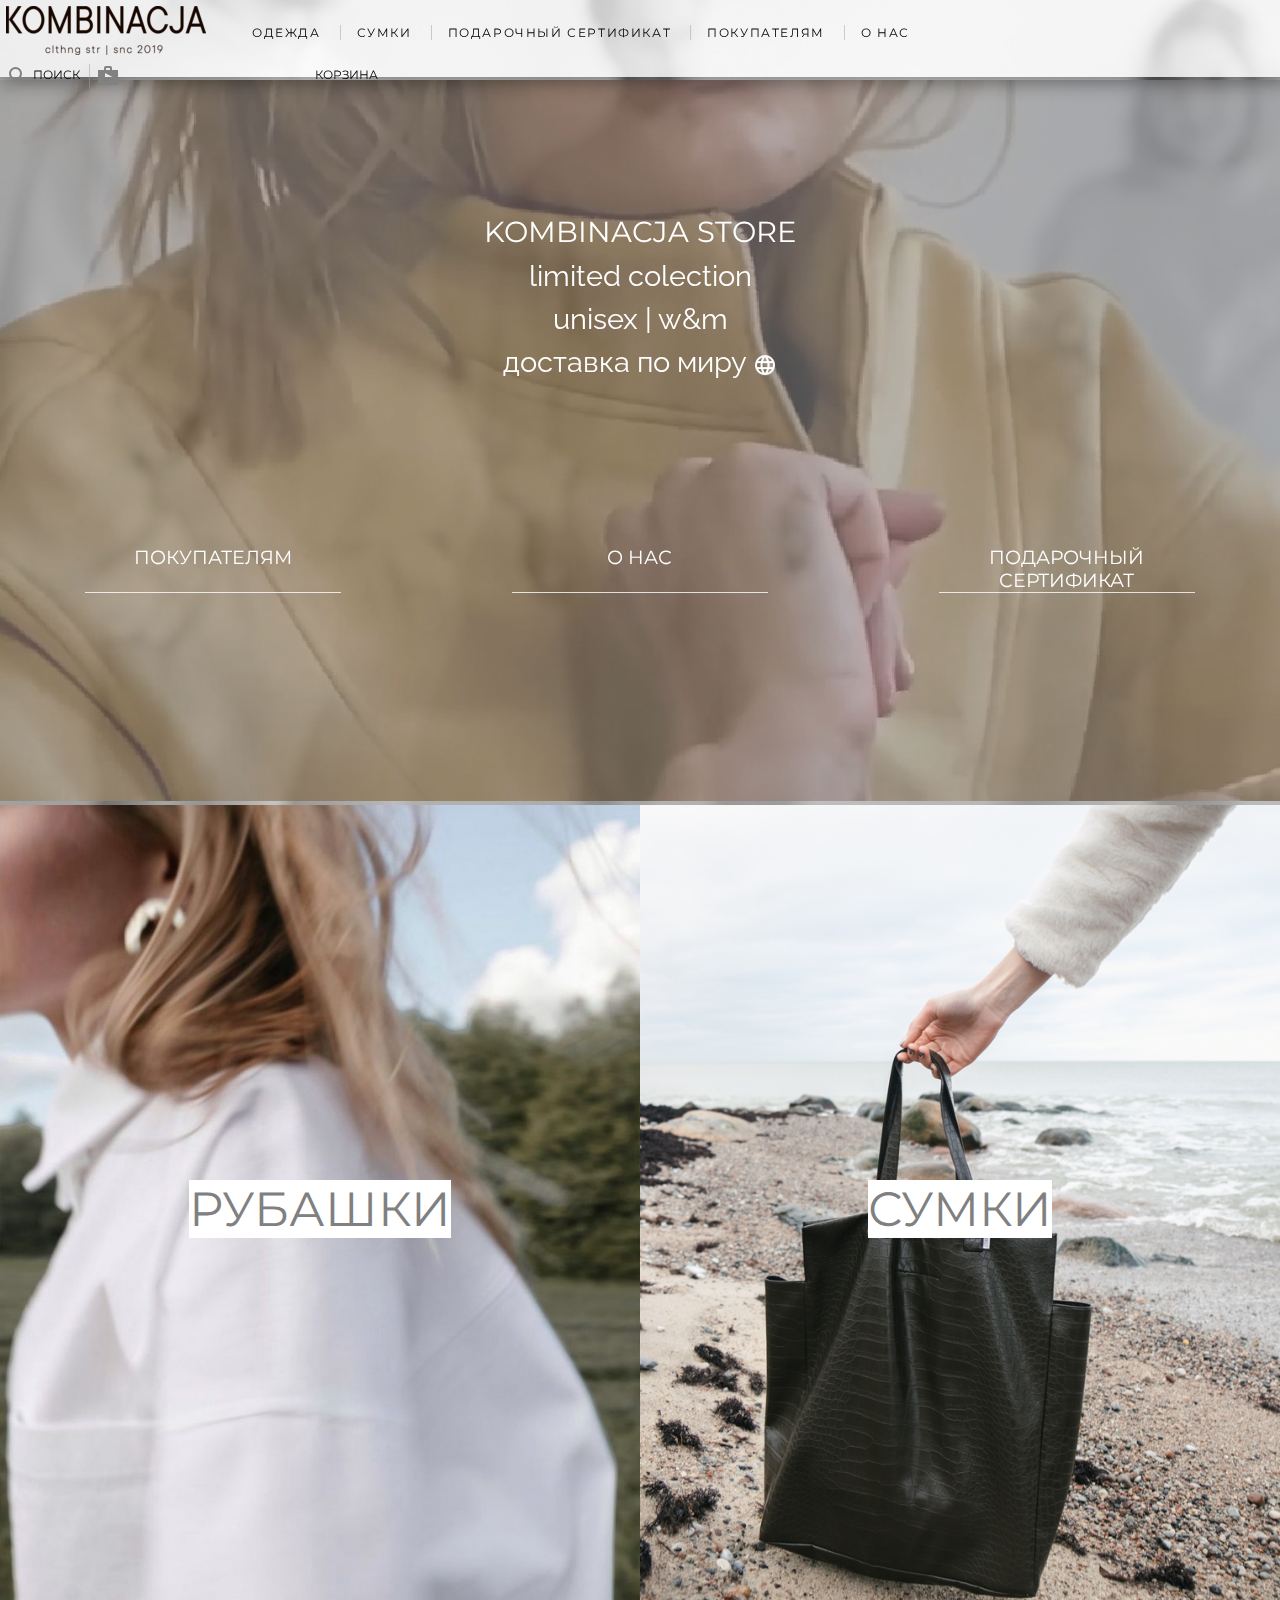
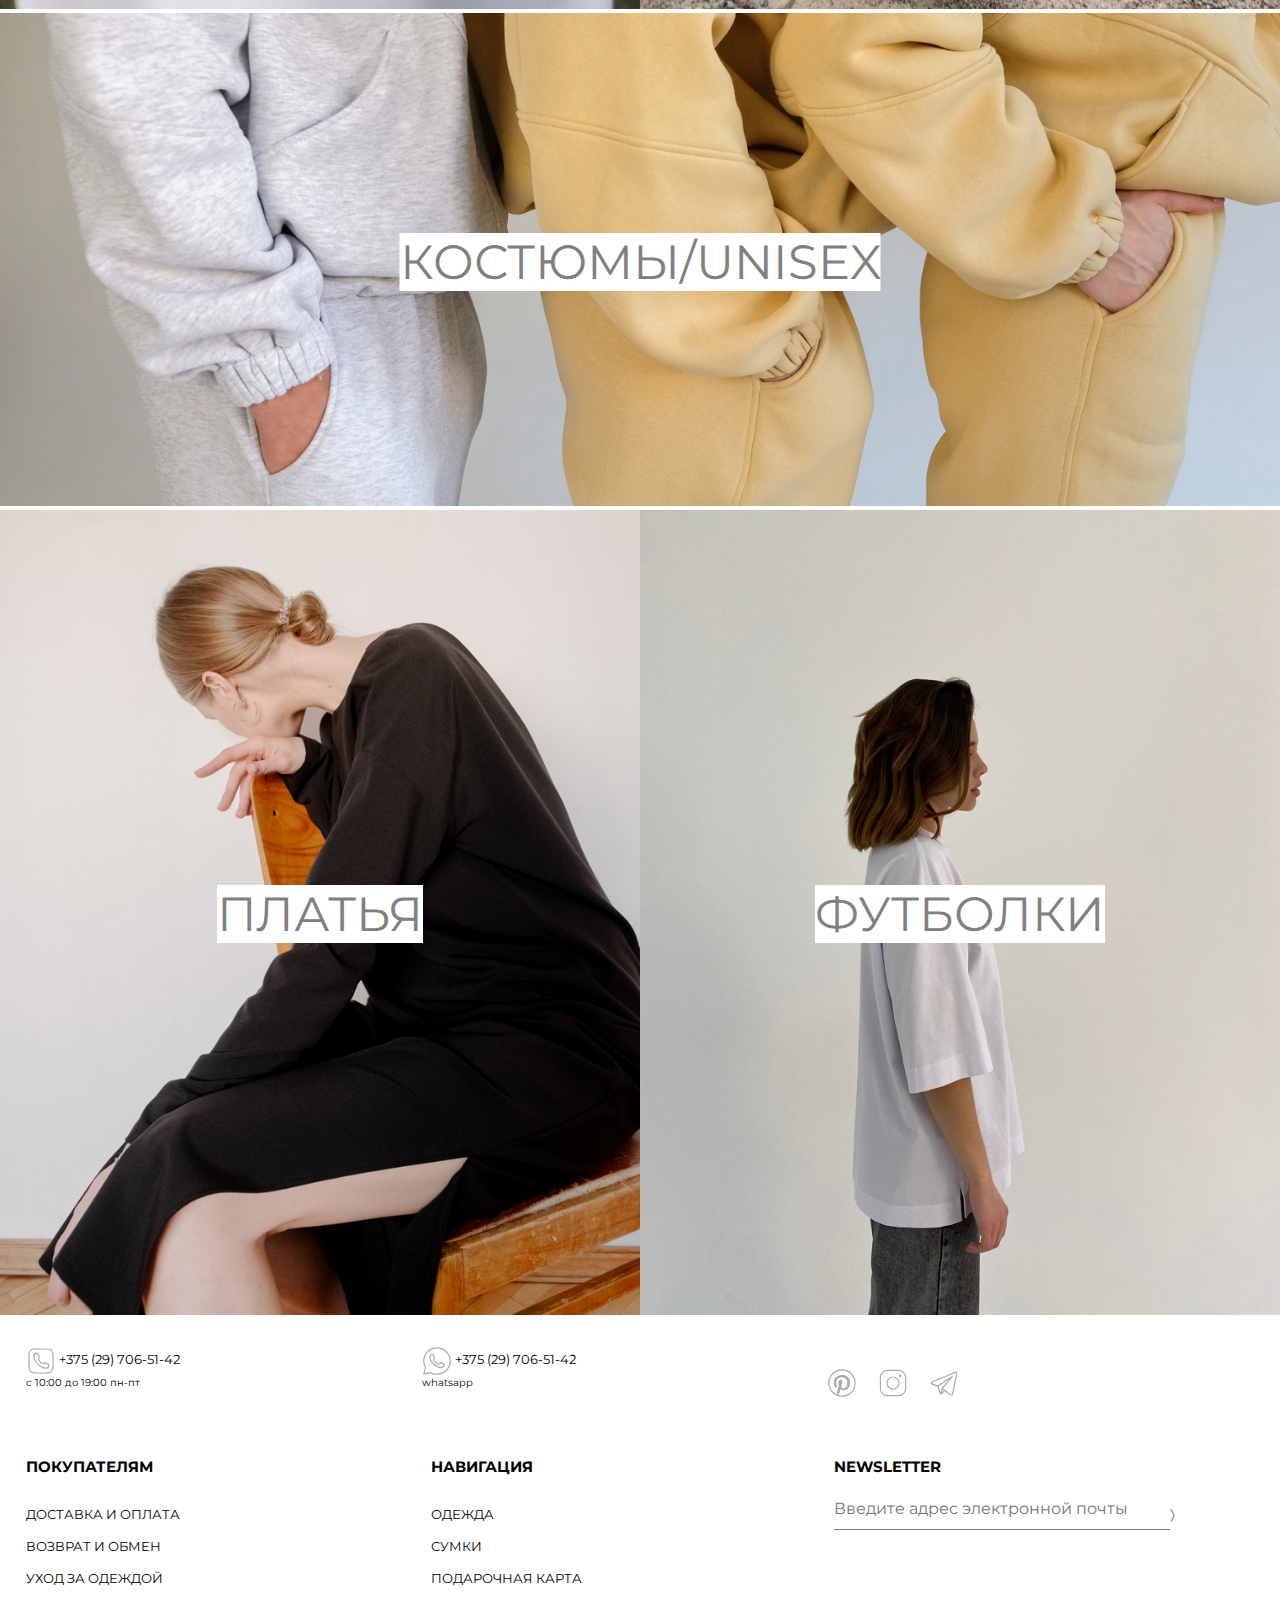
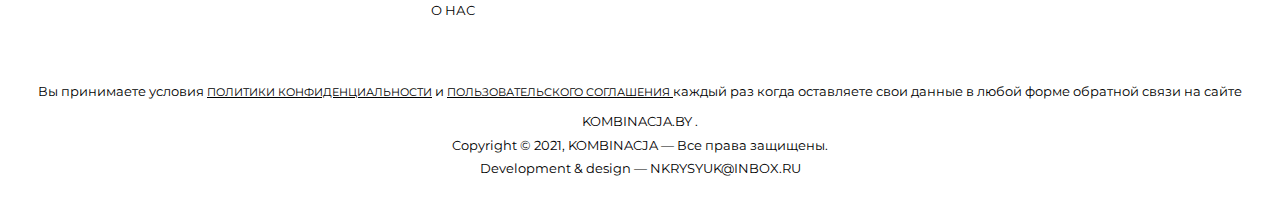
<file: index.html>
<!DOCTYPE html>
<html lang="en">

<head>
  <meta charset="UTF-8">
  <meta name="viewport" content="width=device-width, initial-scale=1">
  <meta property="og:type" content="website">
  <meta property="og:title" content="KOMBINACJA">
  <meta property="og:site_name" content="kombinacja.by">
  <meta property="og:url" content="index.html">
  <meta property="og:description" content="Бренд дизайнерской одежды для людей в гармонии с собой и миром вокруг.">
  <meta property="og:image" content="./images/for_open-graph.jpg">
  <meta property="og:image:width" content="968">
  <meta property="og:image:height" content="504">
  <title>KOMBINACJA</title>
  <link rel="manifest" href="manifest.json">
  <link rel="shortcut icon" href="./favicon/favicon.ico">
  <link rel="stylesheet" href="./css/style_index.css">
  <link rel="stylesheet" href="./css/shared.css">
  <link href="https://fonts.googleapis.com/icon?family=Material+Icons" rel="stylesheet">
  <link
    href="https://fonts.googleapis.com/css2?family=Jura:wght@300;400&family=M+PLUS+1:wght@200&family=Montserrat:wght@300&family=Raleway:wght@200&family=Roboto+Condensed:ital,wght@0,300;0,700;1,700&family=Shippori+Antique+B1&family=Source+Sans+Pro&display=swap"
    rel="stylesheet">
  <link
    href="https://fonts.googleapis.com/css2?family=Jura:wght@300;400&family=M+PLUS+1:wght@200&family=Montserrat:wght@300&family=Raleway:wght@200&family=Roboto+Condensed:ital,wght@0,300;0,700;1,700&family=Roboto:wght@300&family=Shippori+Antique+B1&family=Source+Sans+Pro&display=swap"
    rel="stylesheet">
</head>

<body>
  <div role="button" class="btn-toTop" id="toTop"></div>
  <section role="search" id="search" class="search">
    <a role="button" href="javascript:void(0)" class="btn-close" onclick="closeSearch()">×</a>
    <input class="search__input" type="search" placeholder="Введите поисковой запрос">
    <div class="search-resalt">
      <h3 class="header">Часто ищут:</h3>
      <ul class="search-resalt__list">
        <li><a href="./clothes.html?type=t-shirt">Футболки/Лонгсливы</a></li>
        <li><a href="./clothes.html?type=shirts">Рубашки</a></li>
        <li><a href="./clothes.html?type=dress">Платья</a></li>
        <li><a href="./clothes.html?type=costumes">Костюмы</a></li>
      </ul>
    </div>
  </section>
  <section id="bag" class="bag">
    <a role="button" href="javascript:void(0)" class="btn-close" onclick="closeBag()">×</a>
    <div class="bag-wrapper">
      <ul>
        <li class="bag__tablinks" onclick="openContentBag(event, 'my-bag')">
          <span class="material-icons">
            shopping_bag
          </span>
          Моя корзина(0)
        </li>
        <li class="bag__tablinks" onclick="openContentBag(event, 'favorite')">
          <span class="material-icons ">
            favorite
          </span>
          Избранное(0)
        </li>
      </ul>
      <div id="my-bag" class="bag__content">
        <span class="bag__content-info">Корзина пустая.</span> <br>Чтобы добавить в корзину
        понравившийся товар, нажмите <br>
        «Добавить в корзину».
      </div>
      <div id="favorite" class="bag__content">
        <span class="bag__content-info">У вас еще нет сохраненных товаров!</span>
        Проверьте, нет ли у вас товаров в корзине.
        Купите их, пока они не закончились!
      </div>
    </div>
  </section>
  <header class="main-header">
    <section role="banner" class="logo">
      <span role="button" class="material-icons" onclick="openMobileMenu()">
        menu
      </span>
      <a href="./index.html">
        <img src="./images/3_kombinacja_лого_черн.OULWl.png" alt="KOMBINACJA" title="KOMBINACJA">
      </a>
    </section>
    <section role="navigation" class="main-header__mobile-menu" id="mobile-menu">
      <a href="javascript:void(0)" class="btn-close" onclick="closeMobileMenu()">×</a>
      <nav class="mobile-menu_wrapper">
        <ul class="mobile-menu-list" role="tree">
          <li><a href="javascript:void(0)" class="accordion" role="treeitem">Одежда <span>+</span></a>
            <ul class="mobile-submenu">
              <li><a href="./clothes.html?type=t-shirt">Футболки/Лонгсливы</a></li>
              <li><a href="./clothes.html?type=shirts">Рубашки</a></li>
              <li><a href="./clothes.html?type=dress">Платья</a></li>
              <li><a href="./clothes.html?type=costumes">Костюмы</a></li>
            </ul>
          </li>
          <li><a href="javascript:void(0)" class="accordion" role="treeitem">Сумки<span>+</span></a>
            <ul class="mobile-submenu">
              <li><a href="./bags.html?type=shoppers">Шопперы</a></li>
              <li><a href="./bags.html?type=waist_bags">Поясные</a></li>
            </ul>
          </li>
          <li><a href="./gift_card.html" target="_blank">Подарочная карта</a></li>
          <li><a href="./buyers.html" target="_blank">Покупателям</a></li>
          <li><a href="./about.html" target="_blank">О нас</a></li>
        </ul>
      </nav>
    </section>
    <section role="navigation" class="main-header__menu">
      <ul class="menu-list" role="tree">
        <li class="clothes menu-list__item"><a href="./clothes.html?type=t-shirt" role="treeitem">Одежда</a>
          <div class="hidden-block">
            <ul class="hidden-block__submenu">
              <li><a href="./clothes.html?type=t-shirt">Футболки/Лонгсливы</a></li>
              <li><a href="./clothes.html?type=shirts">Рубашки</a></li>
              <li><a href="./clothes.html?type=dress">Платья</a></li>
              <li><a href="./clothes.html?type=costumes">Костюмы</a></li>
            </ul>
            <div class="hidden-block__img-wrapper">
              <img src="./images/clothes.jpg" alt="Футболка">
              <img src="./images/clothes1.JPG" alt="Костюм">
              <img src="./images/clothes2.jpg" alt="Костюм">
            </div>
          </div>
        </li>
        <li class="bags menu-list__item"><a href="bags.html?type=shoppers" role="treeitem">Сумки</a>
          <div class="hidden-block">
            <ul class="hidden-block__submenu">
              <li><a href="./bags.html?type=shoppers">Шопперы</a></li>
              <li><a href="./bags.html?type=waist_bags">Поясные</a></li>
            </ul>
            <div class="hidden-block__img-wrapper">
              <img src="./images/bag.jpg" alt="Сумка">
              <img src="./images/bag1.jpg" alt="Сумка">
              <img src="./images/bag2.jpg" alt="Сумка">
            </div>
          </div>
        </li>
        <li class="gift-card"><a href="./gift_card.html" target="_blank">Подарочный сертификат</a></li>
        <li class="buyers"><a href="./buyers.html" target="_blank">Покупателям</a></li>
        <li class="about"><a href="./about.html" target="_blank">О нас</a></li>
      </ul>
    </section>

    <section class="main-header__toolbar">
      <ul class="toolbar-list">
        <li class="icon_search" onclick="openSearch()">
          <span class="material-icons">search</span>
          <span class="material-icons-title">Поиск</span>
        </li>
        <li class="icon_bag" onclick="openBag()">
          <span class="material-icons">shopping_bag</span>
          <span class="material-icons-title">Корзина</span>
        </li>
      </ul>
    </section>
    <div class="main-header__progress-bar">
      <div class="progress-bar" id="myBar">
      </div>
    </div>
  </header>
  <main class="main_index" role="main">
    <section class="video-wrapper">
      <video autoplay muted loop class="main_index__video">
        <source src="./movies/IMG_0077 (1).mp4" type="video/mp4">
      </video>
      <div class="text-over-video">
        <span class="header">kombinacja store</span> <br>
        limited colection <br>
        unisex | w&m <br>
        доставка по миру
        <img class="material-icons" src="./images/outline_language_white_24dp.png">
        <nav class="nav_block">
          <a href="buyers.html">Покупателям</a>
          <a href="about.html">О нас</a>
          <a href="gift_card.html">Подарочный сертификат</a>
        </nav>
      </div>
    </section>
    <section class="img-wrapper">
      <article class="shirts">
        <p class="section-title">Рубашки</p>
        <a href="clothes.html?type=shirts" target="_blank">
          <img src="./images/img_index/bluza.jpg" alt="Рубашки">
        </a>
      </article>
      <article class="bags">
        <p class="section-title">Сумки</p>
        <a href="bags.html?type=shoppers" target="_blank">
          <img src="./images/img_index/bag.jpg" alt="Сумки">
        </a>
      </article>
      <article class="costums">
        <p class="section-title">Костюмы/UNISEX</p>
        <a href="clothes.html?type=costumes" target="_blank">
          <img src="./images/img_index/sport_kostyum.JPG" alt="Костюмы/UNISEX">
        </a>
      </article>
      <article class="dress">
        <p class="section-title">Платья</p>
        <a href="clothes.html?type=dress" target="_blank">
          <img src="./images/img_index/dress.jpg" alt="Платья">
        </a>
      </article>
      <article class="t-shirts">
        <p class="section-title">Футболки</p>
        <a href="clothes.html?type=t-shirt" target="_blank">
          <img src="./images/img_index/futbolka.JPG" alt="Футболки">
        </a>
      </article>
    </section>
  </main>
  <footer class="footer">
    <div class="footer-wrapper">
      <div class="footer__contacts">
        <ul class="footer__contacts-list">
          <li>
            <svg xmlns="http://www.w3.org/2000/svg" x="0px" y="0px" width="30" height="30" viewBox="0 0 50 50"
              style=" fill:rgb(170,170,168) ;">
              <path
                d="M 14 3.9902344 C 8.4886661 3.9902344 4 8.4789008 4 13.990234 L 4 35.990234 C 4 41.501568 8.4886661 45.990234 14 45.990234 L 36 45.990234 C 41.511334 45.990234 46 41.501568 46 35.990234 L 46 13.990234 C 46 8.4789008 41.511334 3.9902344 36 3.9902344 L 14 3.9902344 z M 14 5.9902344 L 36 5.9902344 C 40.430666 5.9902344 44 9.5595687 44 13.990234 L 44 35.990234 C 44 40.4209 40.430666 43.990234 36 43.990234 L 14 43.990234 C 9.5693339 43.990234 6 40.4209 6 35.990234 L 6 13.990234 C 6 9.5595687 9.5693339 5.9902344 14 5.9902344 z M 18.048828 11.035156 C 16.003504 10.946776 14.45113 11.723922 13.474609 12.658203 C 12.986349 13.125343 12.633832 13.625179 12.392578 14.091797 C 12.151324 14.558415 11.998047 14.943108 11.998047 15.443359 C 11.998047 15.398799 11.987059 15.632684 11.980469 15.904297 C 11.973869 16.17591 11.97507 16.542045 12 16.984375 C 12.04996 17.869036 12.199897 19.065677 12.597656 20.484375 C 13.393174 23.321771 15.184446 27.043821 19.070312 30.929688 C 22.95618 34.815554 26.678014 36.606575 29.515625 37.402344 C 30.93443 37.800228 32.130881 37.949937 33.015625 38 C 33.457997 38.02503 33.822105 38.026091 34.09375 38.019531 C 34.365395 38.012931 34.601049 38.001953 34.556641 38.001953 C 35.056892 38.001953 35.441585 37.848676 35.908203 37.607422 C 36.374821 37.366168 36.874657 37.013651 37.341797 36.525391 C 38.276078 35.54887 39.053222 33.996496 38.964844 31.951172 C 38.922907 30.975693 38.381316 30.111858 37.582031 29.599609 C 36.96435 29.203814 36.005458 28.589415 34.753906 27.789062 C 33.301811 26.861299 31.44451 26.795029 29.929688 27.625 L 30.015625 27.582031 L 28.837891 28.087891 L 28.751953 28.148438 C 28.465693 28.349428 28.111154 28.386664 27.789062 28.251953 C 26.886813 27.874649 25.480985 27.133329 24.173828 25.826172 C 22.866671 24.519015 22.125351 23.113186 21.748047 22.210938 C 21.613336 21.888845 21.650568 21.534307 21.851562 21.248047 L 21.912109 21.162109 L 22.417969 19.984375 L 22.375 20.070312 C 23.204764 18.555868 23.140248 16.698619 22.210938 15.246094 C 21.410584 13.994542 20.796186 13.03565 20.400391 12.417969 C 19.888142 11.618684 19.02431 11.077096 18.048828 11.035156 z M 17.962891 13.033203 C 18.243409 13.045263 18.533045 13.209378 18.716797 13.496094 C 19.113001 14.114413 19.727696 15.07377 20.527344 16.324219 C 21.058033 17.153694 21.09533 18.243821 20.621094 19.109375 L 20.597656 19.152344 L 20.115234 20.279297 L 20.214844 20.097656 C 19.623835 20.939396 19.505055 22.032514 19.902344 22.982422 C 20.35304 24.060173 21.214923 25.695392 22.759766 27.240234 C 24.304608 28.785077 25.939827 29.64696 27.017578 30.097656 C 27.967486 30.494945 29.060604 30.376165 29.902344 29.785156 L 29.720703 29.884766 L 30.847656 29.402344 L 30.890625 29.378906 C 31.755801 28.904877 32.845877 28.944375 33.675781 29.474609 L 33.675781 29.472656 C 34.92623 30.272304 35.885587 30.886999 36.503906 31.283203 C 36.790622 31.466955 36.954736 31.756591 36.966797 32.037109 C 37.032417 33.555785 36.504954 34.506599 35.896484 35.142578 C 35.59225 35.460568 35.262335 35.691348 34.990234 35.832031 C 34.718133 35.972715 34.457889 36.001953 34.556641 36.001953 C 34.373232 36.001953 34.276633 36.013981 34.046875 36.019531 C 33.817117 36.025131 33.509144 36.025436 33.128906 36.003906 C 32.368431 35.960876 31.318757 35.831053 30.054688 35.476562 C 27.526547 34.767581 24.137509 33.168759 20.484375 29.515625 C 16.831241 25.862491 15.232169 22.473167 14.523438 19.945312 C 14.169071 18.681386 14.039037 17.631464 13.996094 16.871094 C 13.974624 16.490908 13.974899 16.18286 13.980469 15.953125 C 13.986069 15.72339 13.998047 15.626918 13.998047 15.443359 C 13.998047 15.542109 14.027287 15.281867 14.167969 15.009766 C 14.308652 14.737665 14.539432 14.40775 14.857422 14.103516 C 15.493401 13.495046 16.444215 12.967581 17.962891 13.033203 z">
              </path>
            </svg>
            <a href="tel:8 800 350-93-85" title="Связаться с нами по мобильному телефону">
              +375 (29) 706-51-42
            </a>
            <span class="contacts-info">c 10:00 до 19:00 пн-пт</span>
          </li>
          <li>
            <svg xmlns="http://www.w3.org/2000/svg" x="0px" y="0px" width="30" height="30" viewBox="0 0 50 50"
              style=" fill:rgb(170,170,168) ;">
              <path
                d="M 25 2 C 12.309534 2 2 12.309534 2 25 C 2 29.079097 3.1186875 32.88588 4.984375 36.208984 L 2.0371094 46.730469 A 1.0001 1.0001 0 0 0 3.2402344 47.970703 L 14.210938 45.251953 C 17.434629 46.972929 21.092591 48 25 48 C 37.690466 48 48 37.690466 48 25 C 48 12.309534 37.690466 2 25 2 z M 25 4 C 36.609534 4 46 13.390466 46 25 C 46 36.609534 36.609534 46 25 46 C 21.278025 46 17.792121 45.029635 14.761719 43.333984 A 1.0001 1.0001 0 0 0 14.033203 43.236328 L 4.4257812 45.617188 L 7.0019531 36.425781 A 1.0001 1.0001 0 0 0 6.9023438 35.646484 C 5.0606869 32.523592 4 28.890107 4 25 C 4 13.390466 13.390466 4 25 4 z M 16.642578 13 C 16.001539 13 15.086045 13.23849 14.333984 14.048828 C 13.882268 14.535548 12 16.369511 12 19.59375 C 12 22.955271 14.331391 25.855848 14.613281 26.228516 L 14.615234 26.228516 L 14.615234 26.230469 C 14.588494 26.195329 14.973031 26.752191 15.486328 27.419922 C 15.999626 28.087653 16.717405 28.96464 17.619141 29.914062 C 19.422612 31.812909 21.958282 34.007419 25.105469 35.349609 C 26.554789 35.966779 27.698179 36.339417 28.564453 36.611328 C 30.169845 37.115426 31.632073 37.038799 32.730469 36.876953 C 33.55263 36.755876 34.456878 36.361114 35.351562 35.794922 C 36.246248 35.22873 37.12309 34.524722 37.509766 33.455078 C 37.786772 32.688244 37.927591 31.979598 37.978516 31.396484 C 38.003976 31.104927 38.007211 30.847602 37.988281 30.609375 C 37.969311 30.371148 37.989581 30.188664 37.767578 29.824219 C 37.302009 29.059804 36.774753 29.039853 36.224609 28.767578 C 35.918939 28.616297 35.048661 28.191329 34.175781 27.775391 C 33.303883 27.35992 32.54892 26.991953 32.083984 26.826172 C 31.790239 26.720488 31.431556 26.568352 30.914062 26.626953 C 30.396569 26.685553 29.88546 27.058933 29.587891 27.5 C 29.305837 27.918069 28.170387 29.258349 27.824219 29.652344 C 27.819619 29.649544 27.849659 29.663383 27.712891 29.595703 C 27.284761 29.383815 26.761157 29.203652 25.986328 28.794922 C 25.2115 28.386192 24.242255 27.782635 23.181641 26.847656 L 23.181641 26.845703 C 21.603029 25.455949 20.497272 23.711106 20.148438 23.125 C 20.171937 23.09704 20.145643 23.130901 20.195312 23.082031 L 20.197266 23.080078 C 20.553781 22.728924 20.869739 22.309521 21.136719 22.001953 C 21.515257 21.565866 21.68231 21.181437 21.863281 20.822266 C 22.223954 20.10644 22.02313 19.318742 21.814453 18.904297 L 21.814453 18.902344 C 21.828863 18.931014 21.701572 18.650157 21.564453 18.326172 C 21.426943 18.001263 21.251663 17.580039 21.064453 17.130859 C 20.690033 16.232501 20.272027 15.224912 20.023438 14.634766 L 20.023438 14.632812 C 19.730591 13.937684 19.334395 13.436908 18.816406 13.195312 C 18.298417 12.953717 17.840778 13.022402 17.822266 13.021484 L 17.820312 13.021484 C 17.450668 13.004432 17.045038 13 16.642578 13 z M 16.642578 15 C 17.028118 15 17.408214 15.004701 17.726562 15.019531 C 18.054056 15.035851 18.033687 15.037192 17.970703 15.007812 C 17.906713 14.977972 17.993533 14.968282 18.179688 15.410156 C 18.423098 15.98801 18.84317 16.999249 19.21875 17.900391 C 19.40654 18.350961 19.582292 18.773816 19.722656 19.105469 C 19.863021 19.437122 19.939077 19.622295 20.027344 19.798828 L 20.027344 19.800781 L 20.029297 19.802734 C 20.115837 19.973483 20.108185 19.864164 20.078125 19.923828 C 19.867096 20.342656 19.838461 20.445493 19.625 20.691406 C 19.29998 21.065838 18.968453 21.483404 18.792969 21.65625 C 18.639439 21.80707 18.36242 22.042032 18.189453 22.501953 C 18.016221 22.962578 18.097073 23.59457 18.375 24.066406 C 18.745032 24.6946 19.964406 26.679307 21.859375 28.347656 C 23.05276 29.399678 24.164563 30.095933 25.052734 30.564453 C 25.940906 31.032973 26.664301 31.306607 26.826172 31.386719 C 27.210549 31.576953 27.630655 31.72467 28.119141 31.666016 C 28.607627 31.607366 29.02878 31.310979 29.296875 31.007812 L 29.298828 31.005859 C 29.655629 30.601347 30.715848 29.390728 31.224609 28.644531 C 31.246169 28.652131 31.239109 28.646231 31.408203 28.707031 L 31.408203 28.708984 L 31.410156 28.708984 C 31.487356 28.736474 32.454286 29.169267 33.316406 29.580078 C 34.178526 29.990889 35.053561 30.417875 35.337891 30.558594 C 35.748225 30.761674 35.942113 30.893881 35.992188 30.894531 C 35.995572 30.982516 35.998992 31.07786 35.986328 31.222656 C 35.951258 31.624292 35.8439 32.180225 35.628906 32.775391 C 35.523582 33.066746 34.975018 33.667661 34.283203 34.105469 C 33.591388 34.543277 32.749338 34.852514 32.4375 34.898438 C 31.499896 35.036591 30.386672 35.087027 29.164062 34.703125 C 28.316336 34.437036 27.259305 34.092596 25.890625 33.509766 C 23.114812 32.325956 20.755591 30.311513 19.070312 28.537109 C 18.227674 27.649908 17.552562 26.824019 17.072266 26.199219 C 16.592866 25.575584 16.383528 25.251054 16.208984 25.021484 L 16.207031 25.019531 C 15.897202 24.609805 14 21.970851 14 19.59375 C 14 17.077989 15.168497 16.091436 15.800781 15.410156 C 16.132721 15.052495 16.495617 15 16.642578 15 z">
              </path>
            </svg>
            <a href="https://api.whatsapp.com/send?phone=79858819304" title="Связаться с нами в whatsapp">
              +375 (29) 706-51-42
            </a>
            <span class="contacts-info">whatsapp</span>
          </li>
          <li>
            <ul>
              <li class="social-icons"><a href="https://www.instagram.com/kombinacja.by/" title="Мы в Pinterest">
                  <svg xmlns="http://www.w3.org/2000/svg" x="0px" y="0px" width="30" height="30" viewBox="0 0 50 50"
                    style=" fill:rgb(170,170,168) ;">
                    <path
                      d="M 25 2 C 12.309295 2 2 12.309295 2 25 C 2 37.690705 12.309295 48 25 48 C 37.690705 48 48 37.690705 48 25 C 48 12.309295 37.690705 2 25 2 z M 25 4 C 36.609825 4 46 13.390175 46 25 C 46 36.609825 36.609825 46 25 46 C 22.876355 46 20.82771 45.682142 18.896484 45.097656 C 19.75673 43.659418 20.867347 41.60359 21.308594 39.90625 C 21.570728 38.899887 22.648438 34.794922 22.648438 34.794922 C 23.348841 36.132057 25.395277 37.263672 27.574219 37.263672 C 34.058123 37.263672 38.732422 31.300682 38.732422 23.890625 C 38.732422 16.78653 32.935409 11.472656 25.476562 11.472656 C 16.196831 11.472656 11.271484 17.700825 11.271484 24.482422 C 11.271484 27.636307 12.94892 31.562193 15.634766 32.8125 C 16.041611 33.001865 16.260073 32.919834 16.353516 32.525391 C 16.425459 32.226044 16.788267 30.766792 16.951172 30.087891 C 17.003269 29.871239 16.978043 29.68405 16.802734 29.470703 C 15.913793 28.392399 15.201172 26.4118 15.201172 24.564453 C 15.201172 19.822048 18.791452 15.232422 24.908203 15.232422 C 30.18976 15.232422 33.888672 18.832872 33.888672 23.980469 C 33.888672 29.796219 30.95207 33.826172 27.130859 33.826172 C 25.020554 33.826172 23.440361 32.080359 23.947266 29.939453 C 24.555054 27.38426 25.728516 24.626944 25.728516 22.78125 C 25.728516 21.130713 24.842754 19.753906 23.007812 19.753906 C 20.850369 19.753906 19.117188 21.984457 19.117188 24.974609 C 19.117187 26.877359 19.761719 28.166016 19.761719 28.166016 C 19.761719 28.166016 17.630543 37.176514 17.240234 38.853516 C 16.849091 40.52931 16.953851 42.786365 17.115234 44.466797 C 9.421139 41.352465 4 33.819328 4 25 C 4 13.390175 13.390175 4 25 4 z">
                    </path>
                  </svg>
                </a></li>
              <li class="social-icons"><a href="https://www.instagram.com/kombinacja.by/" title="Мы в Instagram">
                  <svg xmlns="http://www.w3.org/2000/svg" x="0px" y="0px" width="30" height="30" viewBox="0 0 50 50"
                    style=" fill:rgb(170,170,168);">
                    <path
                      d="M 16 3 C 8.8324839 3 3 8.8324839 3 16 L 3 34 C 3 41.167516 8.8324839 47 16 47 L 34 47 C 41.167516 47 47 41.167516 47 34 L 47 16 C 47 8.8324839 41.167516 3 34 3 L 16 3 z M 16 5 L 34 5 C 40.086484 5 45 9.9135161 45 16 L 45 34 C 45 40.086484 40.086484 45 34 45 L 16 45 C 9.9135161 45 5 40.086484 5 34 L 5 16 C 5 9.9135161 9.9135161 5 16 5 z M 37 11 A 2 2 0 0 0 35 13 A 2 2 0 0 0 37 15 A 2 2 0 0 0 39 13 A 2 2 0 0 0 37 11 z M 25 14 C 18.936712 14 14 18.936712 14 25 C 14 31.063288 18.936712 36 25 36 C 31.063288 36 36 31.063288 36 25 C 36 18.936712 31.063288 14 25 14 z M 25 16 C 29.982407 16 34 20.017593 34 25 C 34 29.982407 29.982407 34 25 34 C 20.017593 34 16 29.982407 16 25 C 16 20.017593 20.017593 16 25 16 z">
                    </path>
                  </svg>
                </a></li>
              <li class="social-icons "><a href="https://www.instagram.com/kombinacja.by/" title="Мы в Telegram">
                  <svg xmlns="http://www.w3.org/2000/svg" x="0px" y="0px" width="30" height="30" viewBox="0 0 50 50"
                    style=" fill:rgb(170,170,168);">
                    <path
                      d="M 44.376953 5.9863281 C 43.889905 6.0076957 43.415817 6.1432497 42.988281 6.3144531 C 42.565113 6.4845113 40.128883 7.5243408 36.53125 9.0625 C 32.933617 10.600659 28.256963 12.603668 23.621094 14.589844 C 14.349356 18.562196 5.2382813 22.470703 5.2382812 22.470703 L 5.3046875 22.445312 C 5.3046875 22.445312 4.7547875 22.629122 4.1972656 23.017578 C 3.9185047 23.211806 3.6186028 23.462555 3.3730469 23.828125 C 3.127491 24.193695 2.9479735 24.711788 3.015625 25.259766 C 3.2532479 27.184511 5.2480469 27.730469 5.2480469 27.730469 L 5.2558594 27.734375 L 14.158203 30.78125 C 14.385177 31.538434 16.858319 39.792923 17.402344 41.541016 C 17.702797 42.507484 17.984013 43.064995 18.277344 43.445312 C 18.424133 43.635633 18.577962 43.782915 18.748047 43.890625 C 18.815627 43.933415 18.8867 43.965525 18.957031 43.994141 C 18.958531 43.994806 18.959437 43.99348 18.960938 43.994141 C 18.969579 43.997952 18.977708 43.998295 18.986328 44.001953 L 18.962891 43.996094 C 18.979231 44.002694 18.995359 44.013801 19.011719 44.019531 C 19.043456 44.030655 19.062905 44.030268 19.103516 44.039062 C 20.123059 44.395042 20.966797 43.734375 20.966797 43.734375 L 21.001953 43.707031 L 26.470703 38.634766 L 35.345703 45.554688 L 35.457031 45.605469 C 37.010484 46.295216 38.415349 45.910403 39.193359 45.277344 C 39.97137 44.644284 40.277344 43.828125 40.277344 43.828125 L 40.310547 43.742188 L 46.832031 9.7519531 C 46.998903 8.9915162 47.022612 8.334202 46.865234 7.7402344 C 46.707857 7.1462668 46.325492 6.6299361 45.845703 6.34375 C 45.365914 6.0575639 44.864001 5.9649605 44.376953 5.9863281 z M 44.429688 8.0195312 C 44.627491 8.0103707 44.774102 8.032983 44.820312 8.0605469 C 44.866523 8.0881109 44.887272 8.0844829 44.931641 8.2519531 C 44.976011 8.419423 45.000036 8.7721605 44.878906 9.3242188 L 44.875 9.3359375 L 38.390625 43.128906 C 38.375275 43.162926 38.240151 43.475531 37.931641 43.726562 C 37.616914 43.982653 37.266874 44.182554 36.337891 43.792969 L 26.632812 36.224609 L 26.359375 36.009766 L 26.353516 36.015625 L 23.451172 33.837891 L 39.761719 14.648438 A 1.0001 1.0001 0 0 0 38.974609 13 A 1.0001 1.0001 0 0 0 38.445312 13.167969 L 14.84375 28.902344 L 5.9277344 25.849609 C 5.9277344 25.849609 5.0423771 25.356927 5 25.013672 C 4.99765 24.994652 4.9871961 25.011869 5.0332031 24.943359 C 5.0792101 24.874869 5.1948546 24.759225 5.3398438 24.658203 C 5.6298218 24.456159 5.9609375 24.333984 5.9609375 24.333984 L 5.9941406 24.322266 L 6.0273438 24.308594 C 6.0273438 24.308594 15.138894 20.399882 24.410156 16.427734 C 29.045787 14.44166 33.721617 12.440122 37.318359 10.902344 C 40.914175 9.3649615 43.512419 8.2583658 43.732422 8.1699219 C 43.982886 8.0696253 44.231884 8.0286918 44.429688 8.0195312 z M 33.613281 18.792969 L 21.244141 33.345703 L 21.238281 33.351562 A 1.0001 1.0001 0 0 0 21.183594 33.423828 A 1.0001 1.0001 0 0 0 21.128906 33.507812 A 1.0001 1.0001 0 0 0 20.998047 33.892578 A 1.0001 1.0001 0 0 0 20.998047 33.900391 L 19.386719 41.146484 C 19.35993 41.068197 19.341173 41.039555 19.3125 40.947266 L 19.3125 40.945312 C 18.800713 39.30085 16.467362 31.5161 16.144531 30.439453 L 33.613281 18.792969 z M 22.640625 35.730469 L 24.863281 37.398438 L 21.597656 40.425781 L 22.640625 35.730469 z">
                    </path>
                  </svg>
                </a></li>
            </ul>
          </li>
        </ul>
      </div>
      <div class="footer__consumer">
        <h3 class="header">Покупателям</h3>
        <ul class="footer__consumer-list">
          <li><a href="./buyers.html">Доставка и оплата</a></li>
          <li><a href="./buyers.html">Возврат и обмен</a></li>
          <li><a href="./buyers.html">Уход за одеждой</a></li>
        </ul>
      </div>
      <div class="footer__navigation">
        <h3 class="header">Навигация</h3>
        <ul class="footer__navigation-list">
          <li><a href="./clothes.html?type=t-shirt">Одежда</a></li>
          <li><a href="./bags.html?type=shoppers">Сумки</a></li>
          <li><a href="./gift_card.html">Подарочная карта</a></li>
          <li><a href="./about.html">О нас</a></li>
        </ul>
      </div>
      <div class="footer__newsletter">
        <h3 class="header">Newsletter</h3>
        <input class="newsletter__input" type="email" placeholder="Введите адрес электронной почты">
        <a href="" role="button" class="newsletter__btn "><span class="arrow-right"></span></a>
      </div>
      <div class="footer__developer">
        <p>Вы принимаете условия <a href="" class="politica">политики конфиденциальности</a>
          и <a href="" class="politica"> пользовательского соглашения </a>
          каждый раз когда оставляете свои данные
          в любой форме обратной связи на сайте <a href="./index.html">kombinacja.by</a> .
        </p>
        <p role="contentinfo">
          Copyright © 2021, KOMBINACJA — Все права защищены.<br>
          Development & design —
          <a href="mailto:nkrysyuk@inbox.ru">nkrysyuk@inbox.ru</a>
        </p>
      </div>
    </div>
  </footer>
  <script src="https://ajax.googleapis.com/ajax/libs/jquery/1.7.1/jquery.min.js"></script>
  <script src="./scripts/skroll.js"></script>
  <script src="./scripts/shared.js"></script>
  <script src="./scripts/clothes.js"></script>
  <script src="./scripts/mobile-menu.js"></script>
</body>

</html>
</file>
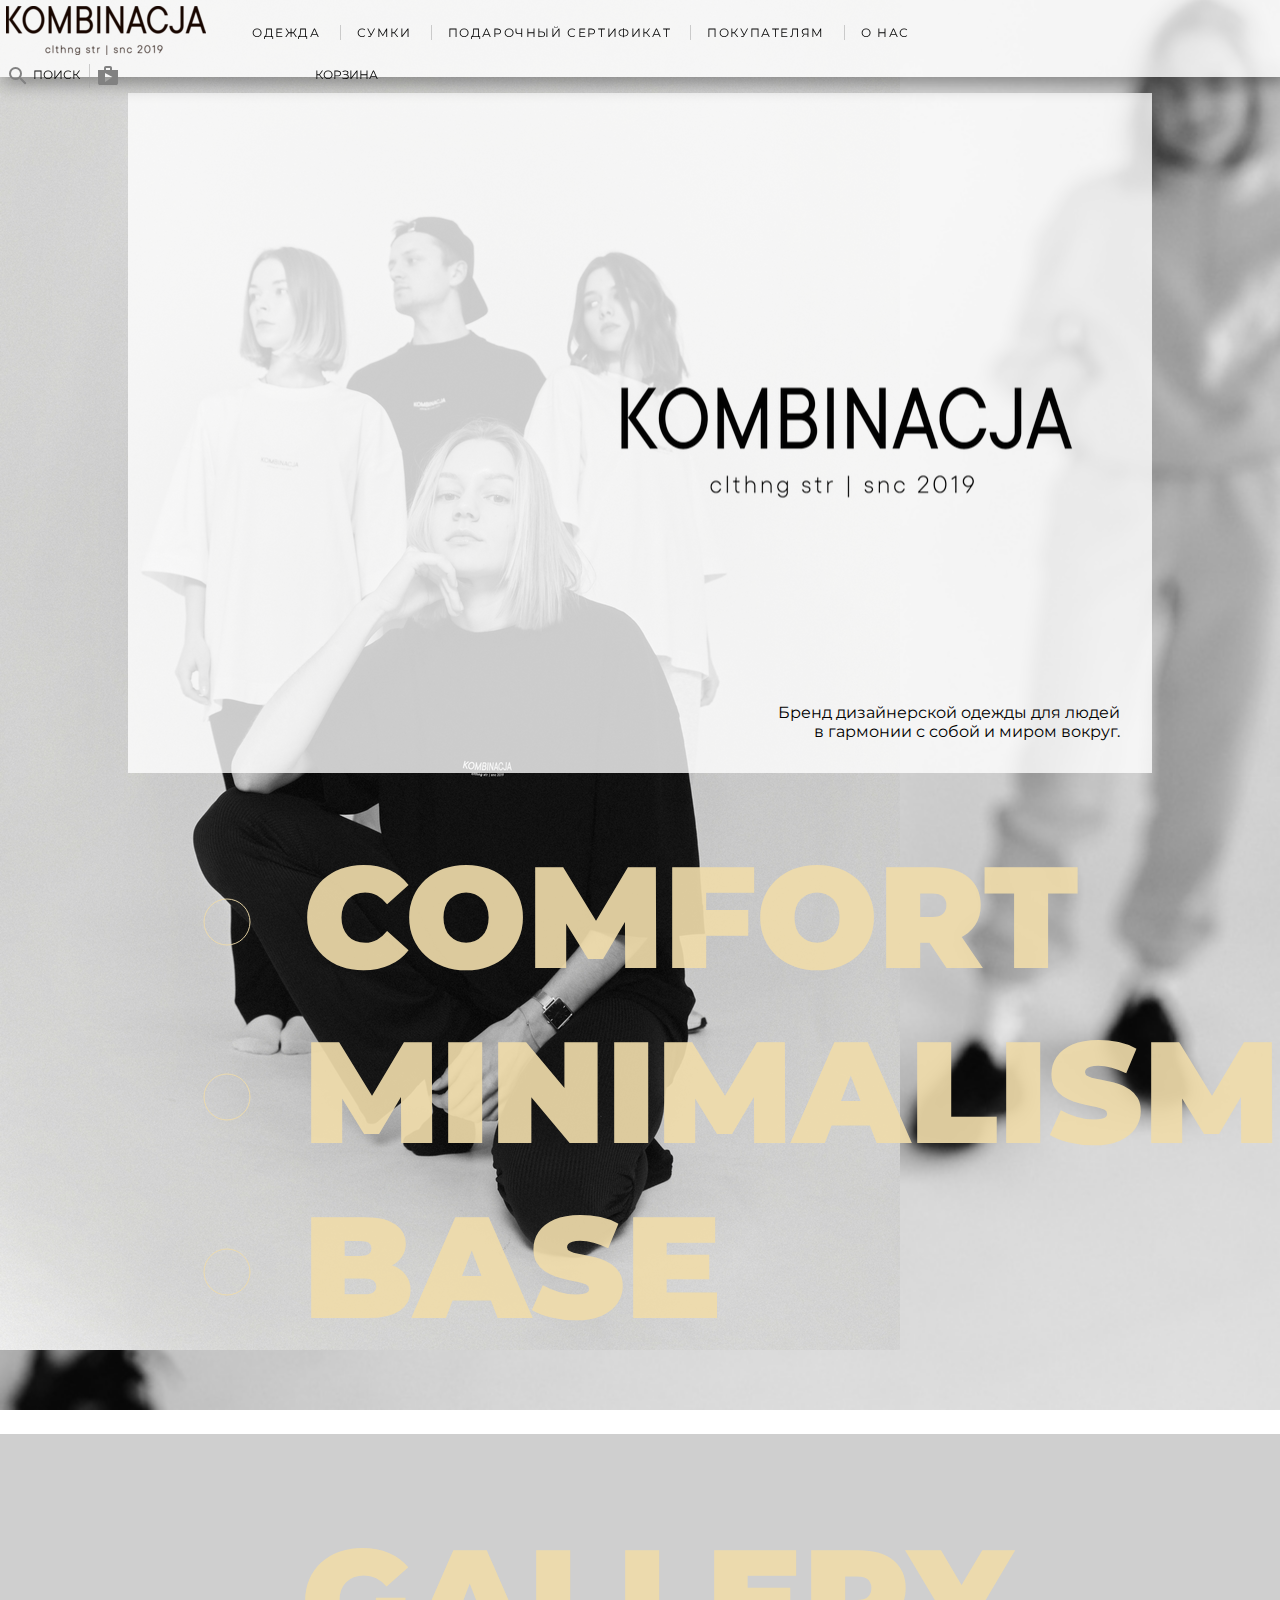
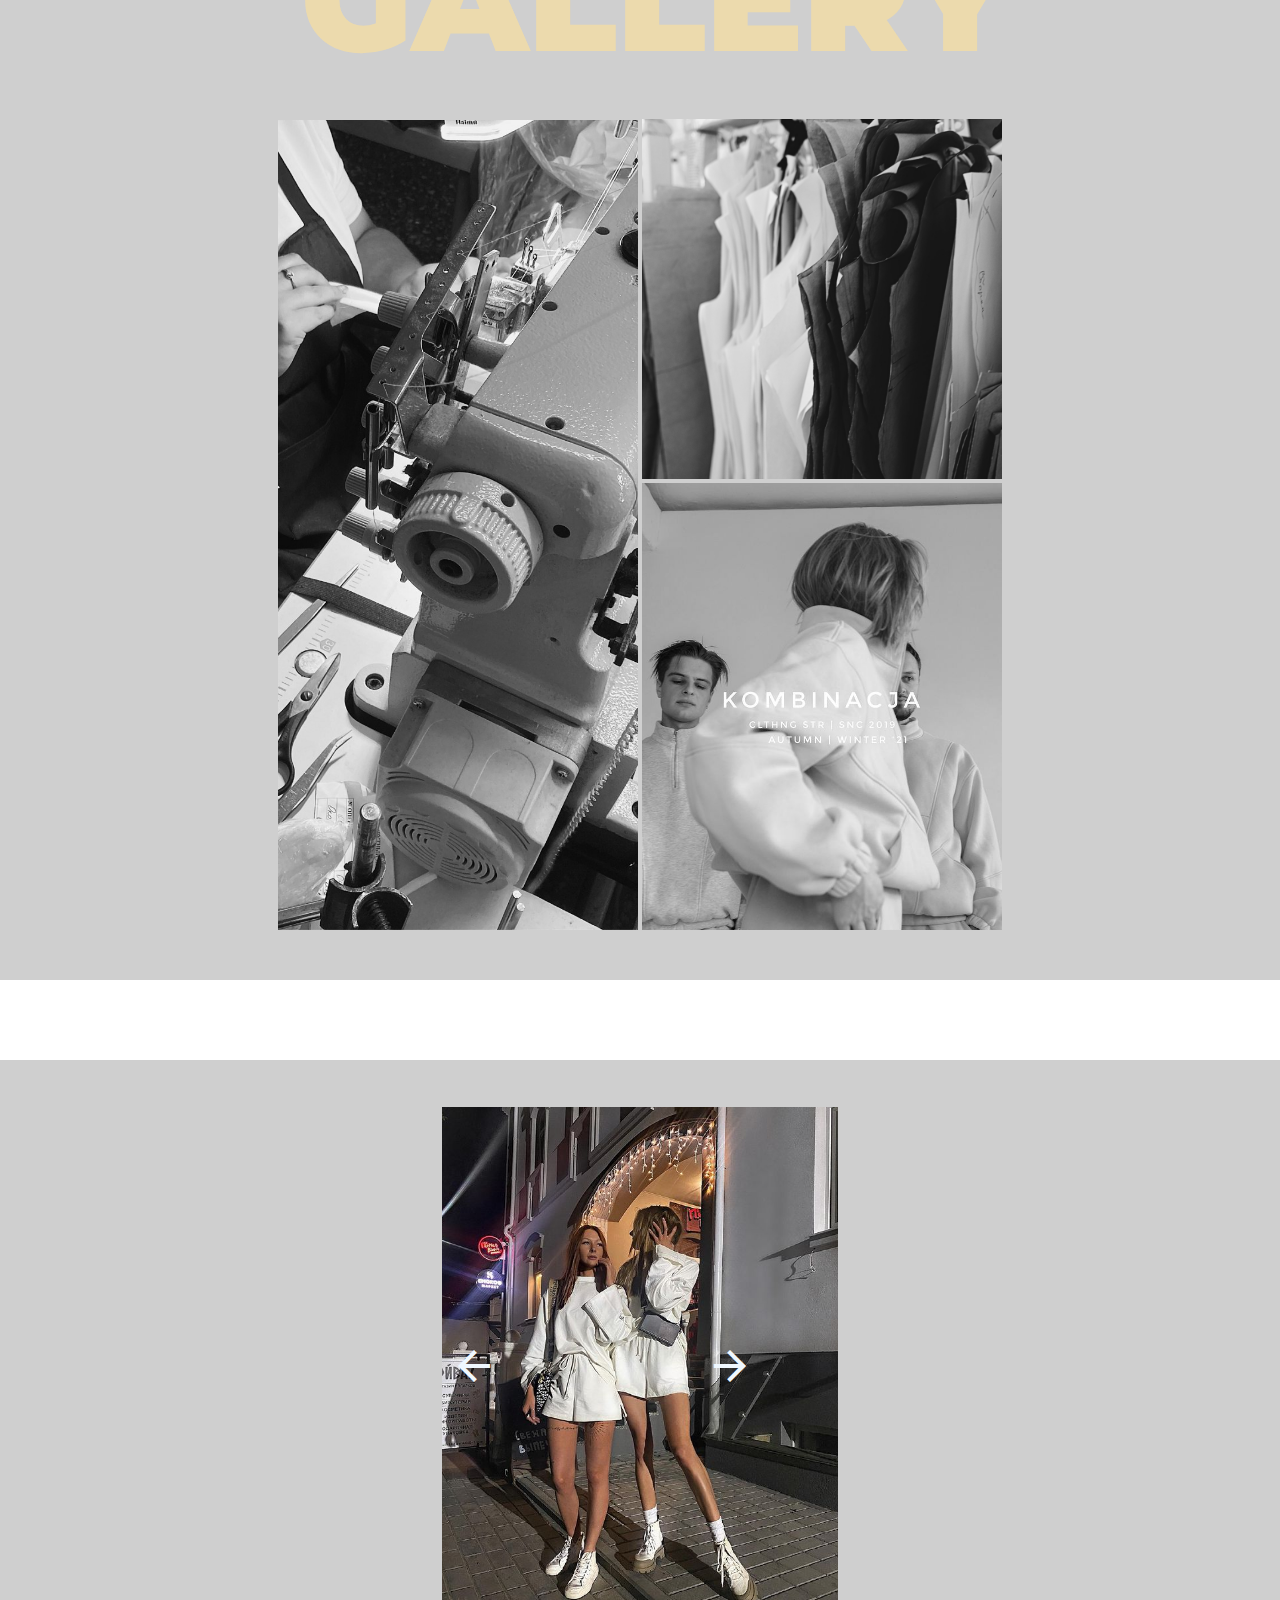
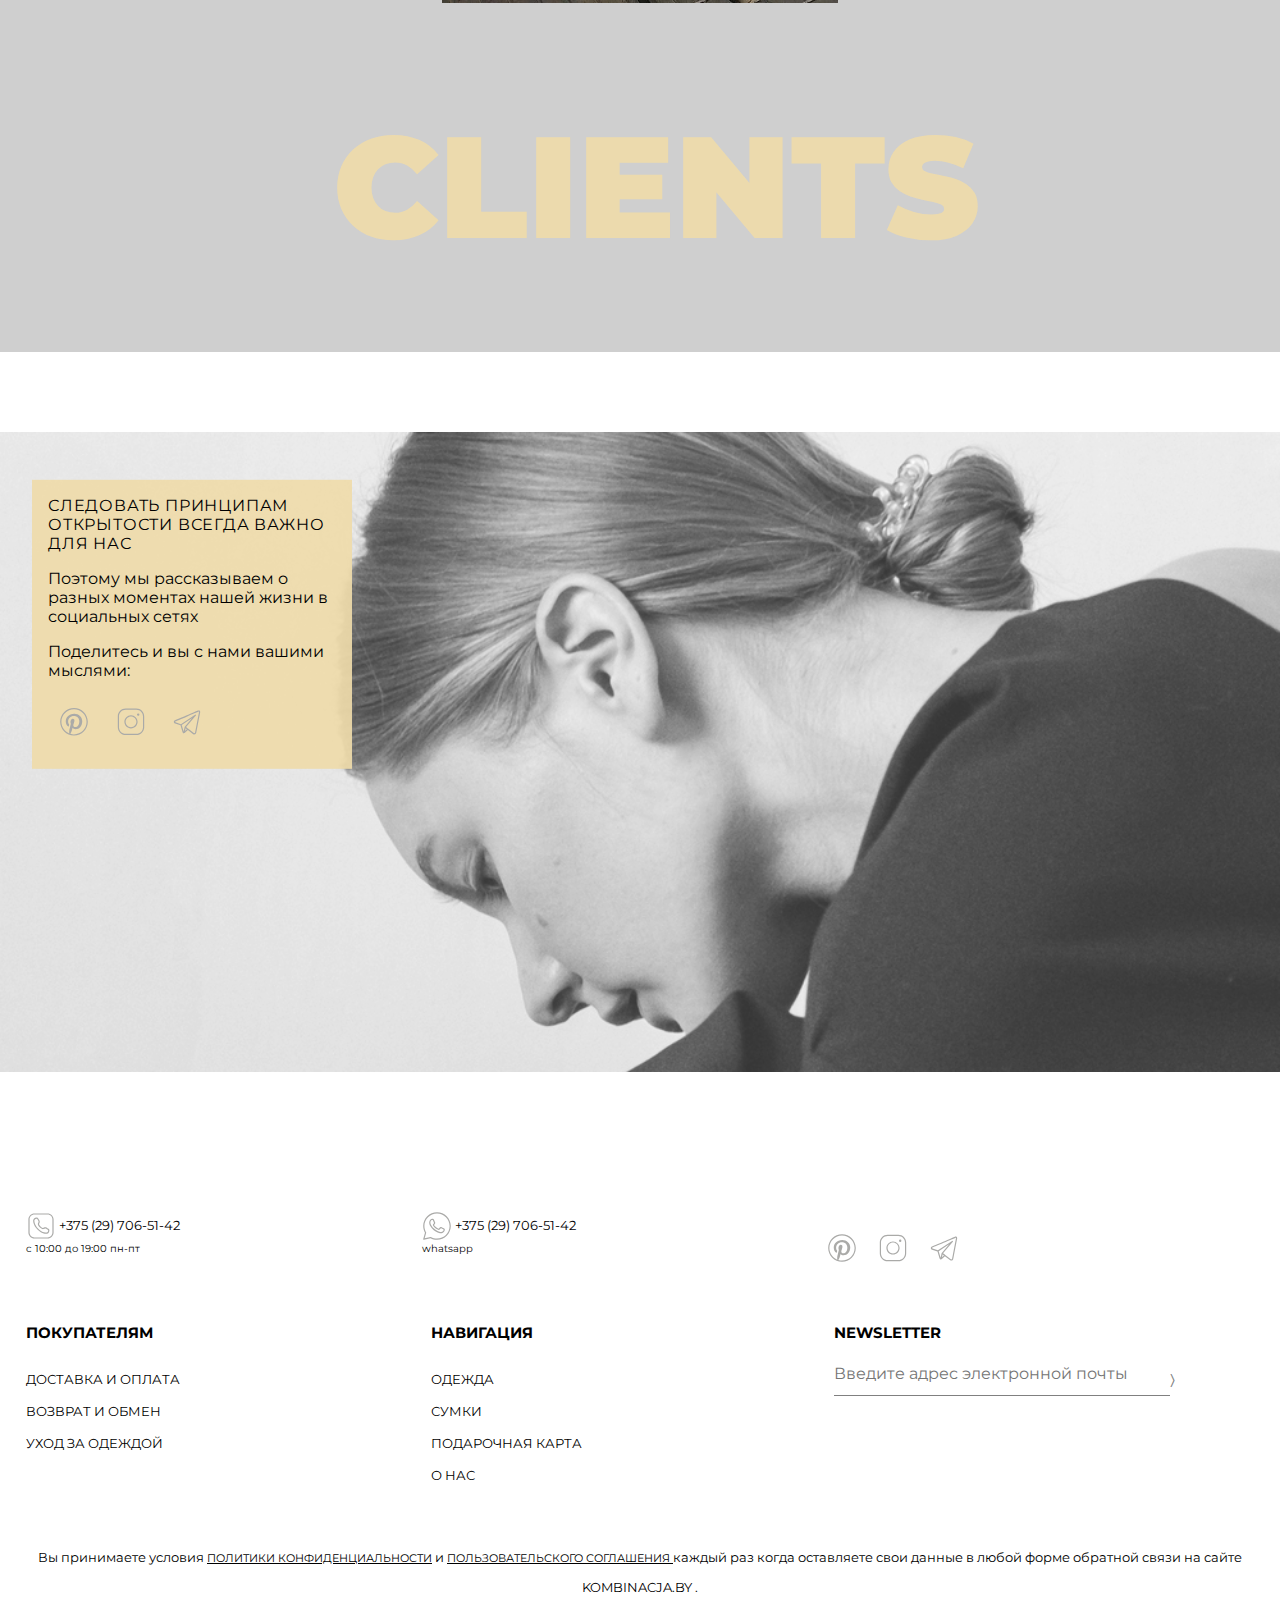
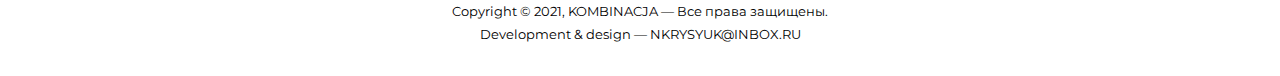
<file: about.html>
<!DOCTYPE html>
<html lang="en">

<head>
  <meta charset="UTF-8">
  <meta name="viewport" content="width=device-width, initial-scale=1">
  <meta property="og:type" content="website">
  <meta property="og:title" content="KOMBINACJA">
  <meta property="og:site_name" content="kombinacja.by">
  <meta property="og:url" content="about.html">
  <meta property="og:description" content="О бренде KOMBINACJA.">
  <meta property="og:image" content="./images/for_open-graph.jpg">
  <meta property="og:image:width" content="968">
  <meta property="og:image:height" content="504">
  <title>KOMBINACJA</title>
  <link rel="shortcut icon" href="./favicon/favicon.ico">
  <link rel="stylesheet" href="./css/shared.css">
  <link rel="stylesheet" href="./css/style_about.css">
  <link href="https://fonts.googleapis.com/icon?family=Material+Icons" rel="stylesheet">
  <link
    href="https://fonts.googleapis.com/css2?family=Jura:wght@300;400&family=M+PLUS+1:wght@200&family=Montserrat:wght@300&family=Raleway:wght@200&family=Roboto+Condensed:ital,wght@0,300;0,700;1,700&family=Shippori+Antique+B1&family=Source+Sans+Pro&display=swap"
    rel="stylesheet">
  <link
    href="https://fonts.googleapis.com/css2?family=Jura:wght@300;400&family=M+PLUS+1:wght@200&family=Montserrat:wght@300&family=Raleway:wght@200&family=Roboto+Condensed:ital,wght@0,300;0,700;1,700&family=Roboto:wght@300&family=Shippori+Antique+B1&family=Source+Sans+Pro&display=swap"
    rel="stylesheet">
</head>

<body>
  <div role="button" class="btn-toTop" id="toTop"></div>
  <section role="search" id="search" class="search">
    <a role="button" href="javascript:void(0)" class="btn-close" onclick="closeSearch()">×</a>
    <input class="search__input" type="search" placeholder="Введите поисковой запрос">
    <div class="search-resalt">
      <h3 class="header">Часто ищут:</h3>
      <ul class="search-resalt__list">
        <li><a href="./clothes.html?type=t-shirt">Футболки/Лонгсливы</a></li>
        <li><a href="./clothes.html?type=shirts">Рубашки</a></li>
        <li><a href="./clothes.html?type=dress">Платья</a></li>
        <li><a href="./clothes.html?type=costumes">Костюмы</a></li>
      </ul>
    </div>
  </section>
  <section id="bag" class="bag">
    <a role="button" href="javascript:void(0)" class="btn-close" onclick="closeBag()">×</a>
    <div class="bag-wrapper">
      <ul>
        <li class="bag__tablinks" onclick="openContentBag(event, 'my-bag')">
          <span class="material-icons">
            shopping_bag
          </span>
          Моя корзина(0)
        </li>
        <li class="bag__tablinks" onclick="openContentBag(event, 'favorite')">
          <span class="material-icons ">
            favorite
          </span>
          Избранное(0)
        </li>
      </ul>
      <div id="my-bag" class="bag__content">
        <span class="bag__content-info">Корзина пустая.</span> <br>Чтобы добавить в корзину
        понравившийся товар, нажмите <br>
        «Добавить в корзину».
      </div>
      <div id="favorite" class="bag__content">
        <span class="bag__content-info">У вас еще нет сохраненных товаров!</span>
        Проверьте, нет ли у вас товаров в корзине.
        Купите их, пока они не закончились!
      </div>
    </div>
  </section>
  <header class="main-header">
    <section role="banner" class="logo">
      <span role="button" class="material-icons" onclick="openMobileMenu()">
        menu
      </span>
      <a href="./index.html">
        <img src="./images/3_kombinacja_лого_черн.OULWl.png" alt="KOMBINACJA" title="KOMBINACJA">
      </a>
    </section>
    <section role="navigation" class="main-header__mobile-menu" id="mobile-menu">
      <a href="javascript:void(0)" class="btn-close" onclick="closeMobileMenu()">×</a>
      <nav class="mobile-menu_wrapper">
        <ul class="mobile-menu-list" role="tree">
          <li><a href="javascript:void(0)" class="accordion" role="treeitem">Одежда <span>+</span></a>
            <ul class="mobile-submenu">
              <li><a href="./clothes.html?type=t-shirt">Футболки/Лонгсливы</a></li>
              <li><a href="./clothes.html?type=shirts">Рубашки</a></li>
              <li><a href="./clothes.html?type=dress">Платья</a></li>
              <li><a href="./clothes.html?type=costumes">Костюмы</a></li>
            </ul>
          </li>
          <li><a href="javascript:void(0)" class="accordion" role="treeitem">Сумки<span>+</span></a>
            <ul class="mobile-submenu">
              <li><a href="./bags.html?type=shoppers">Шопперы</a></li>
              <li><a href="./bags.html?type=waist_bags">Поясные</a></li>
            </ul>
          </li>
          <li><a href="./gift_card.html" target="_blank">Подарочная карта</a></li>
          <li><a href="./buyers.html" target="_blank">Покупателям</a></li>
          <li><a href="./about.html" target="_blank">О нас</a></li>
        </ul>
      </nav>
    </section>
    <section role="navigation" class="main-header__menu">
      <ul class="menu-list" role="tree">
        <li class="clothes menu-list__item"><a href="./clothes.html?type=t-shirt" role="treeitem">Одежда</a>
          <div class="hidden-block">
            <ul class="hidden-block__submenu">
              <li><a href="./clothes.html?type=t-shirt">Футболки/Лонгсливы</a></li>
              <li><a href="./clothes.html?type=shirts">Рубашки</a></li>
              <li><a href="./clothes.html?type=dress">Платья</a></li>
              <li><a href="./clothes.html?type=costumes">Костюмы</a></li>
            </ul>
            <div class="hidden-block__img-wrapper">
              <img src="./images/clothes.jpg" alt="Футболка">
              <img src="./images/clothes1.JPG" alt="Костюм">
              <img src="./images/clothes2.jpg" alt="Костюм">
            </div>
          </div>
        </li>
        <li class="bags menu-list__item"><a href="bags.html?type=shoppers" role="treeitem">Сумки</a>
          <div class="hidden-block">
            <ul class="hidden-block__submenu">
              <li><a href="./bags.html?type=shoppers">Шопперы</a></li>
              <li><a href="./bags.html?type=waist_bags">Поясные</a></li>
            </ul>
            <div class="hidden-block__img-wrapper">
              <img src="./images/bag.jpg" alt="Сумка">
              <img src="./images/bag1.jpg" alt="Сумка">
              <img src="./images/bag2.jpg" alt="Сумка">
            </div>
          </div>
        </li>
        <li class="gift-card"><a href="./gift_card.html" target="_blank">Подарочный сертификат</a></li>
        <li class="buyers"><a href="./buyers.html" target="_blank">Покупателям</a></li>
        <li class="about"><a href="./about.html" target="_blank">О нас</a></li>
      </ul>
    </section>

    <section class="main-header__toolbar">
      <ul class="toolbar-list">
        <li class="icon_search" onclick="openSearch()">
          <span class="material-icons">search</span>
          <span class="material-icons-title">Поиск</span>
        </li>
        <li class="icon_bag" onclick="openBag()">
          <span class="material-icons">shopping_bag</span>
          <span class="material-icons-title">Корзина</span>
        </li>
      </ul>
    </section>
    <div class="main-header__progress-bar">
      <div class="progress-bar" id="myBar">
      </div>
    </div>
  </header>
  <main class="main-about" role="main">
    <section class="about-wrapper">
      <img src="./images/kombinacja_80S.jpg" alt="Команда KOMBINACJA" title="Команда KOMBINACJA">
      <section class="content">
        <div class="content__logo">
          <img src="./images/KOMBINACJA-лого-черн-без-фона_500.png" alt="Логотип KOMBINACJA" title="Логотип KOMBINACJA">
        </div>
        <div class="content__text" role="note">
          Бренд дизайнерской
          одежды для людей в гармонии с
          собой и миром вокруг.
        </div>
      </section>
      <section class="concept">
        <ul class="concept__list">
          <li class="concept__list-item">comfort</li>
          <li class="concept__list-item">minimalism</li>
          <li class="concept__list-item">base</li>
        </ul>
      </section>
    </section>
    <section class="gallery">
      <div class=" gallery__title">
        gallery
      </div>
      <figure class="image-container">
        <img class="preview image_size" src="./images/gallery-1.jpg" alt="Изображение1" title="Изображение1">
        <div class="hover-buttons">
          <a role="button" class="zoom" href="#img-1"></a>
        </div>
      </figure>
      <div>
        <figure class="image-container">
          <img class="preview" src="./images/gallery-2.jpg" alt="Изображение2" title="Изображение2">
          <div class="hover-buttons">
            <a role="button" class="zoom" href="#img-2"></a>
          </div>
        </figure>
        <figure class="image-container">
          <img class="preview" src="./images/gallery-3.jpg" alt="Изображение3" title="Изображение3">
          <div class="hover-buttons">
            <a role="button" class="zoom" href="#img-3"></a>
          </div>
        </figure>
      </div>
      <div class="overlay"></div>
      <div class="open-img">
        <img id="img-1" class="full-image" src="./images/gallery-1.jpg" alt="Изображение1" title="Изображение1">
        <img id="img-2" class="full-image" src="./images/gallery-2.jpg" alt="Изображение2" title="Изображение2">
        <img id="img-3" class="full-image" src="./images/gallery-3.jpg" alt="Изображение3" title="Изображение3">
        <span class="close"></span>
      </div>
    </section>
    <section class="gallery">
      <div class="clients">
        <div class="clients__image-container" id="imgs">
          <img src="./images/clients/clients1.jpg" alt="first-image" />
          <img src="./images/clients/clients2.jpg" alt="second-image" />
          <img src="./images/clients/clients3.jpg" alt="third-image" />
          <img src="./images/clients/clients4.jpg" alt="fourth-image" />
        </div>
        <div class="buttons-container">
          <a role="button" id="left" class="btn-clients"><span class="material-icons">
              arrow_back_ios
            </span></a>
          <a role="button" id="right" class="btn-clients"><span class="material-icons">
              arrow_forward_ios
            </span></a>
        </div>
      </div>
      <div class=" gallery__title">
        clients
      </div>
    </section>
    <section class="social">
      <div class="social__background"></div>
      <article class="social__content-wrapper" role="note">
        <div class="social__title">Следовать принципам открытости всегда важно для нас</div>
        <div class="social__text">Поэтому мы рассказываем о разных моментах нашей жизни в социальных сетях</div>
        <div class="social__text">Поделитесь и вы с нами вашими мыслями:</div>
        <section class="social-icons__list">
          <ul>
            <li class="social-icons"><a href="https://www.instagram.com/kombinacja.by/" title="Мы в Pinterest" target="_blank">
                <svg xmlns="http://www.w3.org/2000/svg" x="0px" y="0px" width="30" height="30" viewBox="0 0 50 50"
                  style=" fill:rgb(170,170,168) ;">
                  <path
                    d="M 25 2 C 12.309295 2 2 12.309295 2 25 C 2 37.690705 12.309295 48 25 48 C 37.690705 48 48 37.690705 48 25 C 48 12.309295 37.690705 2 25 2 z M 25 4 C 36.609825 4 46 13.390175 46 25 C 46 36.609825 36.609825 46 25 46 C 22.876355 46 20.82771 45.682142 18.896484 45.097656 C 19.75673 43.659418 20.867347 41.60359 21.308594 39.90625 C 21.570728 38.899887 22.648438 34.794922 22.648438 34.794922 C 23.348841 36.132057 25.395277 37.263672 27.574219 37.263672 C 34.058123 37.263672 38.732422 31.300682 38.732422 23.890625 C 38.732422 16.78653 32.935409 11.472656 25.476562 11.472656 C 16.196831 11.472656 11.271484 17.700825 11.271484 24.482422 C 11.271484 27.636307 12.94892 31.562193 15.634766 32.8125 C 16.041611 33.001865 16.260073 32.919834 16.353516 32.525391 C 16.425459 32.226044 16.788267 30.766792 16.951172 30.087891 C 17.003269 29.871239 16.978043 29.68405 16.802734 29.470703 C 15.913793 28.392399 15.201172 26.4118 15.201172 24.564453 C 15.201172 19.822048 18.791452 15.232422 24.908203 15.232422 C 30.18976 15.232422 33.888672 18.832872 33.888672 23.980469 C 33.888672 29.796219 30.95207 33.826172 27.130859 33.826172 C 25.020554 33.826172 23.440361 32.080359 23.947266 29.939453 C 24.555054 27.38426 25.728516 24.626944 25.728516 22.78125 C 25.728516 21.130713 24.842754 19.753906 23.007812 19.753906 C 20.850369 19.753906 19.117188 21.984457 19.117188 24.974609 C 19.117187 26.877359 19.761719 28.166016 19.761719 28.166016 C 19.761719 28.166016 17.630543 37.176514 17.240234 38.853516 C 16.849091 40.52931 16.953851 42.786365 17.115234 44.466797 C 9.421139 41.352465 4 33.819328 4 25 C 4 13.390175 13.390175 4 25 4 z">
                  </path>
                </svg>
              </a></li>
            <li class="social-icons"><a href="https://www.instagram.com/kombinacja.by/" title="Мы в Instagram" target="_blank"> 
                <svg xmlns="http://www.w3.org/2000/svg" x="0px" y="0px" width="30" height="30" viewBox="0 0 50 50"
                  style=" fill:rgb(170,170,168);">
                  <path
                    d="M 16 3 C 8.8324839 3 3 8.8324839 3 16 L 3 34 C 3 41.167516 8.8324839 47 16 47 L 34 47 C 41.167516 47 47 41.167516 47 34 L 47 16 C 47 8.8324839 41.167516 3 34 3 L 16 3 z M 16 5 L 34 5 C 40.086484 5 45 9.9135161 45 16 L 45 34 C 45 40.086484 40.086484 45 34 45 L 16 45 C 9.9135161 45 5 40.086484 5 34 L 5 16 C 5 9.9135161 9.9135161 5 16 5 z M 37 11 A 2 2 0 0 0 35 13 A 2 2 0 0 0 37 15 A 2 2 0 0 0 39 13 A 2 2 0 0 0 37 11 z M 25 14 C 18.936712 14 14 18.936712 14 25 C 14 31.063288 18.936712 36 25 36 C 31.063288 36 36 31.063288 36 25 C 36 18.936712 31.063288 14 25 14 z M 25 16 C 29.982407 16 34 20.017593 34 25 C 34 29.982407 29.982407 34 25 34 C 20.017593 34 16 29.982407 16 25 C 16 20.017593 20.017593 16 25 16 z">
                  </path>
                </svg>
              </a></li>
            <li class="social-icons "><a href="https://www.instagram.com/kombinacja.by/" title="Мы в Telegram" target="_blank">
                <svg xmlns="http://www.w3.org/2000/svg" x="0px" y="0px" width="30" height="30" viewBox="0 0 50 50"
                  style=" fill:rgb(170,170,168);">
                  <path
                    d="M 44.376953 5.9863281 C 43.889905 6.0076957 43.415817 6.1432497 42.988281 6.3144531 C 42.565113 6.4845113 40.128883 7.5243408 36.53125 9.0625 C 32.933617 10.600659 28.256963 12.603668 23.621094 14.589844 C 14.349356 18.562196 5.2382813 22.470703 5.2382812 22.470703 L 5.3046875 22.445312 C 5.3046875 22.445312 4.7547875 22.629122 4.1972656 23.017578 C 3.9185047 23.211806 3.6186028 23.462555 3.3730469 23.828125 C 3.127491 24.193695 2.9479735 24.711788 3.015625 25.259766 C 3.2532479 27.184511 5.2480469 27.730469 5.2480469 27.730469 L 5.2558594 27.734375 L 14.158203 30.78125 C 14.385177 31.538434 16.858319 39.792923 17.402344 41.541016 C 17.702797 42.507484 17.984013 43.064995 18.277344 43.445312 C 18.424133 43.635633 18.577962 43.782915 18.748047 43.890625 C 18.815627 43.933415 18.8867 43.965525 18.957031 43.994141 C 18.958531 43.994806 18.959437 43.99348 18.960938 43.994141 C 18.969579 43.997952 18.977708 43.998295 18.986328 44.001953 L 18.962891 43.996094 C 18.979231 44.002694 18.995359 44.013801 19.011719 44.019531 C 19.043456 44.030655 19.062905 44.030268 19.103516 44.039062 C 20.123059 44.395042 20.966797 43.734375 20.966797 43.734375 L 21.001953 43.707031 L 26.470703 38.634766 L 35.345703 45.554688 L 35.457031 45.605469 C 37.010484 46.295216 38.415349 45.910403 39.193359 45.277344 C 39.97137 44.644284 40.277344 43.828125 40.277344 43.828125 L 40.310547 43.742188 L 46.832031 9.7519531 C 46.998903 8.9915162 47.022612 8.334202 46.865234 7.7402344 C 46.707857 7.1462668 46.325492 6.6299361 45.845703 6.34375 C 45.365914 6.0575639 44.864001 5.9649605 44.376953 5.9863281 z M 44.429688 8.0195312 C 44.627491 8.0103707 44.774102 8.032983 44.820312 8.0605469 C 44.866523 8.0881109 44.887272 8.0844829 44.931641 8.2519531 C 44.976011 8.419423 45.000036 8.7721605 44.878906 9.3242188 L 44.875 9.3359375 L 38.390625 43.128906 C 38.375275 43.162926 38.240151 43.475531 37.931641 43.726562 C 37.616914 43.982653 37.266874 44.182554 36.337891 43.792969 L 26.632812 36.224609 L 26.359375 36.009766 L 26.353516 36.015625 L 23.451172 33.837891 L 39.761719 14.648438 A 1.0001 1.0001 0 0 0 38.974609 13 A 1.0001 1.0001 0 0 0 38.445312 13.167969 L 14.84375 28.902344 L 5.9277344 25.849609 C 5.9277344 25.849609 5.0423771 25.356927 5 25.013672 C 4.99765 24.994652 4.9871961 25.011869 5.0332031 24.943359 C 5.0792101 24.874869 5.1948546 24.759225 5.3398438 24.658203 C 5.6298218 24.456159 5.9609375 24.333984 5.9609375 24.333984 L 5.9941406 24.322266 L 6.0273438 24.308594 C 6.0273438 24.308594 15.138894 20.399882 24.410156 16.427734 C 29.045787 14.44166 33.721617 12.440122 37.318359 10.902344 C 40.914175 9.3649615 43.512419 8.2583658 43.732422 8.1699219 C 43.982886 8.0696253 44.231884 8.0286918 44.429688 8.0195312 z M 33.613281 18.792969 L 21.244141 33.345703 L 21.238281 33.351562 A 1.0001 1.0001 0 0 0 21.183594 33.423828 A 1.0001 1.0001 0 0 0 21.128906 33.507812 A 1.0001 1.0001 0 0 0 20.998047 33.892578 A 1.0001 1.0001 0 0 0 20.998047 33.900391 L 19.386719 41.146484 C 19.35993 41.068197 19.341173 41.039555 19.3125 40.947266 L 19.3125 40.945312 C 18.800713 39.30085 16.467362 31.5161 16.144531 30.439453 L 33.613281 18.792969 z M 22.640625 35.730469 L 24.863281 37.398438 L 21.597656 40.425781 L 22.640625 35.730469 z">
                  </path>
                </svg>
              </a></li>
          </ul>
        </section>
      </article>
    </section>
  </main>
  <footer class="footer">
    <div class="footer-wrapper">
      <div class="footer__contacts">
        <ul class="footer__contacts-list">
          <li>
            <svg xmlns="http://www.w3.org/2000/svg" x="0px" y="0px" width="30" height="30" viewBox="0 0 50 50"
              style=" fill:rgb(170,170,168) ;">
              <path
                d="M 14 3.9902344 C 8.4886661 3.9902344 4 8.4789008 4 13.990234 L 4 35.990234 C 4 41.501568 8.4886661 45.990234 14 45.990234 L 36 45.990234 C 41.511334 45.990234 46 41.501568 46 35.990234 L 46 13.990234 C 46 8.4789008 41.511334 3.9902344 36 3.9902344 L 14 3.9902344 z M 14 5.9902344 L 36 5.9902344 C 40.430666 5.9902344 44 9.5595687 44 13.990234 L 44 35.990234 C 44 40.4209 40.430666 43.990234 36 43.990234 L 14 43.990234 C 9.5693339 43.990234 6 40.4209 6 35.990234 L 6 13.990234 C 6 9.5595687 9.5693339 5.9902344 14 5.9902344 z M 18.048828 11.035156 C 16.003504 10.946776 14.45113 11.723922 13.474609 12.658203 C 12.986349 13.125343 12.633832 13.625179 12.392578 14.091797 C 12.151324 14.558415 11.998047 14.943108 11.998047 15.443359 C 11.998047 15.398799 11.987059 15.632684 11.980469 15.904297 C 11.973869 16.17591 11.97507 16.542045 12 16.984375 C 12.04996 17.869036 12.199897 19.065677 12.597656 20.484375 C 13.393174 23.321771 15.184446 27.043821 19.070312 30.929688 C 22.95618 34.815554 26.678014 36.606575 29.515625 37.402344 C 30.93443 37.800228 32.130881 37.949937 33.015625 38 C 33.457997 38.02503 33.822105 38.026091 34.09375 38.019531 C 34.365395 38.012931 34.601049 38.001953 34.556641 38.001953 C 35.056892 38.001953 35.441585 37.848676 35.908203 37.607422 C 36.374821 37.366168 36.874657 37.013651 37.341797 36.525391 C 38.276078 35.54887 39.053222 33.996496 38.964844 31.951172 C 38.922907 30.975693 38.381316 30.111858 37.582031 29.599609 C 36.96435 29.203814 36.005458 28.589415 34.753906 27.789062 C 33.301811 26.861299 31.44451 26.795029 29.929688 27.625 L 30.015625 27.582031 L 28.837891 28.087891 L 28.751953 28.148438 C 28.465693 28.349428 28.111154 28.386664 27.789062 28.251953 C 26.886813 27.874649 25.480985 27.133329 24.173828 25.826172 C 22.866671 24.519015 22.125351 23.113186 21.748047 22.210938 C 21.613336 21.888845 21.650568 21.534307 21.851562 21.248047 L 21.912109 21.162109 L 22.417969 19.984375 L 22.375 20.070312 C 23.204764 18.555868 23.140248 16.698619 22.210938 15.246094 C 21.410584 13.994542 20.796186 13.03565 20.400391 12.417969 C 19.888142 11.618684 19.02431 11.077096 18.048828 11.035156 z M 17.962891 13.033203 C 18.243409 13.045263 18.533045 13.209378 18.716797 13.496094 C 19.113001 14.114413 19.727696 15.07377 20.527344 16.324219 C 21.058033 17.153694 21.09533 18.243821 20.621094 19.109375 L 20.597656 19.152344 L 20.115234 20.279297 L 20.214844 20.097656 C 19.623835 20.939396 19.505055 22.032514 19.902344 22.982422 C 20.35304 24.060173 21.214923 25.695392 22.759766 27.240234 C 24.304608 28.785077 25.939827 29.64696 27.017578 30.097656 C 27.967486 30.494945 29.060604 30.376165 29.902344 29.785156 L 29.720703 29.884766 L 30.847656 29.402344 L 30.890625 29.378906 C 31.755801 28.904877 32.845877 28.944375 33.675781 29.474609 L 33.675781 29.472656 C 34.92623 30.272304 35.885587 30.886999 36.503906 31.283203 C 36.790622 31.466955 36.954736 31.756591 36.966797 32.037109 C 37.032417 33.555785 36.504954 34.506599 35.896484 35.142578 C 35.59225 35.460568 35.262335 35.691348 34.990234 35.832031 C 34.718133 35.972715 34.457889 36.001953 34.556641 36.001953 C 34.373232 36.001953 34.276633 36.013981 34.046875 36.019531 C 33.817117 36.025131 33.509144 36.025436 33.128906 36.003906 C 32.368431 35.960876 31.318757 35.831053 30.054688 35.476562 C 27.526547 34.767581 24.137509 33.168759 20.484375 29.515625 C 16.831241 25.862491 15.232169 22.473167 14.523438 19.945312 C 14.169071 18.681386 14.039037 17.631464 13.996094 16.871094 C 13.974624 16.490908 13.974899 16.18286 13.980469 15.953125 C 13.986069 15.72339 13.998047 15.626918 13.998047 15.443359 C 13.998047 15.542109 14.027287 15.281867 14.167969 15.009766 C 14.308652 14.737665 14.539432 14.40775 14.857422 14.103516 C 15.493401 13.495046 16.444215 12.967581 17.962891 13.033203 z">
              </path>
            </svg>
            <a href="tel:8 800 350-93-85" title="Связаться с нами по мобильному телефону">
              +375 (29) 706-51-42
            </a>
            <span class="contacts-info">c 10:00 до 19:00 пн-пт</span>
          </li>
          <li>
            <svg xmlns="http://www.w3.org/2000/svg" x="0px" y="0px" width="30" height="30" viewBox="0 0 50 50"
              style=" fill:rgb(170,170,168) ;">
              <path
                d="M 25 2 C 12.309534 2 2 12.309534 2 25 C 2 29.079097 3.1186875 32.88588 4.984375 36.208984 L 2.0371094 46.730469 A 1.0001 1.0001 0 0 0 3.2402344 47.970703 L 14.210938 45.251953 C 17.434629 46.972929 21.092591 48 25 48 C 37.690466 48 48 37.690466 48 25 C 48 12.309534 37.690466 2 25 2 z M 25 4 C 36.609534 4 46 13.390466 46 25 C 46 36.609534 36.609534 46 25 46 C 21.278025 46 17.792121 45.029635 14.761719 43.333984 A 1.0001 1.0001 0 0 0 14.033203 43.236328 L 4.4257812 45.617188 L 7.0019531 36.425781 A 1.0001 1.0001 0 0 0 6.9023438 35.646484 C 5.0606869 32.523592 4 28.890107 4 25 C 4 13.390466 13.390466 4 25 4 z M 16.642578 13 C 16.001539 13 15.086045 13.23849 14.333984 14.048828 C 13.882268 14.535548 12 16.369511 12 19.59375 C 12 22.955271 14.331391 25.855848 14.613281 26.228516 L 14.615234 26.228516 L 14.615234 26.230469 C 14.588494 26.195329 14.973031 26.752191 15.486328 27.419922 C 15.999626 28.087653 16.717405 28.96464 17.619141 29.914062 C 19.422612 31.812909 21.958282 34.007419 25.105469 35.349609 C 26.554789 35.966779 27.698179 36.339417 28.564453 36.611328 C 30.169845 37.115426 31.632073 37.038799 32.730469 36.876953 C 33.55263 36.755876 34.456878 36.361114 35.351562 35.794922 C 36.246248 35.22873 37.12309 34.524722 37.509766 33.455078 C 37.786772 32.688244 37.927591 31.979598 37.978516 31.396484 C 38.003976 31.104927 38.007211 30.847602 37.988281 30.609375 C 37.969311 30.371148 37.989581 30.188664 37.767578 29.824219 C 37.302009 29.059804 36.774753 29.039853 36.224609 28.767578 C 35.918939 28.616297 35.048661 28.191329 34.175781 27.775391 C 33.303883 27.35992 32.54892 26.991953 32.083984 26.826172 C 31.790239 26.720488 31.431556 26.568352 30.914062 26.626953 C 30.396569 26.685553 29.88546 27.058933 29.587891 27.5 C 29.305837 27.918069 28.170387 29.258349 27.824219 29.652344 C 27.819619 29.649544 27.849659 29.663383 27.712891 29.595703 C 27.284761 29.383815 26.761157 29.203652 25.986328 28.794922 C 25.2115 28.386192 24.242255 27.782635 23.181641 26.847656 L 23.181641 26.845703 C 21.603029 25.455949 20.497272 23.711106 20.148438 23.125 C 20.171937 23.09704 20.145643 23.130901 20.195312 23.082031 L 20.197266 23.080078 C 20.553781 22.728924 20.869739 22.309521 21.136719 22.001953 C 21.515257 21.565866 21.68231 21.181437 21.863281 20.822266 C 22.223954 20.10644 22.02313 19.318742 21.814453 18.904297 L 21.814453 18.902344 C 21.828863 18.931014 21.701572 18.650157 21.564453 18.326172 C 21.426943 18.001263 21.251663 17.580039 21.064453 17.130859 C 20.690033 16.232501 20.272027 15.224912 20.023438 14.634766 L 20.023438 14.632812 C 19.730591 13.937684 19.334395 13.436908 18.816406 13.195312 C 18.298417 12.953717 17.840778 13.022402 17.822266 13.021484 L 17.820312 13.021484 C 17.450668 13.004432 17.045038 13 16.642578 13 z M 16.642578 15 C 17.028118 15 17.408214 15.004701 17.726562 15.019531 C 18.054056 15.035851 18.033687 15.037192 17.970703 15.007812 C 17.906713 14.977972 17.993533 14.968282 18.179688 15.410156 C 18.423098 15.98801 18.84317 16.999249 19.21875 17.900391 C 19.40654 18.350961 19.582292 18.773816 19.722656 19.105469 C 19.863021 19.437122 19.939077 19.622295 20.027344 19.798828 L 20.027344 19.800781 L 20.029297 19.802734 C 20.115837 19.973483 20.108185 19.864164 20.078125 19.923828 C 19.867096 20.342656 19.838461 20.445493 19.625 20.691406 C 19.29998 21.065838 18.968453 21.483404 18.792969 21.65625 C 18.639439 21.80707 18.36242 22.042032 18.189453 22.501953 C 18.016221 22.962578 18.097073 23.59457 18.375 24.066406 C 18.745032 24.6946 19.964406 26.679307 21.859375 28.347656 C 23.05276 29.399678 24.164563 30.095933 25.052734 30.564453 C 25.940906 31.032973 26.664301 31.306607 26.826172 31.386719 C 27.210549 31.576953 27.630655 31.72467 28.119141 31.666016 C 28.607627 31.607366 29.02878 31.310979 29.296875 31.007812 L 29.298828 31.005859 C 29.655629 30.601347 30.715848 29.390728 31.224609 28.644531 C 31.246169 28.652131 31.239109 28.646231 31.408203 28.707031 L 31.408203 28.708984 L 31.410156 28.708984 C 31.487356 28.736474 32.454286 29.169267 33.316406 29.580078 C 34.178526 29.990889 35.053561 30.417875 35.337891 30.558594 C 35.748225 30.761674 35.942113 30.893881 35.992188 30.894531 C 35.995572 30.982516 35.998992 31.07786 35.986328 31.222656 C 35.951258 31.624292 35.8439 32.180225 35.628906 32.775391 C 35.523582 33.066746 34.975018 33.667661 34.283203 34.105469 C 33.591388 34.543277 32.749338 34.852514 32.4375 34.898438 C 31.499896 35.036591 30.386672 35.087027 29.164062 34.703125 C 28.316336 34.437036 27.259305 34.092596 25.890625 33.509766 C 23.114812 32.325956 20.755591 30.311513 19.070312 28.537109 C 18.227674 27.649908 17.552562 26.824019 17.072266 26.199219 C 16.592866 25.575584 16.383528 25.251054 16.208984 25.021484 L 16.207031 25.019531 C 15.897202 24.609805 14 21.970851 14 19.59375 C 14 17.077989 15.168497 16.091436 15.800781 15.410156 C 16.132721 15.052495 16.495617 15 16.642578 15 z">
              </path>
            </svg>
            <a href="https://api.whatsapp.com/send?phone=79858819304" title="Связаться с нами в whatsapp">
              +375 (29) 706-51-42
            </a>
            <span class="contacts-info">whatsapp</span>
          </li>
          <li>
            <ul>
              <li class="social-icons"><a href="https://www.instagram.com/kombinacja.by/" title="Мы в Pinterest">
                  <svg xmlns="http://www.w3.org/2000/svg" x="0px" y="0px" width="30" height="30" viewBox="0 0 50 50"
                    style=" fill:rgb(170,170,168) ;">
                    <path
                      d="M 25 2 C 12.309295 2 2 12.309295 2 25 C 2 37.690705 12.309295 48 25 48 C 37.690705 48 48 37.690705 48 25 C 48 12.309295 37.690705 2 25 2 z M 25 4 C 36.609825 4 46 13.390175 46 25 C 46 36.609825 36.609825 46 25 46 C 22.876355 46 20.82771 45.682142 18.896484 45.097656 C 19.75673 43.659418 20.867347 41.60359 21.308594 39.90625 C 21.570728 38.899887 22.648438 34.794922 22.648438 34.794922 C 23.348841 36.132057 25.395277 37.263672 27.574219 37.263672 C 34.058123 37.263672 38.732422 31.300682 38.732422 23.890625 C 38.732422 16.78653 32.935409 11.472656 25.476562 11.472656 C 16.196831 11.472656 11.271484 17.700825 11.271484 24.482422 C 11.271484 27.636307 12.94892 31.562193 15.634766 32.8125 C 16.041611 33.001865 16.260073 32.919834 16.353516 32.525391 C 16.425459 32.226044 16.788267 30.766792 16.951172 30.087891 C 17.003269 29.871239 16.978043 29.68405 16.802734 29.470703 C 15.913793 28.392399 15.201172 26.4118 15.201172 24.564453 C 15.201172 19.822048 18.791452 15.232422 24.908203 15.232422 C 30.18976 15.232422 33.888672 18.832872 33.888672 23.980469 C 33.888672 29.796219 30.95207 33.826172 27.130859 33.826172 C 25.020554 33.826172 23.440361 32.080359 23.947266 29.939453 C 24.555054 27.38426 25.728516 24.626944 25.728516 22.78125 C 25.728516 21.130713 24.842754 19.753906 23.007812 19.753906 C 20.850369 19.753906 19.117188 21.984457 19.117188 24.974609 C 19.117187 26.877359 19.761719 28.166016 19.761719 28.166016 C 19.761719 28.166016 17.630543 37.176514 17.240234 38.853516 C 16.849091 40.52931 16.953851 42.786365 17.115234 44.466797 C 9.421139 41.352465 4 33.819328 4 25 C 4 13.390175 13.390175 4 25 4 z">
                    </path>
                  </svg>
                </a></li>
              <li class="social-icons"><a href="https://www.instagram.com/kombinacja.by/" title="Мы в Instagram">
                  <svg xmlns="http://www.w3.org/2000/svg" x="0px" y="0px" width="30" height="30" viewBox="0 0 50 50"
                    style=" fill:rgb(170,170,168);">
                    <path
                      d="M 16 3 C 8.8324839 3 3 8.8324839 3 16 L 3 34 C 3 41.167516 8.8324839 47 16 47 L 34 47 C 41.167516 47 47 41.167516 47 34 L 47 16 C 47 8.8324839 41.167516 3 34 3 L 16 3 z M 16 5 L 34 5 C 40.086484 5 45 9.9135161 45 16 L 45 34 C 45 40.086484 40.086484 45 34 45 L 16 45 C 9.9135161 45 5 40.086484 5 34 L 5 16 C 5 9.9135161 9.9135161 5 16 5 z M 37 11 A 2 2 0 0 0 35 13 A 2 2 0 0 0 37 15 A 2 2 0 0 0 39 13 A 2 2 0 0 0 37 11 z M 25 14 C 18.936712 14 14 18.936712 14 25 C 14 31.063288 18.936712 36 25 36 C 31.063288 36 36 31.063288 36 25 C 36 18.936712 31.063288 14 25 14 z M 25 16 C 29.982407 16 34 20.017593 34 25 C 34 29.982407 29.982407 34 25 34 C 20.017593 34 16 29.982407 16 25 C 16 20.017593 20.017593 16 25 16 z">
                    </path>
                  </svg>
                </a></li>
              <li class="social-icons "><a href="https://www.instagram.com/kombinacja.by/" title="Мы в Telegram">
                  <svg xmlns="http://www.w3.org/2000/svg" x="0px" y="0px" width="30" height="30" viewBox="0 0 50 50"
                    style=" fill:rgb(170,170,168);">
                    <path
                      d="M 44.376953 5.9863281 C 43.889905 6.0076957 43.415817 6.1432497 42.988281 6.3144531 C 42.565113 6.4845113 40.128883 7.5243408 36.53125 9.0625 C 32.933617 10.600659 28.256963 12.603668 23.621094 14.589844 C 14.349356 18.562196 5.2382813 22.470703 5.2382812 22.470703 L 5.3046875 22.445312 C 5.3046875 22.445312 4.7547875 22.629122 4.1972656 23.017578 C 3.9185047 23.211806 3.6186028 23.462555 3.3730469 23.828125 C 3.127491 24.193695 2.9479735 24.711788 3.015625 25.259766 C 3.2532479 27.184511 5.2480469 27.730469 5.2480469 27.730469 L 5.2558594 27.734375 L 14.158203 30.78125 C 14.385177 31.538434 16.858319 39.792923 17.402344 41.541016 C 17.702797 42.507484 17.984013 43.064995 18.277344 43.445312 C 18.424133 43.635633 18.577962 43.782915 18.748047 43.890625 C 18.815627 43.933415 18.8867 43.965525 18.957031 43.994141 C 18.958531 43.994806 18.959437 43.99348 18.960938 43.994141 C 18.969579 43.997952 18.977708 43.998295 18.986328 44.001953 L 18.962891 43.996094 C 18.979231 44.002694 18.995359 44.013801 19.011719 44.019531 C 19.043456 44.030655 19.062905 44.030268 19.103516 44.039062 C 20.123059 44.395042 20.966797 43.734375 20.966797 43.734375 L 21.001953 43.707031 L 26.470703 38.634766 L 35.345703 45.554688 L 35.457031 45.605469 C 37.010484 46.295216 38.415349 45.910403 39.193359 45.277344 C 39.97137 44.644284 40.277344 43.828125 40.277344 43.828125 L 40.310547 43.742188 L 46.832031 9.7519531 C 46.998903 8.9915162 47.022612 8.334202 46.865234 7.7402344 C 46.707857 7.1462668 46.325492 6.6299361 45.845703 6.34375 C 45.365914 6.0575639 44.864001 5.9649605 44.376953 5.9863281 z M 44.429688 8.0195312 C 44.627491 8.0103707 44.774102 8.032983 44.820312 8.0605469 C 44.866523 8.0881109 44.887272 8.0844829 44.931641 8.2519531 C 44.976011 8.419423 45.000036 8.7721605 44.878906 9.3242188 L 44.875 9.3359375 L 38.390625 43.128906 C 38.375275 43.162926 38.240151 43.475531 37.931641 43.726562 C 37.616914 43.982653 37.266874 44.182554 36.337891 43.792969 L 26.632812 36.224609 L 26.359375 36.009766 L 26.353516 36.015625 L 23.451172 33.837891 L 39.761719 14.648438 A 1.0001 1.0001 0 0 0 38.974609 13 A 1.0001 1.0001 0 0 0 38.445312 13.167969 L 14.84375 28.902344 L 5.9277344 25.849609 C 5.9277344 25.849609 5.0423771 25.356927 5 25.013672 C 4.99765 24.994652 4.9871961 25.011869 5.0332031 24.943359 C 5.0792101 24.874869 5.1948546 24.759225 5.3398438 24.658203 C 5.6298218 24.456159 5.9609375 24.333984 5.9609375 24.333984 L 5.9941406 24.322266 L 6.0273438 24.308594 C 6.0273438 24.308594 15.138894 20.399882 24.410156 16.427734 C 29.045787 14.44166 33.721617 12.440122 37.318359 10.902344 C 40.914175 9.3649615 43.512419 8.2583658 43.732422 8.1699219 C 43.982886 8.0696253 44.231884 8.0286918 44.429688 8.0195312 z M 33.613281 18.792969 L 21.244141 33.345703 L 21.238281 33.351562 A 1.0001 1.0001 0 0 0 21.183594 33.423828 A 1.0001 1.0001 0 0 0 21.128906 33.507812 A 1.0001 1.0001 0 0 0 20.998047 33.892578 A 1.0001 1.0001 0 0 0 20.998047 33.900391 L 19.386719 41.146484 C 19.35993 41.068197 19.341173 41.039555 19.3125 40.947266 L 19.3125 40.945312 C 18.800713 39.30085 16.467362 31.5161 16.144531 30.439453 L 33.613281 18.792969 z M 22.640625 35.730469 L 24.863281 37.398438 L 21.597656 40.425781 L 22.640625 35.730469 z">
                    </path>
                  </svg>
                </a></li>
            </ul>
          </li>
        </ul>
      </div>
      <div class="footer__consumer">
        <h3 class="header">Покупателям</h3>
        <ul class="footer__consumer-list">
          <li><a href="./buyers.html">Доставка и оплата</a></li>
          <li><a href="./buyers.html">Возврат и обмен</a></li>
          <li><a href="./buyers.html">Уход за одеждой</a></li>
        </ul>
      </div>
      <div class="footer__navigation">
        <h3 class="header">Навигация</h3>
        <ul class="footer__navigation-list">
          <li><a href="./clothes.html?type=t-shirt">Одежда</a></li>
          <li><a href="./bags.html?type=shoppers">Сумки</a></li>
          <li><a href="./gift_card.html">Подарочная карта</a></li>
          <li><a href="./about.html">О нас</a></li>
        </ul>
      </div>
      <div class="footer__newsletter">
        <h3 class="header">Newsletter</h3>
        <input class="newsletter__input" type="email" placeholder="Введите адрес электронной почты">
        <a href="" role="button" class="newsletter__btn "><span class="arrow-right"></span></a>
      </div>
      <div class="footer__developer">
        <p>Вы принимаете условия <a href="" class="politica">политики конфиденциальности</a>
          и <a href="" class="politica"> пользовательского соглашения </a>
          каждый раз когда оставляете свои данные
          в любой форме обратной связи на сайте <a href="./index.html">kombinacja.by</a> .
        </p>
        <p role="contentinfo">
          Copyright © 2021, KOMBINACJA — Все права защищены.<br>
          Development & design —
          <a href="mailto:nkrysyuk@inbox.ru">nkrysyuk@inbox.ru</a>
        </p>
      </div>
    </div>
  </footer>
  <script src="https://ajax.googleapis.com/ajax/libs/jquery/1.7.1/jquery.min.js"></script>
  <script src="./scripts/gallery.js"></script>
  <script src="./scripts/skroll.js"></script>
  <script src="./scripts/shared.js"></script>
  <script src="./scripts/clothes.js"></script>
  <script src="./scripts/mobile-menu.js"></script>
  <script src="./scripts/clients.js"></script>

</body>

</html>
</file>
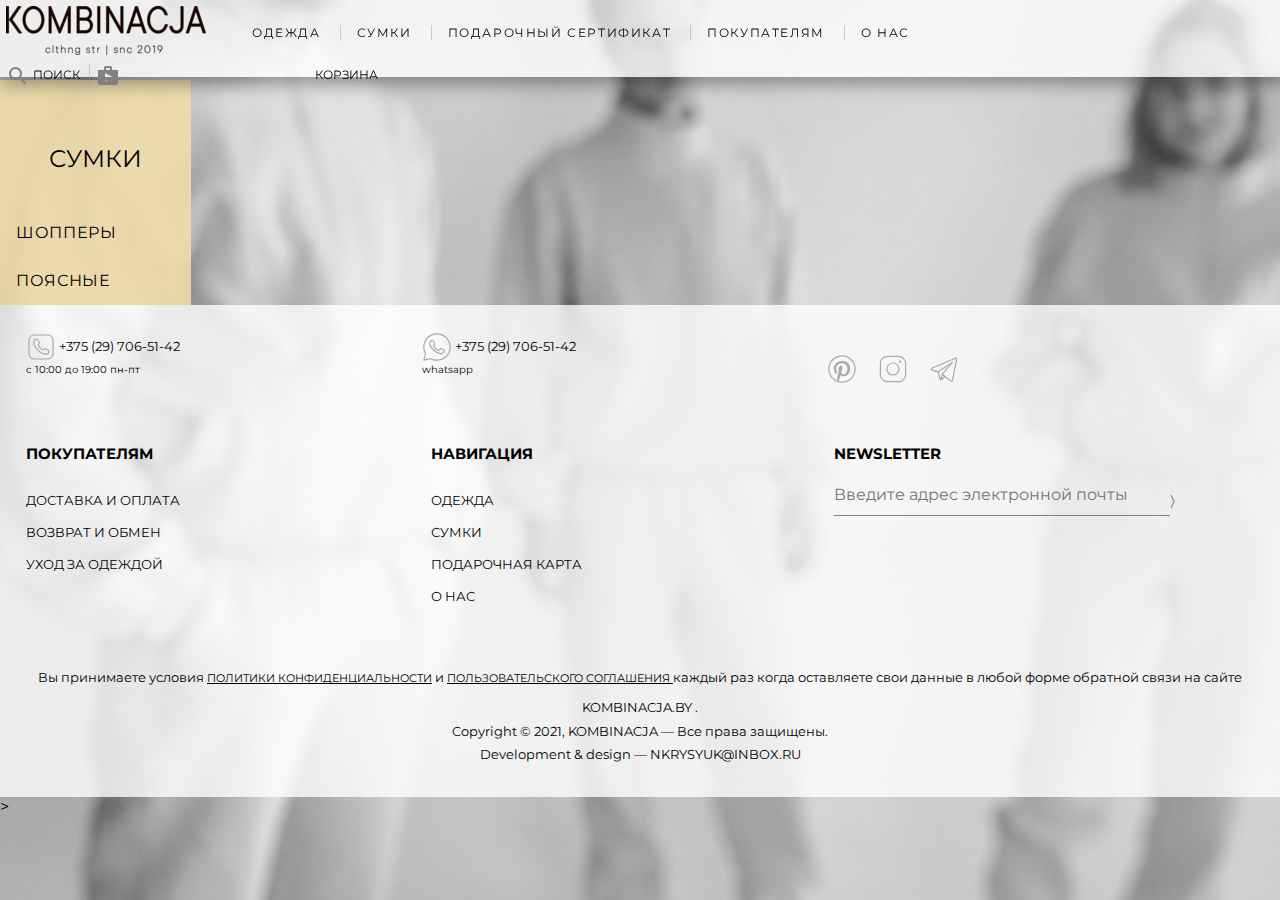
<file: bags.html>
<!DOCTYPE html>
<html lang="en">

<head>
  <meta charset="UTF-8">
  <meta name="viewport" content="width=device-width, initial-scale=1">
  <meta property="og:type" content="website">
  <meta property="og:title" content="KOMBINACJA">
  <meta property="og:site_name" content="kombinacja.by">
  <meta property="og:url" content="bags.html?type=shoppers">
  <meta property="og:description" content="Каталог сумок KOMBINACJA.">
  <meta property="og:image" content="./images/for_open-graph.jpg">
  <meta property="og:image:width" content="968">
  <meta property="og:image:height" content="504">
  <title>KOMBINACJA</title>
  <link rel="shortcut icon" href="./favicon/favicon.ico">
  <link rel="stylesheet" href="./css/shared.css">
  <link rel="stylesheet" href="./css/style_clothes.css">
  <link rel="stylesheet" href="./css/style_price_card.css">
  <link href="https://fonts.googleapis.com/icon?family=Material+Icons" rel="stylesheet">
  <link
    href="https://fonts.googleapis.com/css2?family=Jura:wght@300;400&family=M+PLUS+1:wght@200&family=Montserrat:wght@300&family=Raleway:wght@200&family=Roboto+Condensed:ital,wght@0,300;0,700;1,700&family=Shippori+Antique+B1&family=Source+Sans+Pro&display=swap"
    rel="stylesheet">
  <link
    href="https://fonts.googleapis.com/css2?family=Jura:wght@300;400&family=M+PLUS+1:wght@200&family=Montserrat:wght@300&family=Raleway:wght@200&family=Roboto+Condensed:ital,wght@0,300;0,700;1,700&family=Roboto:wght@300&family=Shippori+Antique+B1&family=Source+Sans+Pro&display=swap"
    rel="stylesheet">
</head>

<body>
  <div role="button" class="btn-toTop" id="toTop"></div>
  <section role="search" id="search" class="search">
    <a role="button" href="javascript:void(0)" class="btn-close" onclick="closeSearch()">×</a>
    <input class="search__input" type="search" placeholder="Введите поисковой запрос">
    <div class="search-resalt">
      <h3 class="header">Часто ищут:</h3>
      <ul class="search-resalt__list">
        <li><a href="./clothes.html?type=t-shirt">Футболки/Лонгсливы</a></li>
        <li><a href="./clothes.html?type=shirts">Рубашки</a></li>
        <li><a href="./clothes.html?type=dress">Платья</a></li>
        <li><a href="./clothes.html?type=costumes">Костюмы</a></li>
      </ul>
    </div>
  </section>
  <section id="bag" class="bag">
    <a role="button" href="javascript:void(0)" class="btn-close" onclick="closeBag()">×</a>
    <div class="bag-wrapper">
      <ul>
        <li class="bag__tablinks" onclick="openContentBag(event, 'my-bag')">
          <span class="material-icons">
            shopping_bag
          </span>
          Моя корзина(0)
        </li>
        <li class="bag__tablinks" onclick="openContentBag(event, 'favorite')">
          <span class="material-icons ">
            favorite
          </span>
          Избранное(0)
        </li>
      </ul>
      <div id="my-bag" class="bag__content">
        <span class="bag__content-info">Корзина пустая.</span> <br>Чтобы добавить в корзину
        понравившийся товар, нажмите <br>
        «Добавить в корзину».
      </div>
      <div id="favorite" class="bag__content">
        <span class="bag__content-info">У вас еще нет сохраненных товаров!</span>
        Проверьте, нет ли у вас товаров в корзине.
        Купите их, пока они не закончились!
      </div>
    </div>
  </section>
  <header class="main-header">
    <section role="banner" class="logo">
      <span role="button" class="material-icons" onclick="openMobileMenu()">
        menu
      </span>
      <a href="./index.html">
        <img src="./images/3_kombinacja_лого_черн.OULWl.png" alt="KOMBINACJA" title="KOMBINACJA">
      </a>
    </section>
    <section role="navigation" class="main-header__mobile-menu" id="mobile-menu">
      <a href="javascript:void(0)" class="btn-close" onclick="closeMobileMenu()">×</a>
      <nav class="mobile-menu_wrapper">
        <ul class="mobile-menu-list" role="tree">
          <li><a href="javascript:void(0)" class="accordion" role="treeitem">Одежда <span>+</span></a>
            <ul class="mobile-submenu">
              <li><a href="./clothes.html?type=t-shirt">Футболки/Лонгсливы</a></li>
              <li><a href="./clothes.html?type=shirts">Рубашки</a></li>
              <li><a href="./clothes.html?type=dress">Платья</a></li>
              <li><a href="./clothes.html?type=costumes">Костюмы</a></li>
            </ul>
          </li>
          <li><a href="javascript:void(0)" class="accordion" role="treeitem">Сумки<span>+</span></a>
            <ul class="mobile-submenu">
              <li><a href="./bags.html?type=shoppers">Шопперы</a></li>
              <li><a href="./bags.html?type=waist_bags">Поясные</a></li>
            </ul>
          </li>
          <li><a href="./gift_card.html" target="_blank">Подарочная карта</a></li>
          <li><a href="./buyers.html" target="_blank">Покупателям</a></li>
          <li><a href="./about.html" target="_blank">О нас</a></li>
        </ul>
      </nav>
    </section>
    <section role="navigation" class="main-header__menu">
      <ul class="menu-list" role="tree">
        <li class="clothes menu-list__item"><a href="./clothes.html?type=t-shirt" role="treeitem">Одежда</a>
          <div class="hidden-block">
            <ul class="hidden-block__submenu">
              <li><a href="./clothes.html?type=t-shirt">Футболки/Лонгсливы</a></li>
              <li><a href="./clothes.html?type=shirts">Рубашки</a></li>
              <li><a href="./clothes.html?type=dress">Платья</a></li>
              <li><a href="./clothes.html?type=costumes">Костюмы</a></li>
            </ul>
            <div class="hidden-block__img-wrapper">
              <img src="./images/clothes.jpg" alt="Футболка">
              <img src="./images/clothes1.JPG" alt="Костюм">
              <img src="./images/clothes2.jpg" alt="Костюм">
            </div>
          </div>
        </li>
        <li class="bags menu-list__item"><a href="bags.html?type=shoppers" role="treeitem">Сумки</a>
          <div class="hidden-block">
            <ul class="hidden-block__submenu">
              <li><a href="./bags.html?type=shoppers">Шопперы</a></li>
              <li><a href="./bags.html?type=waist_bags">Поясные</a></li>
            </ul>
            <div class="hidden-block__img-wrapper">
              <img src="./images/bag.jpg" alt="Сумка">
              <img src="./images/bag1.jpg" alt="Сумка">
              <img src="./images/bag2.jpg" alt="Сумка">
            </div>
          </div>
        </li>
        <li class="gift-card"><a href="./gift_card.html" target="_blank">Подарочный сертификат</a></li>
        <li class="buyers"><a href="./buyers.html" target="_blank">Покупателям</a></li>
        <li class="about"><a href="./about.html" target="_blank">О нас</a></li>
      </ul>
    </section>

    <section class="main-header__toolbar">
      <ul class="toolbar-list">
        <li class="icon_search" onclick="openSearch()">
          <span class="material-icons">search</span>
          <span class="material-icons-title">Поиск</span>
        </li>
        <li class="icon_bag" onclick="openBag()">
          <span class="material-icons">shopping_bag</span>
          <span class="material-icons-title">Корзина</span>
        </li>
      </ul>
    </section>
    <div class="main-header__progress-bar">
      <div class="progress-bar" id="myBar">
      </div>
    </div>
  </header>
  <main class="main_bags" role="main">
    <nav class="nav_left-block">
      <ul class="nav_left-block__list">
        <li class="nav_left-block__title">Сумки</li>
        <li class="tablinks_category" onclick="openContent(event, 'shoppers')" id="shoppers-sidebar">Шопперы</li>
        <li class="tablinks_category" onclick="openContent(event, 'waist_bags')" id="waist_bags-sidebar">Поясные</li>
      </ul>
    </nav>
    <section class="category__wrapper">
      <div id="shoppers" class="tabcontent_category">
        <article class="product-card">
          <div class="product-card__container">
            <img src="./images/img_clothes/bag/bag1.jpg">
            <section class="overlay-block">
              <button class="button-add_into_bag">Добавить в корзину</button>
              <ul class="overlay-block__list-size">
                <li class="list-size__item" onclick="return ChangeSize(this);">S</li>
                <li class="list-size__item" onclick="return ChangeSize(this);">М</li>
              </ul>
            </section>
          </div>
          <section class="product-card__content">
            <div class="product-card__name">
              <p>Шоппер из искусственной кожи с животным принтом в зеленом цвете</p>
            </div>
            <div class="product-card__price">
              BYR 80
            </div>
            <div class="icons_aligin-right"><span class="material-icons" onclick="return ChangeColor(this);">
                favorite
              </span>
            </div>
          </section>
        </article>
        <article class="product-card">
          <div class="product-card__container">
            <img src="./images/img_clothes/bag/bag2.jpg">
            <section class="overlay-block">
              <button class="button-add_into_bag">Добавить в корзину</button>
              <ul class="list-size">
                <li class="list-size__item" onclick="return ChangeSize(this);">S</li>
                <li class="list-size__item" onclick="return ChangeSize(this);">М</li>
              </ul>
            </section>
          </div>
          <section class="product-card__content">
            <div class="product-card__name">
              <p>Шоппер из искусственной кожи в белом цвете с длинными ручками </p>
            </div>
            <div class="product-card__price">
              BYR 85
            </div>
            <div class="icons_aligin-right"><span class="material-icons" onclick="return ChangeColor(this);">
                favorite
              </span>
            </div>
          </section>
        </article>
        <article class="product-card">
          <div class="product-card__container">
            <img src="./images/img_clothes/bag/bag3.jpg">
            <section class="overlay-block">
              <button class="button-add_into_bag">Добавить в корзину</button>
              <ul class="list-size">
                <li class="list-size__item" onclick="return ChangeSize(this);">S</li>
                <li class="list-size__item" onclick="return ChangeSize(this);">М</li>
              </ul>
            </section>
          </div>
          <section class="product-card__content">
            <div class="product-card__name">
              <p>Шоппер из искусственной кожи с животным принтом в молочном цвете</p>
            </div>
            <div class="product-card__price">
              BYR 80
            </div>
            <div class="icons_aligin-right"><span class="material-icons" onclick="return ChangeColor(this);">
                favorite
              </span>
            </div>
          </section>
        </article>
        <article class="product-card">
          <div class="product-card__container">
            <img src="./images/img_clothes/bag/bag4.jpg">
            <section class="overlay-block">
              <button class="button-add_into_bag">Добавить в корзину</button>
              <ul class="list-size">
                <li class="list-size__item" onclick="return ChangeSize(this);">S</li>
                <li class="list-size__item" onclick="return ChangeSize(this);">М</li>
              </ul>
            </section>
          </div>
          <section class="product-card__content">
            <div class="product-card__name">
              <p>Шоппер из искусственной кожи с животным принтом в черном цвете </p>
            </div>
            <div class="product-card__price">
              BYR 90
            </div>
            <div class="icons_aligin-right"><span class="material-icons" onclick="return ChangeColor(this);">
                favorite
              </span>
            </div>
          </section>
        </article>
        <article class="product-card">
          <div class="product-card__container">
            <img src="./images/img_clothes/bag/bag5.jpg">
            <section class="overlay-block">
              <button class="button-add_into_bag">Добавить в корзину</button>
              <ul class="list-size">
                <li class="list-size__item" onclick="return ChangeSize(this);">S</li>
                <li class="list-size__item" onclick="return ChangeSize(this);">М</li>
              </ul>
            </section>
          </div>
          <section class="product-card__content">
            <div class="product-card__name">
              <p>Шоппер из искусственной кожи с животным принтом в зеленом цвете</p>
            </div>
            <div class="product-card__price">
              BYR 80
            </div>
            <div class="icons_aligin-right"><span class="material-icons" onclick="return ChangeColor(this);">
                favorite
              </span>
            </div>
          </section>
        </article>
        <article class="product-card">
          <div class="product-card__container">
            <img src="./images/img_clothes/bag/bag6.jpg">
            <section class="overlay-block">
              <button class="button-add_into_bag">Добавить в корзину</button>
              <ul class="list-size">
                <li class="list-size__item" onclick="return ChangeSize(this);">S</li>
                <li class="list-size__item" onclick="return ChangeSize(this);">М</li>
              </ul>
            </section>
          </div>
          <section class="product-card__content">
            <div class="product-card__name">
              <p>Шоппер из искусственной кожи с животным принтом в зеленом цвете</p>
            </div>
            <div class="product-card__price">
              BYR 80
            </div>
            <div class="icons_aligin-right"><span class="material-icons" onclick="return ChangeColor(this);">
                favorite
              </span>
            </div>
          </section>
        </article>
      </div>
      <div id="waist_bags" class="tabcontent_category">
        <article class="product-card">
          <div class="product-card__container">
            <img src="./images/img_clothes/bag_1/bag1.jpg">
            <section class="overlay-block">
              <button class="button-add_into_bag">Добавить в корзину</button>
              <ul class="list-size">
                <li class="list-size__item" onclick="return ChangeSize(this);">S</li>
                <li class="list-size__item" onclick="return ChangeSize(this);">М</li>
              </ul>
            </section>
          </div>
          <section class="product-card__content">
            <div class="product-card__name">
              <p>Поясная сумка в белом цвете</p>
            </div>
            <div class="product-card__price">
              BYR 60
            </div>
            <div class="icons_aligin-right"><span class="material-icons" onclick="return ChangeColor(this);">
                favorite
              </span></div>
          </section>
        </article>
        <article class="product-card">
          <div class="product-card__container">
            <img src="./images/img_clothes/bag_1/bag2.JPG">
            <section class="overlay-block">
              <button class="button-add_into_bag">Добавить в корзину</button>
              <ul class="list-size">
                <li class="list-size__item" onclick="return ChangeSize(this);">S</li>
                <li class="list-size__item" onclick="return ChangeSize(this);">М</li>
              </ul>
            </section>
          </div>
          <section class="product-card__content">
            <div class="product-card__name">
              <p>Поясная сумка в черном цвете</p>
            </div>
            <div class="product-card__price">
              BYR 60
            </div>
            <div class="icons_aligin-right"><span class="material-icons" onclick="return ChangeColor(this);">
                favorite
              </span></div>
          </section>
        </article>
        <article class="product-card">
          <div class="product-card__container">
            <img src="./images/img_clothes/bag_1/bag3.jpg">
            <section class="overlay-block">
              <button class="button-add_into_bag">Добавить в корзину</button>
              <ul class="list-size">
                <li class="list-size__item" onclick="return ChangeSize(this);">S</li>
                <li class="list-size__item" onclick="return ChangeSize(this);">М</li>
              </ul>
            </section>
          </div>
          <section class="product-card__content">
            <div class="product-card__name">
              <p>Поясная сумка в белом цвете</p>
            </div>
            <div class="product-card__price">
              BYR 75
            </div>
            <div class="icons_aligin-right"><span class="material-icons" onclick="return ChangeColor(this);">
                favorite
              </span></div>
          </section>
        </article>
        <article class="product-card">
          <div class="product-card__container">
            <img src="./images/img_clothes/bag_1/bag4.JPG">
            <section class="overlay-block">
              <button class="button-add_into_bag">Добавить в корзину</button>
              <ul class="list-size">
                <li class="list-size__item" onclick="return ChangeSize(this);">S</li>
                <li class="list-size__item" onclick="return ChangeSize(this);">М</li>
              </ul>
            </section>
          </div>
          <section class="product-card__content">
            <div class="product-card__name">
              <p>Поясная сумка в молочном цвете</p>
            </div>
            <div class="product-card__price">
              BYR 75
            </div>
            <div class="icons_aligin-right"><span class="material-icons" onclick="return ChangeColor(this);">
                favorite
              </span></div>
          </section>
        </article>
      </div>
  </main>
  <footer class="footer">
    <div class="footer-wrapper">
      <div class="footer__contacts">
        <ul class="footer__contacts-list">
          <li>
            <svg xmlns="http://www.w3.org/2000/svg" x="0px" y="0px" width="30" height="30" viewBox="0 0 50 50"
              style=" fill:rgb(170,170,168) ;">
              <path
                d="M 14 3.9902344 C 8.4886661 3.9902344 4 8.4789008 4 13.990234 L 4 35.990234 C 4 41.501568 8.4886661 45.990234 14 45.990234 L 36 45.990234 C 41.511334 45.990234 46 41.501568 46 35.990234 L 46 13.990234 C 46 8.4789008 41.511334 3.9902344 36 3.9902344 L 14 3.9902344 z M 14 5.9902344 L 36 5.9902344 C 40.430666 5.9902344 44 9.5595687 44 13.990234 L 44 35.990234 C 44 40.4209 40.430666 43.990234 36 43.990234 L 14 43.990234 C 9.5693339 43.990234 6 40.4209 6 35.990234 L 6 13.990234 C 6 9.5595687 9.5693339 5.9902344 14 5.9902344 z M 18.048828 11.035156 C 16.003504 10.946776 14.45113 11.723922 13.474609 12.658203 C 12.986349 13.125343 12.633832 13.625179 12.392578 14.091797 C 12.151324 14.558415 11.998047 14.943108 11.998047 15.443359 C 11.998047 15.398799 11.987059 15.632684 11.980469 15.904297 C 11.973869 16.17591 11.97507 16.542045 12 16.984375 C 12.04996 17.869036 12.199897 19.065677 12.597656 20.484375 C 13.393174 23.321771 15.184446 27.043821 19.070312 30.929688 C 22.95618 34.815554 26.678014 36.606575 29.515625 37.402344 C 30.93443 37.800228 32.130881 37.949937 33.015625 38 C 33.457997 38.02503 33.822105 38.026091 34.09375 38.019531 C 34.365395 38.012931 34.601049 38.001953 34.556641 38.001953 C 35.056892 38.001953 35.441585 37.848676 35.908203 37.607422 C 36.374821 37.366168 36.874657 37.013651 37.341797 36.525391 C 38.276078 35.54887 39.053222 33.996496 38.964844 31.951172 C 38.922907 30.975693 38.381316 30.111858 37.582031 29.599609 C 36.96435 29.203814 36.005458 28.589415 34.753906 27.789062 C 33.301811 26.861299 31.44451 26.795029 29.929688 27.625 L 30.015625 27.582031 L 28.837891 28.087891 L 28.751953 28.148438 C 28.465693 28.349428 28.111154 28.386664 27.789062 28.251953 C 26.886813 27.874649 25.480985 27.133329 24.173828 25.826172 C 22.866671 24.519015 22.125351 23.113186 21.748047 22.210938 C 21.613336 21.888845 21.650568 21.534307 21.851562 21.248047 L 21.912109 21.162109 L 22.417969 19.984375 L 22.375 20.070312 C 23.204764 18.555868 23.140248 16.698619 22.210938 15.246094 C 21.410584 13.994542 20.796186 13.03565 20.400391 12.417969 C 19.888142 11.618684 19.02431 11.077096 18.048828 11.035156 z M 17.962891 13.033203 C 18.243409 13.045263 18.533045 13.209378 18.716797 13.496094 C 19.113001 14.114413 19.727696 15.07377 20.527344 16.324219 C 21.058033 17.153694 21.09533 18.243821 20.621094 19.109375 L 20.597656 19.152344 L 20.115234 20.279297 L 20.214844 20.097656 C 19.623835 20.939396 19.505055 22.032514 19.902344 22.982422 C 20.35304 24.060173 21.214923 25.695392 22.759766 27.240234 C 24.304608 28.785077 25.939827 29.64696 27.017578 30.097656 C 27.967486 30.494945 29.060604 30.376165 29.902344 29.785156 L 29.720703 29.884766 L 30.847656 29.402344 L 30.890625 29.378906 C 31.755801 28.904877 32.845877 28.944375 33.675781 29.474609 L 33.675781 29.472656 C 34.92623 30.272304 35.885587 30.886999 36.503906 31.283203 C 36.790622 31.466955 36.954736 31.756591 36.966797 32.037109 C 37.032417 33.555785 36.504954 34.506599 35.896484 35.142578 C 35.59225 35.460568 35.262335 35.691348 34.990234 35.832031 C 34.718133 35.972715 34.457889 36.001953 34.556641 36.001953 C 34.373232 36.001953 34.276633 36.013981 34.046875 36.019531 C 33.817117 36.025131 33.509144 36.025436 33.128906 36.003906 C 32.368431 35.960876 31.318757 35.831053 30.054688 35.476562 C 27.526547 34.767581 24.137509 33.168759 20.484375 29.515625 C 16.831241 25.862491 15.232169 22.473167 14.523438 19.945312 C 14.169071 18.681386 14.039037 17.631464 13.996094 16.871094 C 13.974624 16.490908 13.974899 16.18286 13.980469 15.953125 C 13.986069 15.72339 13.998047 15.626918 13.998047 15.443359 C 13.998047 15.542109 14.027287 15.281867 14.167969 15.009766 C 14.308652 14.737665 14.539432 14.40775 14.857422 14.103516 C 15.493401 13.495046 16.444215 12.967581 17.962891 13.033203 z">
              </path>
            </svg>
            <a href="tel:8 800 350-93-85" title="Связаться с нами по мобильному телефону">
              +375 (29) 706-51-42
            </a>
            <span class="contacts-info">c 10:00 до 19:00 пн-пт</span>
          </li>
          <li>
            <svg xmlns="http://www.w3.org/2000/svg" x="0px" y="0px" width="30" height="30" viewBox="0 0 50 50"
              style=" fill:rgb(170,170,168) ;">
              <path
                d="M 25 2 C 12.309534 2 2 12.309534 2 25 C 2 29.079097 3.1186875 32.88588 4.984375 36.208984 L 2.0371094 46.730469 A 1.0001 1.0001 0 0 0 3.2402344 47.970703 L 14.210938 45.251953 C 17.434629 46.972929 21.092591 48 25 48 C 37.690466 48 48 37.690466 48 25 C 48 12.309534 37.690466 2 25 2 z M 25 4 C 36.609534 4 46 13.390466 46 25 C 46 36.609534 36.609534 46 25 46 C 21.278025 46 17.792121 45.029635 14.761719 43.333984 A 1.0001 1.0001 0 0 0 14.033203 43.236328 L 4.4257812 45.617188 L 7.0019531 36.425781 A 1.0001 1.0001 0 0 0 6.9023438 35.646484 C 5.0606869 32.523592 4 28.890107 4 25 C 4 13.390466 13.390466 4 25 4 z M 16.642578 13 C 16.001539 13 15.086045 13.23849 14.333984 14.048828 C 13.882268 14.535548 12 16.369511 12 19.59375 C 12 22.955271 14.331391 25.855848 14.613281 26.228516 L 14.615234 26.228516 L 14.615234 26.230469 C 14.588494 26.195329 14.973031 26.752191 15.486328 27.419922 C 15.999626 28.087653 16.717405 28.96464 17.619141 29.914062 C 19.422612 31.812909 21.958282 34.007419 25.105469 35.349609 C 26.554789 35.966779 27.698179 36.339417 28.564453 36.611328 C 30.169845 37.115426 31.632073 37.038799 32.730469 36.876953 C 33.55263 36.755876 34.456878 36.361114 35.351562 35.794922 C 36.246248 35.22873 37.12309 34.524722 37.509766 33.455078 C 37.786772 32.688244 37.927591 31.979598 37.978516 31.396484 C 38.003976 31.104927 38.007211 30.847602 37.988281 30.609375 C 37.969311 30.371148 37.989581 30.188664 37.767578 29.824219 C 37.302009 29.059804 36.774753 29.039853 36.224609 28.767578 C 35.918939 28.616297 35.048661 28.191329 34.175781 27.775391 C 33.303883 27.35992 32.54892 26.991953 32.083984 26.826172 C 31.790239 26.720488 31.431556 26.568352 30.914062 26.626953 C 30.396569 26.685553 29.88546 27.058933 29.587891 27.5 C 29.305837 27.918069 28.170387 29.258349 27.824219 29.652344 C 27.819619 29.649544 27.849659 29.663383 27.712891 29.595703 C 27.284761 29.383815 26.761157 29.203652 25.986328 28.794922 C 25.2115 28.386192 24.242255 27.782635 23.181641 26.847656 L 23.181641 26.845703 C 21.603029 25.455949 20.497272 23.711106 20.148438 23.125 C 20.171937 23.09704 20.145643 23.130901 20.195312 23.082031 L 20.197266 23.080078 C 20.553781 22.728924 20.869739 22.309521 21.136719 22.001953 C 21.515257 21.565866 21.68231 21.181437 21.863281 20.822266 C 22.223954 20.10644 22.02313 19.318742 21.814453 18.904297 L 21.814453 18.902344 C 21.828863 18.931014 21.701572 18.650157 21.564453 18.326172 C 21.426943 18.001263 21.251663 17.580039 21.064453 17.130859 C 20.690033 16.232501 20.272027 15.224912 20.023438 14.634766 L 20.023438 14.632812 C 19.730591 13.937684 19.334395 13.436908 18.816406 13.195312 C 18.298417 12.953717 17.840778 13.022402 17.822266 13.021484 L 17.820312 13.021484 C 17.450668 13.004432 17.045038 13 16.642578 13 z M 16.642578 15 C 17.028118 15 17.408214 15.004701 17.726562 15.019531 C 18.054056 15.035851 18.033687 15.037192 17.970703 15.007812 C 17.906713 14.977972 17.993533 14.968282 18.179688 15.410156 C 18.423098 15.98801 18.84317 16.999249 19.21875 17.900391 C 19.40654 18.350961 19.582292 18.773816 19.722656 19.105469 C 19.863021 19.437122 19.939077 19.622295 20.027344 19.798828 L 20.027344 19.800781 L 20.029297 19.802734 C 20.115837 19.973483 20.108185 19.864164 20.078125 19.923828 C 19.867096 20.342656 19.838461 20.445493 19.625 20.691406 C 19.29998 21.065838 18.968453 21.483404 18.792969 21.65625 C 18.639439 21.80707 18.36242 22.042032 18.189453 22.501953 C 18.016221 22.962578 18.097073 23.59457 18.375 24.066406 C 18.745032 24.6946 19.964406 26.679307 21.859375 28.347656 C 23.05276 29.399678 24.164563 30.095933 25.052734 30.564453 C 25.940906 31.032973 26.664301 31.306607 26.826172 31.386719 C 27.210549 31.576953 27.630655 31.72467 28.119141 31.666016 C 28.607627 31.607366 29.02878 31.310979 29.296875 31.007812 L 29.298828 31.005859 C 29.655629 30.601347 30.715848 29.390728 31.224609 28.644531 C 31.246169 28.652131 31.239109 28.646231 31.408203 28.707031 L 31.408203 28.708984 L 31.410156 28.708984 C 31.487356 28.736474 32.454286 29.169267 33.316406 29.580078 C 34.178526 29.990889 35.053561 30.417875 35.337891 30.558594 C 35.748225 30.761674 35.942113 30.893881 35.992188 30.894531 C 35.995572 30.982516 35.998992 31.07786 35.986328 31.222656 C 35.951258 31.624292 35.8439 32.180225 35.628906 32.775391 C 35.523582 33.066746 34.975018 33.667661 34.283203 34.105469 C 33.591388 34.543277 32.749338 34.852514 32.4375 34.898438 C 31.499896 35.036591 30.386672 35.087027 29.164062 34.703125 C 28.316336 34.437036 27.259305 34.092596 25.890625 33.509766 C 23.114812 32.325956 20.755591 30.311513 19.070312 28.537109 C 18.227674 27.649908 17.552562 26.824019 17.072266 26.199219 C 16.592866 25.575584 16.383528 25.251054 16.208984 25.021484 L 16.207031 25.019531 C 15.897202 24.609805 14 21.970851 14 19.59375 C 14 17.077989 15.168497 16.091436 15.800781 15.410156 C 16.132721 15.052495 16.495617 15 16.642578 15 z">
              </path>
            </svg>
            <a href="https://api.whatsapp.com/send?phone=79858819304" title="Связаться с нами в whatsapp">
              +375 (29) 706-51-42
            </a>
            <span class="contacts-info">whatsapp</span>
          </li>
          <li>
            <ul>
              <li class="social-icons"><a href="https://www.instagram.com/kombinacja.by/" title="Мы в Pinterest">
                  <svg xmlns="http://www.w3.org/2000/svg" x="0px" y="0px" width="30" height="30" viewBox="0 0 50 50"
                    style=" fill:rgb(170,170,168) ;">
                    <path
                      d="M 25 2 C 12.309295 2 2 12.309295 2 25 C 2 37.690705 12.309295 48 25 48 C 37.690705 48 48 37.690705 48 25 C 48 12.309295 37.690705 2 25 2 z M 25 4 C 36.609825 4 46 13.390175 46 25 C 46 36.609825 36.609825 46 25 46 C 22.876355 46 20.82771 45.682142 18.896484 45.097656 C 19.75673 43.659418 20.867347 41.60359 21.308594 39.90625 C 21.570728 38.899887 22.648438 34.794922 22.648438 34.794922 C 23.348841 36.132057 25.395277 37.263672 27.574219 37.263672 C 34.058123 37.263672 38.732422 31.300682 38.732422 23.890625 C 38.732422 16.78653 32.935409 11.472656 25.476562 11.472656 C 16.196831 11.472656 11.271484 17.700825 11.271484 24.482422 C 11.271484 27.636307 12.94892 31.562193 15.634766 32.8125 C 16.041611 33.001865 16.260073 32.919834 16.353516 32.525391 C 16.425459 32.226044 16.788267 30.766792 16.951172 30.087891 C 17.003269 29.871239 16.978043 29.68405 16.802734 29.470703 C 15.913793 28.392399 15.201172 26.4118 15.201172 24.564453 C 15.201172 19.822048 18.791452 15.232422 24.908203 15.232422 C 30.18976 15.232422 33.888672 18.832872 33.888672 23.980469 C 33.888672 29.796219 30.95207 33.826172 27.130859 33.826172 C 25.020554 33.826172 23.440361 32.080359 23.947266 29.939453 C 24.555054 27.38426 25.728516 24.626944 25.728516 22.78125 C 25.728516 21.130713 24.842754 19.753906 23.007812 19.753906 C 20.850369 19.753906 19.117188 21.984457 19.117188 24.974609 C 19.117187 26.877359 19.761719 28.166016 19.761719 28.166016 C 19.761719 28.166016 17.630543 37.176514 17.240234 38.853516 C 16.849091 40.52931 16.953851 42.786365 17.115234 44.466797 C 9.421139 41.352465 4 33.819328 4 25 C 4 13.390175 13.390175 4 25 4 z">
                    </path>
                  </svg>
                </a></li>
              <li class="social-icons"><a href="https://www.instagram.com/kombinacja.by/" title="Мы в Instagram">
                  <svg xmlns="http://www.w3.org/2000/svg" x="0px" y="0px" width="30" height="30" viewBox="0 0 50 50"
                    style=" fill:rgb(170,170,168);">
                    <path
                      d="M 16 3 C 8.8324839 3 3 8.8324839 3 16 L 3 34 C 3 41.167516 8.8324839 47 16 47 L 34 47 C 41.167516 47 47 41.167516 47 34 L 47 16 C 47 8.8324839 41.167516 3 34 3 L 16 3 z M 16 5 L 34 5 C 40.086484 5 45 9.9135161 45 16 L 45 34 C 45 40.086484 40.086484 45 34 45 L 16 45 C 9.9135161 45 5 40.086484 5 34 L 5 16 C 5 9.9135161 9.9135161 5 16 5 z M 37 11 A 2 2 0 0 0 35 13 A 2 2 0 0 0 37 15 A 2 2 0 0 0 39 13 A 2 2 0 0 0 37 11 z M 25 14 C 18.936712 14 14 18.936712 14 25 C 14 31.063288 18.936712 36 25 36 C 31.063288 36 36 31.063288 36 25 C 36 18.936712 31.063288 14 25 14 z M 25 16 C 29.982407 16 34 20.017593 34 25 C 34 29.982407 29.982407 34 25 34 C 20.017593 34 16 29.982407 16 25 C 16 20.017593 20.017593 16 25 16 z">
                    </path>
                  </svg>
                </a></li>
              <li class="social-icons "><a href="https://www.instagram.com/kombinacja.by/" title="Мы в Telegram">
                  <svg xmlns="http://www.w3.org/2000/svg" x="0px" y="0px" width="30" height="30" viewBox="0 0 50 50"
                    style=" fill:rgb(170,170,168);">
                    <path
                      d="M 44.376953 5.9863281 C 43.889905 6.0076957 43.415817 6.1432497 42.988281 6.3144531 C 42.565113 6.4845113 40.128883 7.5243408 36.53125 9.0625 C 32.933617 10.600659 28.256963 12.603668 23.621094 14.589844 C 14.349356 18.562196 5.2382813 22.470703 5.2382812 22.470703 L 5.3046875 22.445312 C 5.3046875 22.445312 4.7547875 22.629122 4.1972656 23.017578 C 3.9185047 23.211806 3.6186028 23.462555 3.3730469 23.828125 C 3.127491 24.193695 2.9479735 24.711788 3.015625 25.259766 C 3.2532479 27.184511 5.2480469 27.730469 5.2480469 27.730469 L 5.2558594 27.734375 L 14.158203 30.78125 C 14.385177 31.538434 16.858319 39.792923 17.402344 41.541016 C 17.702797 42.507484 17.984013 43.064995 18.277344 43.445312 C 18.424133 43.635633 18.577962 43.782915 18.748047 43.890625 C 18.815627 43.933415 18.8867 43.965525 18.957031 43.994141 C 18.958531 43.994806 18.959437 43.99348 18.960938 43.994141 C 18.969579 43.997952 18.977708 43.998295 18.986328 44.001953 L 18.962891 43.996094 C 18.979231 44.002694 18.995359 44.013801 19.011719 44.019531 C 19.043456 44.030655 19.062905 44.030268 19.103516 44.039062 C 20.123059 44.395042 20.966797 43.734375 20.966797 43.734375 L 21.001953 43.707031 L 26.470703 38.634766 L 35.345703 45.554688 L 35.457031 45.605469 C 37.010484 46.295216 38.415349 45.910403 39.193359 45.277344 C 39.97137 44.644284 40.277344 43.828125 40.277344 43.828125 L 40.310547 43.742188 L 46.832031 9.7519531 C 46.998903 8.9915162 47.022612 8.334202 46.865234 7.7402344 C 46.707857 7.1462668 46.325492 6.6299361 45.845703 6.34375 C 45.365914 6.0575639 44.864001 5.9649605 44.376953 5.9863281 z M 44.429688 8.0195312 C 44.627491 8.0103707 44.774102 8.032983 44.820312 8.0605469 C 44.866523 8.0881109 44.887272 8.0844829 44.931641 8.2519531 C 44.976011 8.419423 45.000036 8.7721605 44.878906 9.3242188 L 44.875 9.3359375 L 38.390625 43.128906 C 38.375275 43.162926 38.240151 43.475531 37.931641 43.726562 C 37.616914 43.982653 37.266874 44.182554 36.337891 43.792969 L 26.632812 36.224609 L 26.359375 36.009766 L 26.353516 36.015625 L 23.451172 33.837891 L 39.761719 14.648438 A 1.0001 1.0001 0 0 0 38.974609 13 A 1.0001 1.0001 0 0 0 38.445312 13.167969 L 14.84375 28.902344 L 5.9277344 25.849609 C 5.9277344 25.849609 5.0423771 25.356927 5 25.013672 C 4.99765 24.994652 4.9871961 25.011869 5.0332031 24.943359 C 5.0792101 24.874869 5.1948546 24.759225 5.3398438 24.658203 C 5.6298218 24.456159 5.9609375 24.333984 5.9609375 24.333984 L 5.9941406 24.322266 L 6.0273438 24.308594 C 6.0273438 24.308594 15.138894 20.399882 24.410156 16.427734 C 29.045787 14.44166 33.721617 12.440122 37.318359 10.902344 C 40.914175 9.3649615 43.512419 8.2583658 43.732422 8.1699219 C 43.982886 8.0696253 44.231884 8.0286918 44.429688 8.0195312 z M 33.613281 18.792969 L 21.244141 33.345703 L 21.238281 33.351562 A 1.0001 1.0001 0 0 0 21.183594 33.423828 A 1.0001 1.0001 0 0 0 21.128906 33.507812 A 1.0001 1.0001 0 0 0 20.998047 33.892578 A 1.0001 1.0001 0 0 0 20.998047 33.900391 L 19.386719 41.146484 C 19.35993 41.068197 19.341173 41.039555 19.3125 40.947266 L 19.3125 40.945312 C 18.800713 39.30085 16.467362 31.5161 16.144531 30.439453 L 33.613281 18.792969 z M 22.640625 35.730469 L 24.863281 37.398438 L 21.597656 40.425781 L 22.640625 35.730469 z">
                    </path>
                  </svg>
                </a></li>
            </ul>
          </li>
        </ul>
      </div>
      <div class="footer__consumer">
        <h3 class="header">Покупателям</h3>
        <ul class="footer__consumer-list">
          <li><a href="./buyers.html">Доставка и оплата</a></li>
          <li><a href="./buyers.html">Возврат и обмен</a></li>
          <li><a href="./buyers.html">Уход за одеждой</a></li>
        </ul>
      </div>
      <div class="footer__navigation">
        <h3 class="header">Навигация</h3>
        <ul class="footer__navigation-list">
          <li><a href="./clothes.html?type=t-shirt">Одежда</a></li>
          <li><a href="./bags.html?type=shoppers">Сумки</a></li>
          <li><a href="./gift_card.html">Подарочная карта</a></li>
          <li><a href="./about.html">О нас</a></li>
        </ul>
      </div>
      <div class="footer__newsletter">
        <h3 class="header">Newsletter</h3>
        <input class="newsletter__input" type="email" placeholder="Введите адрес электронной почты">
        <a href="" role="button" class="newsletter__btn "><span class="arrow-right"></span></a>
      </div>
      <div class="footer__developer">
        <p>Вы принимаете условия <a href="" class="politica">политики конфиденциальности</a>
          и <a href="" class="politica"> пользовательского соглашения </a>
          каждый раз когда оставляете свои данные
          в любой форме обратной связи на сайте <a href="./index.html">kombinacja.by</a> .
        </p>
        <p role="contentinfo">
          Copyright © 2021, KOMBINACJA — Все права защищены.<br>
          Development & design —
          <a href="mailto:nkrysyuk@inbox.ru">nkrysyuk@inbox.ru</a>
        </p>
      </div>
    </div>
  </footer>
  <script src="https://ajax.googleapis.com/ajax/libs/jquery/1.7.1/jquery.min.js"></script>
  <script src="./scripts/skroll.js"></script>
  <script src="./scripts/shared.js"></script>
  <script src="./scripts/clothes.js"></script>
  <script src="./scripts/mobile-menu.js"></script>>
</body>

</html>
</file>
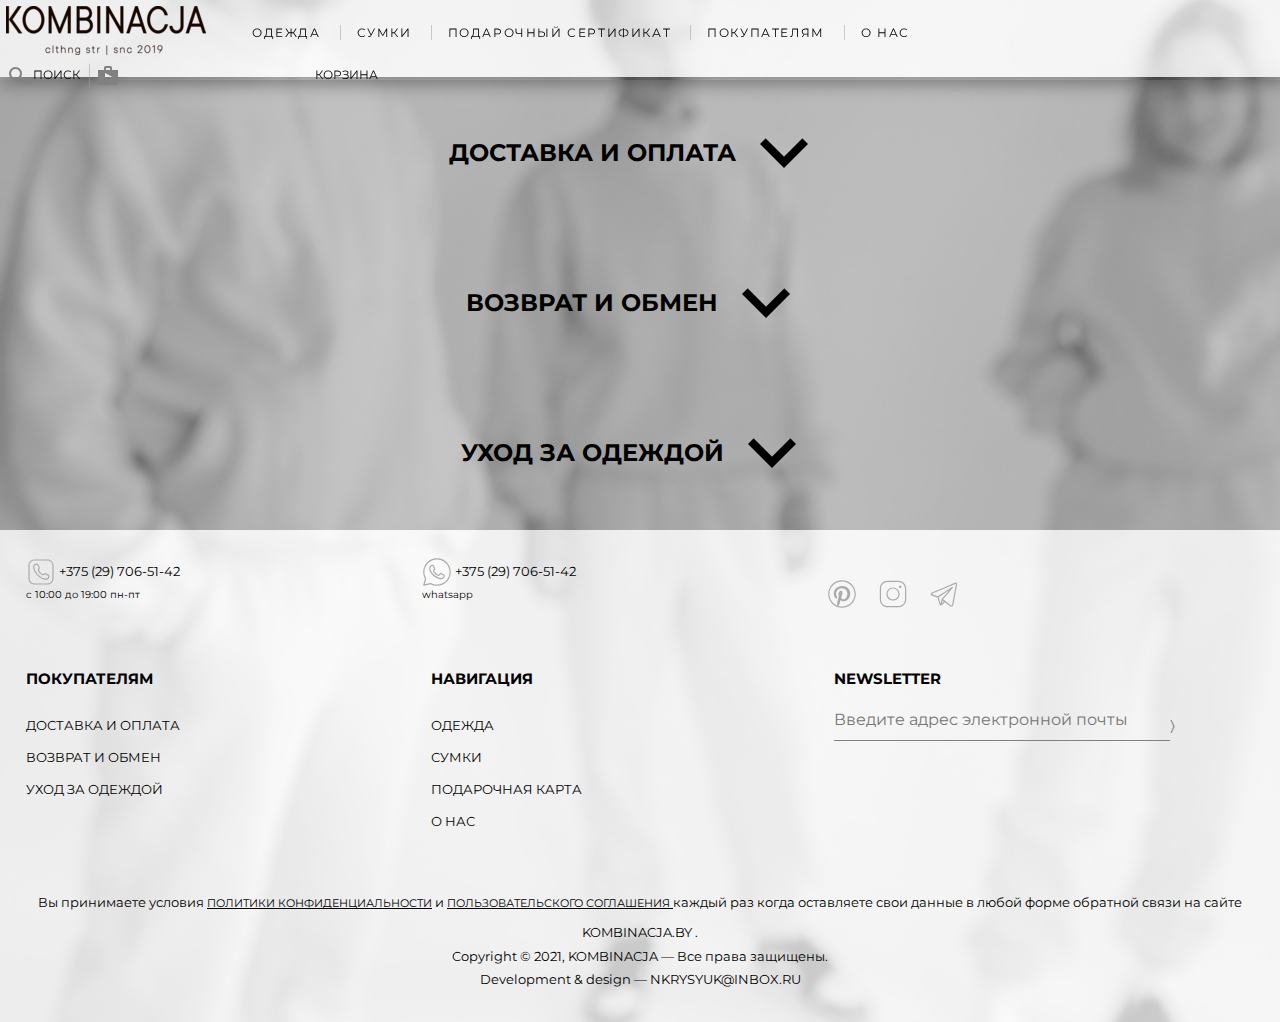
<file: buyers.html>
<!DOCTYPE html>
<html lang="en">

<head>
  <meta charset="UTF-8">
  <meta name="viewport" content="width=device-width, initial-scale=1">
  <meta property="og:type" content="website">
  <meta property="og:title" content="KOMBINACJA">
  <meta property="og:site_name" content="kombinacja.by">
  <meta property="og:url" content="buyers.html">
  <meta property="og:description" content="Информация для покупателей.">
  <meta property="og:image" content="./images/for_open-graph.jpg">
  <meta property="og:image:width" content="968">
  <meta property="og:image:height" content="504">
  <title>KOMBINACJA</title>
  <link rel="shortcut icon" href="./favicon/favicon.ico">
  <link rel="stylesheet" href="./css/shared.css">
  <link rel="stylesheet" href="./css/style_buyers.css">
  <link href="https://fonts.googleapis.com/icon?family=Material+Icons" rel="stylesheet">
  <link
    href="https://fonts.googleapis.com/css2?family=Jura:wght@300;400&family=M+PLUS+1:wght@200&family=Montserrat:wght@300&family=Raleway:wght@200&family=Roboto+Condensed:ital,wght@0,300;0,700;1,700&family=Shippori+Antique+B1&family=Source+Sans+Pro&display=swap"
    rel="stylesheet">
  <link
    href="https://fonts.googleapis.com/css2?family=Jura:wght@300;400&family=M+PLUS+1:wght@200&family=Montserrat:wght@300&family=Raleway:wght@200&family=Roboto+Condensed:ital,wght@0,300;0,700;1,700&family=Roboto:wght@300&family=Shippori+Antique+B1&family=Source+Sans+Pro&display=swap"
    rel="stylesheet">
</head>

<body>
  <div role="button" class="btn-toTop" id="toTop"></div>
  <section role="search" id="search" class="search">
    <a role="button" href="javascript:void(0)" class="btn-close" onclick="closeSearch()">×</a>
    <input class="search__input" type="search" placeholder="Введите поисковой запрос">
    <div class="search-resalt">
      <h3 class="header">Часто ищут:</h3>
      <ul class="search-resalt__list">
        <li><a href="./clothes.html?type=t-shirt">Футболки/Лонгсливы</a></li>
        <li><a href="./clothes.html?type=shirts">Рубашки</a></li>
        <li><a href="./clothes.html?type=dress">Платья</a></li>
        <li><a href="./clothes.html?type=costumes">Костюмы</a></li>
      </ul>
    </div>
  </section>
  <section id="bag" class="bag">
    <a role="button" href="javascript:void(0)" class="btn-close" onclick="closeBag()">×</a>
    <div class="bag-wrapper">
      <ul>
        <li class="bag__tablinks" onclick="openContentBag(event, 'my-bag')">
          <span class="material-icons">
            shopping_bag
          </span>
          Моя корзина(0)
        </li>
        <li class="bag__tablinks" onclick="openContentBag(event, 'favorite')">
          <span class="material-icons ">
            favorite
          </span>
          Избранное(0)
        </li>
      </ul>
      <div id="my-bag" class="bag__content">
        <span class="bag__content-info">Корзина пустая.</span> <br>Чтобы добавить в корзину
        понравившийся товар, нажмите <br>
        «Добавить в корзину».
      </div>
      <div id="favorite" class="bag__content">
        <span class="bag__content-info">У вас еще нет сохраненных товаров!</span>
        Проверьте, нет ли у вас товаров в корзине.
        Купите их, пока они не закончились!
      </div>
    </div>
  </section>
  <header class="main-header">
    <section role="banner" class="logo">
      <span role="button" class="material-icons" onclick="openMobileMenu()">
        menu
      </span>
      <a href="./index.html">
        <img src="./images/3_kombinacja_лого_черн.OULWl.png" alt="KOMBINACJA" title="KOMBINACJA">
      </a>
    </section>
    <section role="navigation" class="main-header__mobile-menu" id="mobile-menu">
      <a href="javascript:void(0)" class="btn-close" onclick="closeMobileMenu()">×</a>
      <nav class="mobile-menu_wrapper">
        <ul class="mobile-menu-list" role="tree">
          <li><a href="javascript:void(0)" class="accordion" role="treeitem">Одежда <span>+</span></a>
            <ul class="mobile-submenu">
              <li><a href="./clothes.html?type=t-shirt">Футболки/Лонгсливы</a></li>
              <li><a href="./clothes.html?type=shirts">Рубашки</a></li>
              <li><a href="./clothes.html?type=dress">Платья</a></li>
              <li><a href="./clothes.html?type=costumes">Костюмы</a></li>
            </ul>
          </li>
          <li><a href="javascript:void(0)" class="accordion" role="treeitem">Сумки<span>+</span></a>
            <ul class="mobile-submenu">
              <li><a href="./bags.html?type=shoppers">Шопперы</a></li>
              <li><a href="./bags.html?type=waist_bags">Поясные</a></li>
            </ul>
          </li>
          <li><a href="./gift_card.html" target="_blank">Подарочная карта</a></li>
          <li><a href="./buyers.html" target="_blank">Покупателям</a></li>
          <li><a href="./about.html" target="_blank">О нас</a></li>
        </ul>
      </nav>
    </section>
    <section role="navigation" class="main-header__menu">
      <ul class="menu-list" role="tree">
        <li class="clothes menu-list__item"><a href="./clothes.html?type=t-shirt" role="treeitem">Одежда</a>
          <div class="hidden-block">
            <ul class="hidden-block__submenu">
              <li><a href="./clothes.html?type=t-shirt">Футболки/Лонгсливы</a></li>
              <li><a href="./clothes.html?type=shirts">Рубашки</a></li>
              <li><a href="./clothes.html?type=dress">Платья</a></li>
              <li><a href="./clothes.html?type=costumes">Костюмы</a></li>
            </ul>
            <div class="hidden-block__img-wrapper">
              <img src="./images/clothes.jpg" alt="Футболка">
              <img src="./images/clothes1.JPG" alt="Костюм">
              <img src="./images/clothes2.jpg" alt="Костюм">
            </div>
          </div>
        </li>
        <li class="bags menu-list__item"><a href="bags.html?type=shoppers" role="treeitem">Сумки</a>
          <div class="hidden-block">
            <ul class="hidden-block__submenu">
              <li><a href="./bags.html?type=shoppers">Шопперы</a></li>
              <li><a href="./bags.html?type=waist_bags">Поясные</a></li>
            </ul>
            <div class="hidden-block__img-wrapper">
              <img src="./images/bag.jpg" alt="Сумка">
              <img src="./images/bag1.jpg" alt="Сумка">
              <img src="./images/bag2.jpg" alt="Сумка">
            </div>
          </div>
        </li>
        <li class="gift-card"><a href="./gift_card.html" target="_blank">Подарочный сертификат</a></li>
        <li class="buyers"><a href="./buyers.html" target="_blank">Покупателям</a></li>
        <li class="about"><a href="./about.html" target="_blank">О нас</a></li>
      </ul>
    </section>

    <section class="main-header__toolbar">
      <ul class="toolbar-list">
        <li class="icon_search" onclick="openSearch()">
          <span class="material-icons">search</span>
          <span class="material-icons-title">Поиск</span>
        </li>
        <li class="icon_bag" onclick="openBag()">
          <span class="material-icons">shopping_bag</span>
          <span class="material-icons-title">Корзина</span>
        </li>
      </ul>
    </section>
    <div class="main-header__progress-bar">
      <div class="progress-bar" id="myBar">
      </div>
    </div>
  </header>
  <main class="main_buyers" role="main">
    <h2 role="button" class="buyers__accordion">Доставка и оплата</h2>
    <div class="buyers-wrapper">
      <div class="buyers__image-container">
        <img src="./images/delivery.jpg" alt="Доставка и оплата" title="Доставка и оплата">
      </div>
      <div class="buyers__info">
        <p>
          Стоимость доставки рассчитывается автоматически при оформлении заказа.
          Для зарубежных стран и отдалённых регионов невозможно просчитать стоимость доставки заранее,
          в таком случае мы индивидуально рассчитаем стоимость
          доставки после оформления заказа и отдельно сформируем дополнительный платеж за доставку.
        </p>
        <p>
          Доставка осуществляется нашими курьерами или курьерской службой СДЭК до двери либо до пункта выдачи.
          Если в конкретный город/страну нет возможности отправить службой СДЭК - доставка осуществляется почтой.
        </p>
        <p>Оплата происходит с помощью платёжного сервиса cloudpayments.ru в российских рублях.
          При оплате в белорусских рублях (или любой другой валюте) сумма заказа конвертируется в российские рубли по
          курсу ЕБРР.
        </p>
        <p>
          После оформления заказа наш менеджер свяжется с Вами, и Вы сможете внести изменения в адресе и способе
          доставки
          (также это можно сделать при оформлении заказа в поле "комментарии").
        </p>
      </div>
    </div>
    <h2 role="button" class="buyers__accordion" role="button">Возврат и обмен</h2>
    <div class="buyers-wrapper">
      <div class="buyers__info">
        <p>
          Мы даём пожизненную гарантию на нашу одежду. Это значит, что мы обязательно
          обменяем вещь или сделаем возврат денежных средств в случае обнаружения производственного брака.
          Все дополнительные расходы (например, расходы на доставку) мы берём на себя.
        </p>
        <p>
          Если после покупки изделия вы поняли, что оно вам не нравится, не подходит, например, по размеру, вы всегда
          можете обратиться
          к нам в течение 30 дней с момента покупки, и при условии, что одежда не была в эксплуатации (наличие бирки,
          проверка внешнего вида),
          мы вернём вам денежные средства. В данном случае, в отличие от производственного брака, расходы за доставку
          оплачивает клиент.
        </p>
        <p>
          Мы всегда стараемся идти навстречу клиенту и максимально упрощаем для него процесс возврата и разрешения
          спорных ситуаций.
          Поэтому просто обратитесь к нам, если что-то не так с продуктом, который вы у нас купили.
        </p>
        <p>
          Задать вопрос или оставить заявку на возврат вы можете любым удобном способом: написав нам в социальных
          сетях,
          через мессенджеры,
          телефон или электронную почту.
        </p>
      </div>
      <div class="buyers__image-container">
        <img src="./images/return.jpg" alt="Возврат и обмен" title="Возврат и обмен">
      </div>
    </div>
    <h2 role="button" class="buyers__accordion">Уход за одеждой</h2>
    <div class="buyers-wrapper">
      <div class="buyers__image-container">
        <img src="./images/care.jpg" alt="Уход за одеждой" title="Уход за одеждой">
      </div>
      <div class="buyers__info">
        <p>
          На ярлыках нашей одежды или на странице сайта конкретной модели
          вы можете найти информацию о том, как ухаживать за одеждой нашего производства.
        </p>
        <p>
          Если вы не можете найти на сайте информацию по уходу за конкретным изделием - то рекомендуем связаться с
          нами
          любым
          удобным для вас способом (например в Instagram/WhatsApp), и мы дадим подробные рекомендации по уходу и
          хранению одежды.
        </p>
      </div>
    </div>
  </main>
  <footer class="footer">
    <div class="footer-wrapper">
      <div class="footer__contacts">
        <ul class="footer__contacts-list">
          <li>
            <svg xmlns="http://www.w3.org/2000/svg" x="0px" y="0px" width="30" height="30" viewBox="0 0 50 50"
              style=" fill:rgb(170,170,168) ;">
              <path
                d="M 14 3.9902344 C 8.4886661 3.9902344 4 8.4789008 4 13.990234 L 4 35.990234 C 4 41.501568 8.4886661 45.990234 14 45.990234 L 36 45.990234 C 41.511334 45.990234 46 41.501568 46 35.990234 L 46 13.990234 C 46 8.4789008 41.511334 3.9902344 36 3.9902344 L 14 3.9902344 z M 14 5.9902344 L 36 5.9902344 C 40.430666 5.9902344 44 9.5595687 44 13.990234 L 44 35.990234 C 44 40.4209 40.430666 43.990234 36 43.990234 L 14 43.990234 C 9.5693339 43.990234 6 40.4209 6 35.990234 L 6 13.990234 C 6 9.5595687 9.5693339 5.9902344 14 5.9902344 z M 18.048828 11.035156 C 16.003504 10.946776 14.45113 11.723922 13.474609 12.658203 C 12.986349 13.125343 12.633832 13.625179 12.392578 14.091797 C 12.151324 14.558415 11.998047 14.943108 11.998047 15.443359 C 11.998047 15.398799 11.987059 15.632684 11.980469 15.904297 C 11.973869 16.17591 11.97507 16.542045 12 16.984375 C 12.04996 17.869036 12.199897 19.065677 12.597656 20.484375 C 13.393174 23.321771 15.184446 27.043821 19.070312 30.929688 C 22.95618 34.815554 26.678014 36.606575 29.515625 37.402344 C 30.93443 37.800228 32.130881 37.949937 33.015625 38 C 33.457997 38.02503 33.822105 38.026091 34.09375 38.019531 C 34.365395 38.012931 34.601049 38.001953 34.556641 38.001953 C 35.056892 38.001953 35.441585 37.848676 35.908203 37.607422 C 36.374821 37.366168 36.874657 37.013651 37.341797 36.525391 C 38.276078 35.54887 39.053222 33.996496 38.964844 31.951172 C 38.922907 30.975693 38.381316 30.111858 37.582031 29.599609 C 36.96435 29.203814 36.005458 28.589415 34.753906 27.789062 C 33.301811 26.861299 31.44451 26.795029 29.929688 27.625 L 30.015625 27.582031 L 28.837891 28.087891 L 28.751953 28.148438 C 28.465693 28.349428 28.111154 28.386664 27.789062 28.251953 C 26.886813 27.874649 25.480985 27.133329 24.173828 25.826172 C 22.866671 24.519015 22.125351 23.113186 21.748047 22.210938 C 21.613336 21.888845 21.650568 21.534307 21.851562 21.248047 L 21.912109 21.162109 L 22.417969 19.984375 L 22.375 20.070312 C 23.204764 18.555868 23.140248 16.698619 22.210938 15.246094 C 21.410584 13.994542 20.796186 13.03565 20.400391 12.417969 C 19.888142 11.618684 19.02431 11.077096 18.048828 11.035156 z M 17.962891 13.033203 C 18.243409 13.045263 18.533045 13.209378 18.716797 13.496094 C 19.113001 14.114413 19.727696 15.07377 20.527344 16.324219 C 21.058033 17.153694 21.09533 18.243821 20.621094 19.109375 L 20.597656 19.152344 L 20.115234 20.279297 L 20.214844 20.097656 C 19.623835 20.939396 19.505055 22.032514 19.902344 22.982422 C 20.35304 24.060173 21.214923 25.695392 22.759766 27.240234 C 24.304608 28.785077 25.939827 29.64696 27.017578 30.097656 C 27.967486 30.494945 29.060604 30.376165 29.902344 29.785156 L 29.720703 29.884766 L 30.847656 29.402344 L 30.890625 29.378906 C 31.755801 28.904877 32.845877 28.944375 33.675781 29.474609 L 33.675781 29.472656 C 34.92623 30.272304 35.885587 30.886999 36.503906 31.283203 C 36.790622 31.466955 36.954736 31.756591 36.966797 32.037109 C 37.032417 33.555785 36.504954 34.506599 35.896484 35.142578 C 35.59225 35.460568 35.262335 35.691348 34.990234 35.832031 C 34.718133 35.972715 34.457889 36.001953 34.556641 36.001953 C 34.373232 36.001953 34.276633 36.013981 34.046875 36.019531 C 33.817117 36.025131 33.509144 36.025436 33.128906 36.003906 C 32.368431 35.960876 31.318757 35.831053 30.054688 35.476562 C 27.526547 34.767581 24.137509 33.168759 20.484375 29.515625 C 16.831241 25.862491 15.232169 22.473167 14.523438 19.945312 C 14.169071 18.681386 14.039037 17.631464 13.996094 16.871094 C 13.974624 16.490908 13.974899 16.18286 13.980469 15.953125 C 13.986069 15.72339 13.998047 15.626918 13.998047 15.443359 C 13.998047 15.542109 14.027287 15.281867 14.167969 15.009766 C 14.308652 14.737665 14.539432 14.40775 14.857422 14.103516 C 15.493401 13.495046 16.444215 12.967581 17.962891 13.033203 z">
              </path>
            </svg>
            <a href="tel:8 800 350-93-85" title="Связаться с нами по мобильному телефону">
              +375 (29) 706-51-42
            </a>
            <span class="contacts-info">c 10:00 до 19:00 пн-пт</span>
          </li>
          <li>
            <svg xmlns="http://www.w3.org/2000/svg" x="0px" y="0px" width="30" height="30" viewBox="0 0 50 50"
              style=" fill:rgb(170,170,168) ;">
              <path
                d="M 25 2 C 12.309534 2 2 12.309534 2 25 C 2 29.079097 3.1186875 32.88588 4.984375 36.208984 L 2.0371094 46.730469 A 1.0001 1.0001 0 0 0 3.2402344 47.970703 L 14.210938 45.251953 C 17.434629 46.972929 21.092591 48 25 48 C 37.690466 48 48 37.690466 48 25 C 48 12.309534 37.690466 2 25 2 z M 25 4 C 36.609534 4 46 13.390466 46 25 C 46 36.609534 36.609534 46 25 46 C 21.278025 46 17.792121 45.029635 14.761719 43.333984 A 1.0001 1.0001 0 0 0 14.033203 43.236328 L 4.4257812 45.617188 L 7.0019531 36.425781 A 1.0001 1.0001 0 0 0 6.9023438 35.646484 C 5.0606869 32.523592 4 28.890107 4 25 C 4 13.390466 13.390466 4 25 4 z M 16.642578 13 C 16.001539 13 15.086045 13.23849 14.333984 14.048828 C 13.882268 14.535548 12 16.369511 12 19.59375 C 12 22.955271 14.331391 25.855848 14.613281 26.228516 L 14.615234 26.228516 L 14.615234 26.230469 C 14.588494 26.195329 14.973031 26.752191 15.486328 27.419922 C 15.999626 28.087653 16.717405 28.96464 17.619141 29.914062 C 19.422612 31.812909 21.958282 34.007419 25.105469 35.349609 C 26.554789 35.966779 27.698179 36.339417 28.564453 36.611328 C 30.169845 37.115426 31.632073 37.038799 32.730469 36.876953 C 33.55263 36.755876 34.456878 36.361114 35.351562 35.794922 C 36.246248 35.22873 37.12309 34.524722 37.509766 33.455078 C 37.786772 32.688244 37.927591 31.979598 37.978516 31.396484 C 38.003976 31.104927 38.007211 30.847602 37.988281 30.609375 C 37.969311 30.371148 37.989581 30.188664 37.767578 29.824219 C 37.302009 29.059804 36.774753 29.039853 36.224609 28.767578 C 35.918939 28.616297 35.048661 28.191329 34.175781 27.775391 C 33.303883 27.35992 32.54892 26.991953 32.083984 26.826172 C 31.790239 26.720488 31.431556 26.568352 30.914062 26.626953 C 30.396569 26.685553 29.88546 27.058933 29.587891 27.5 C 29.305837 27.918069 28.170387 29.258349 27.824219 29.652344 C 27.819619 29.649544 27.849659 29.663383 27.712891 29.595703 C 27.284761 29.383815 26.761157 29.203652 25.986328 28.794922 C 25.2115 28.386192 24.242255 27.782635 23.181641 26.847656 L 23.181641 26.845703 C 21.603029 25.455949 20.497272 23.711106 20.148438 23.125 C 20.171937 23.09704 20.145643 23.130901 20.195312 23.082031 L 20.197266 23.080078 C 20.553781 22.728924 20.869739 22.309521 21.136719 22.001953 C 21.515257 21.565866 21.68231 21.181437 21.863281 20.822266 C 22.223954 20.10644 22.02313 19.318742 21.814453 18.904297 L 21.814453 18.902344 C 21.828863 18.931014 21.701572 18.650157 21.564453 18.326172 C 21.426943 18.001263 21.251663 17.580039 21.064453 17.130859 C 20.690033 16.232501 20.272027 15.224912 20.023438 14.634766 L 20.023438 14.632812 C 19.730591 13.937684 19.334395 13.436908 18.816406 13.195312 C 18.298417 12.953717 17.840778 13.022402 17.822266 13.021484 L 17.820312 13.021484 C 17.450668 13.004432 17.045038 13 16.642578 13 z M 16.642578 15 C 17.028118 15 17.408214 15.004701 17.726562 15.019531 C 18.054056 15.035851 18.033687 15.037192 17.970703 15.007812 C 17.906713 14.977972 17.993533 14.968282 18.179688 15.410156 C 18.423098 15.98801 18.84317 16.999249 19.21875 17.900391 C 19.40654 18.350961 19.582292 18.773816 19.722656 19.105469 C 19.863021 19.437122 19.939077 19.622295 20.027344 19.798828 L 20.027344 19.800781 L 20.029297 19.802734 C 20.115837 19.973483 20.108185 19.864164 20.078125 19.923828 C 19.867096 20.342656 19.838461 20.445493 19.625 20.691406 C 19.29998 21.065838 18.968453 21.483404 18.792969 21.65625 C 18.639439 21.80707 18.36242 22.042032 18.189453 22.501953 C 18.016221 22.962578 18.097073 23.59457 18.375 24.066406 C 18.745032 24.6946 19.964406 26.679307 21.859375 28.347656 C 23.05276 29.399678 24.164563 30.095933 25.052734 30.564453 C 25.940906 31.032973 26.664301 31.306607 26.826172 31.386719 C 27.210549 31.576953 27.630655 31.72467 28.119141 31.666016 C 28.607627 31.607366 29.02878 31.310979 29.296875 31.007812 L 29.298828 31.005859 C 29.655629 30.601347 30.715848 29.390728 31.224609 28.644531 C 31.246169 28.652131 31.239109 28.646231 31.408203 28.707031 L 31.408203 28.708984 L 31.410156 28.708984 C 31.487356 28.736474 32.454286 29.169267 33.316406 29.580078 C 34.178526 29.990889 35.053561 30.417875 35.337891 30.558594 C 35.748225 30.761674 35.942113 30.893881 35.992188 30.894531 C 35.995572 30.982516 35.998992 31.07786 35.986328 31.222656 C 35.951258 31.624292 35.8439 32.180225 35.628906 32.775391 C 35.523582 33.066746 34.975018 33.667661 34.283203 34.105469 C 33.591388 34.543277 32.749338 34.852514 32.4375 34.898438 C 31.499896 35.036591 30.386672 35.087027 29.164062 34.703125 C 28.316336 34.437036 27.259305 34.092596 25.890625 33.509766 C 23.114812 32.325956 20.755591 30.311513 19.070312 28.537109 C 18.227674 27.649908 17.552562 26.824019 17.072266 26.199219 C 16.592866 25.575584 16.383528 25.251054 16.208984 25.021484 L 16.207031 25.019531 C 15.897202 24.609805 14 21.970851 14 19.59375 C 14 17.077989 15.168497 16.091436 15.800781 15.410156 C 16.132721 15.052495 16.495617 15 16.642578 15 z">
              </path>
            </svg>
            <a href="https://api.whatsapp.com/send?phone=79858819304" title="Связаться с нами в whatsapp">
              +375 (29) 706-51-42
            </a>
            <span class="contacts-info">whatsapp</span>
          </li>
          <li>
            <ul>
              <li class="social-icons"><a href="https://www.instagram.com/kombinacja.by/" title="Мы в Pinterest">
                  <svg xmlns="http://www.w3.org/2000/svg" x="0px" y="0px" width="30" height="30" viewBox="0 0 50 50"
                    style=" fill:rgb(170,170,168) ;">
                    <path
                      d="M 25 2 C 12.309295 2 2 12.309295 2 25 C 2 37.690705 12.309295 48 25 48 C 37.690705 48 48 37.690705 48 25 C 48 12.309295 37.690705 2 25 2 z M 25 4 C 36.609825 4 46 13.390175 46 25 C 46 36.609825 36.609825 46 25 46 C 22.876355 46 20.82771 45.682142 18.896484 45.097656 C 19.75673 43.659418 20.867347 41.60359 21.308594 39.90625 C 21.570728 38.899887 22.648438 34.794922 22.648438 34.794922 C 23.348841 36.132057 25.395277 37.263672 27.574219 37.263672 C 34.058123 37.263672 38.732422 31.300682 38.732422 23.890625 C 38.732422 16.78653 32.935409 11.472656 25.476562 11.472656 C 16.196831 11.472656 11.271484 17.700825 11.271484 24.482422 C 11.271484 27.636307 12.94892 31.562193 15.634766 32.8125 C 16.041611 33.001865 16.260073 32.919834 16.353516 32.525391 C 16.425459 32.226044 16.788267 30.766792 16.951172 30.087891 C 17.003269 29.871239 16.978043 29.68405 16.802734 29.470703 C 15.913793 28.392399 15.201172 26.4118 15.201172 24.564453 C 15.201172 19.822048 18.791452 15.232422 24.908203 15.232422 C 30.18976 15.232422 33.888672 18.832872 33.888672 23.980469 C 33.888672 29.796219 30.95207 33.826172 27.130859 33.826172 C 25.020554 33.826172 23.440361 32.080359 23.947266 29.939453 C 24.555054 27.38426 25.728516 24.626944 25.728516 22.78125 C 25.728516 21.130713 24.842754 19.753906 23.007812 19.753906 C 20.850369 19.753906 19.117188 21.984457 19.117188 24.974609 C 19.117187 26.877359 19.761719 28.166016 19.761719 28.166016 C 19.761719 28.166016 17.630543 37.176514 17.240234 38.853516 C 16.849091 40.52931 16.953851 42.786365 17.115234 44.466797 C 9.421139 41.352465 4 33.819328 4 25 C 4 13.390175 13.390175 4 25 4 z">
                    </path>
                  </svg>
                </a></li>
              <li class="social-icons"><a href="https://www.instagram.com/kombinacja.by/" title="Мы в Instagram">
                  <svg xmlns="http://www.w3.org/2000/svg" x="0px" y="0px" width="30" height="30" viewBox="0 0 50 50"
                    style=" fill:rgb(170,170,168);">
                    <path
                      d="M 16 3 C 8.8324839 3 3 8.8324839 3 16 L 3 34 C 3 41.167516 8.8324839 47 16 47 L 34 47 C 41.167516 47 47 41.167516 47 34 L 47 16 C 47 8.8324839 41.167516 3 34 3 L 16 3 z M 16 5 L 34 5 C 40.086484 5 45 9.9135161 45 16 L 45 34 C 45 40.086484 40.086484 45 34 45 L 16 45 C 9.9135161 45 5 40.086484 5 34 L 5 16 C 5 9.9135161 9.9135161 5 16 5 z M 37 11 A 2 2 0 0 0 35 13 A 2 2 0 0 0 37 15 A 2 2 0 0 0 39 13 A 2 2 0 0 0 37 11 z M 25 14 C 18.936712 14 14 18.936712 14 25 C 14 31.063288 18.936712 36 25 36 C 31.063288 36 36 31.063288 36 25 C 36 18.936712 31.063288 14 25 14 z M 25 16 C 29.982407 16 34 20.017593 34 25 C 34 29.982407 29.982407 34 25 34 C 20.017593 34 16 29.982407 16 25 C 16 20.017593 20.017593 16 25 16 z">
                    </path>
                  </svg>
                </a></li>
              <li class="social-icons "><a href="https://www.instagram.com/kombinacja.by/" title="Мы в Telegram">
                  <svg xmlns="http://www.w3.org/2000/svg" x="0px" y="0px" width="30" height="30" viewBox="0 0 50 50"
                    style=" fill:rgb(170,170,168);">
                    <path
                      d="M 44.376953 5.9863281 C 43.889905 6.0076957 43.415817 6.1432497 42.988281 6.3144531 C 42.565113 6.4845113 40.128883 7.5243408 36.53125 9.0625 C 32.933617 10.600659 28.256963 12.603668 23.621094 14.589844 C 14.349356 18.562196 5.2382813 22.470703 5.2382812 22.470703 L 5.3046875 22.445312 C 5.3046875 22.445312 4.7547875 22.629122 4.1972656 23.017578 C 3.9185047 23.211806 3.6186028 23.462555 3.3730469 23.828125 C 3.127491 24.193695 2.9479735 24.711788 3.015625 25.259766 C 3.2532479 27.184511 5.2480469 27.730469 5.2480469 27.730469 L 5.2558594 27.734375 L 14.158203 30.78125 C 14.385177 31.538434 16.858319 39.792923 17.402344 41.541016 C 17.702797 42.507484 17.984013 43.064995 18.277344 43.445312 C 18.424133 43.635633 18.577962 43.782915 18.748047 43.890625 C 18.815627 43.933415 18.8867 43.965525 18.957031 43.994141 C 18.958531 43.994806 18.959437 43.99348 18.960938 43.994141 C 18.969579 43.997952 18.977708 43.998295 18.986328 44.001953 L 18.962891 43.996094 C 18.979231 44.002694 18.995359 44.013801 19.011719 44.019531 C 19.043456 44.030655 19.062905 44.030268 19.103516 44.039062 C 20.123059 44.395042 20.966797 43.734375 20.966797 43.734375 L 21.001953 43.707031 L 26.470703 38.634766 L 35.345703 45.554688 L 35.457031 45.605469 C 37.010484 46.295216 38.415349 45.910403 39.193359 45.277344 C 39.97137 44.644284 40.277344 43.828125 40.277344 43.828125 L 40.310547 43.742188 L 46.832031 9.7519531 C 46.998903 8.9915162 47.022612 8.334202 46.865234 7.7402344 C 46.707857 7.1462668 46.325492 6.6299361 45.845703 6.34375 C 45.365914 6.0575639 44.864001 5.9649605 44.376953 5.9863281 z M 44.429688 8.0195312 C 44.627491 8.0103707 44.774102 8.032983 44.820312 8.0605469 C 44.866523 8.0881109 44.887272 8.0844829 44.931641 8.2519531 C 44.976011 8.419423 45.000036 8.7721605 44.878906 9.3242188 L 44.875 9.3359375 L 38.390625 43.128906 C 38.375275 43.162926 38.240151 43.475531 37.931641 43.726562 C 37.616914 43.982653 37.266874 44.182554 36.337891 43.792969 L 26.632812 36.224609 L 26.359375 36.009766 L 26.353516 36.015625 L 23.451172 33.837891 L 39.761719 14.648438 A 1.0001 1.0001 0 0 0 38.974609 13 A 1.0001 1.0001 0 0 0 38.445312 13.167969 L 14.84375 28.902344 L 5.9277344 25.849609 C 5.9277344 25.849609 5.0423771 25.356927 5 25.013672 C 4.99765 24.994652 4.9871961 25.011869 5.0332031 24.943359 C 5.0792101 24.874869 5.1948546 24.759225 5.3398438 24.658203 C 5.6298218 24.456159 5.9609375 24.333984 5.9609375 24.333984 L 5.9941406 24.322266 L 6.0273438 24.308594 C 6.0273438 24.308594 15.138894 20.399882 24.410156 16.427734 C 29.045787 14.44166 33.721617 12.440122 37.318359 10.902344 C 40.914175 9.3649615 43.512419 8.2583658 43.732422 8.1699219 C 43.982886 8.0696253 44.231884 8.0286918 44.429688 8.0195312 z M 33.613281 18.792969 L 21.244141 33.345703 L 21.238281 33.351562 A 1.0001 1.0001 0 0 0 21.183594 33.423828 A 1.0001 1.0001 0 0 0 21.128906 33.507812 A 1.0001 1.0001 0 0 0 20.998047 33.892578 A 1.0001 1.0001 0 0 0 20.998047 33.900391 L 19.386719 41.146484 C 19.35993 41.068197 19.341173 41.039555 19.3125 40.947266 L 19.3125 40.945312 C 18.800713 39.30085 16.467362 31.5161 16.144531 30.439453 L 33.613281 18.792969 z M 22.640625 35.730469 L 24.863281 37.398438 L 21.597656 40.425781 L 22.640625 35.730469 z">
                    </path>
                  </svg>
                </a></li>
            </ul>
          </li>
        </ul>
      </div>
      <div class="footer__consumer">
        <h3 class="header">Покупателям</h3>
        <ul class="footer__consumer-list">
          <li><a href="./buyers.html">Доставка и оплата</a></li>
          <li><a href="./buyers.html">Возврат и обмен</a></li>
          <li><a href="./buyers.html">Уход за одеждой</a></li>
        </ul>
      </div>
      <div class="footer__navigation">
        <h3 class="header">Навигация</h3>
        <ul class="footer__navigation-list">
          <li><a href="./clothes.html?type=t-shirt">Одежда</a></li>
          <li><a href="./bags.html?type=shoppers">Сумки</a></li>
          <li><a href="./gift_card.html">Подарочная карта</a></li>
          <li><a href="./about.html">О нас</a></li>
        </ul>
      </div>
      <div class="footer__newsletter">
        <h3 class="header">Newsletter</h3>
        <input class="newsletter__input" type="email" placeholder="Введите адрес электронной почты">
        <a href="" role="button" class="newsletter__btn "><span class="arrow-right"></span></a>
      </div>
      <div class="footer__developer">
        <p>Вы принимаете условия <a href="" class="politica">политики конфиденциальности</a>
          и <a href="" class="politica"> пользовательского соглашения </a>
          каждый раз когда оставляете свои данные
          в любой форме обратной связи на сайте <a href="./index.html">kombinacja.by</a> .
        </p>
        <p role="contentinfo">
          Copyright © 2021, KOMBINACJA — Все права защищены.<br>
          Development & design —
          <a href="mailto:nkrysyuk@inbox.ru">nkrysyuk@inbox.ru</a>
        </p>
      </div>
    </div>
  </footer>
  <script src="https://ajax.googleapis.com/ajax/libs/jquery/1.7.1/jquery.min.js"></script>
  <script src="./scripts/skroll.js"></script>
  <script src="./scripts/shared.js"></script>
  <script src="./scripts/buyers.js"></script>
  <script src="./scripts/clothes.js"></script>
  <script src="./scripts/mobile-menu.js"></script>
</body>

</html>
</file>
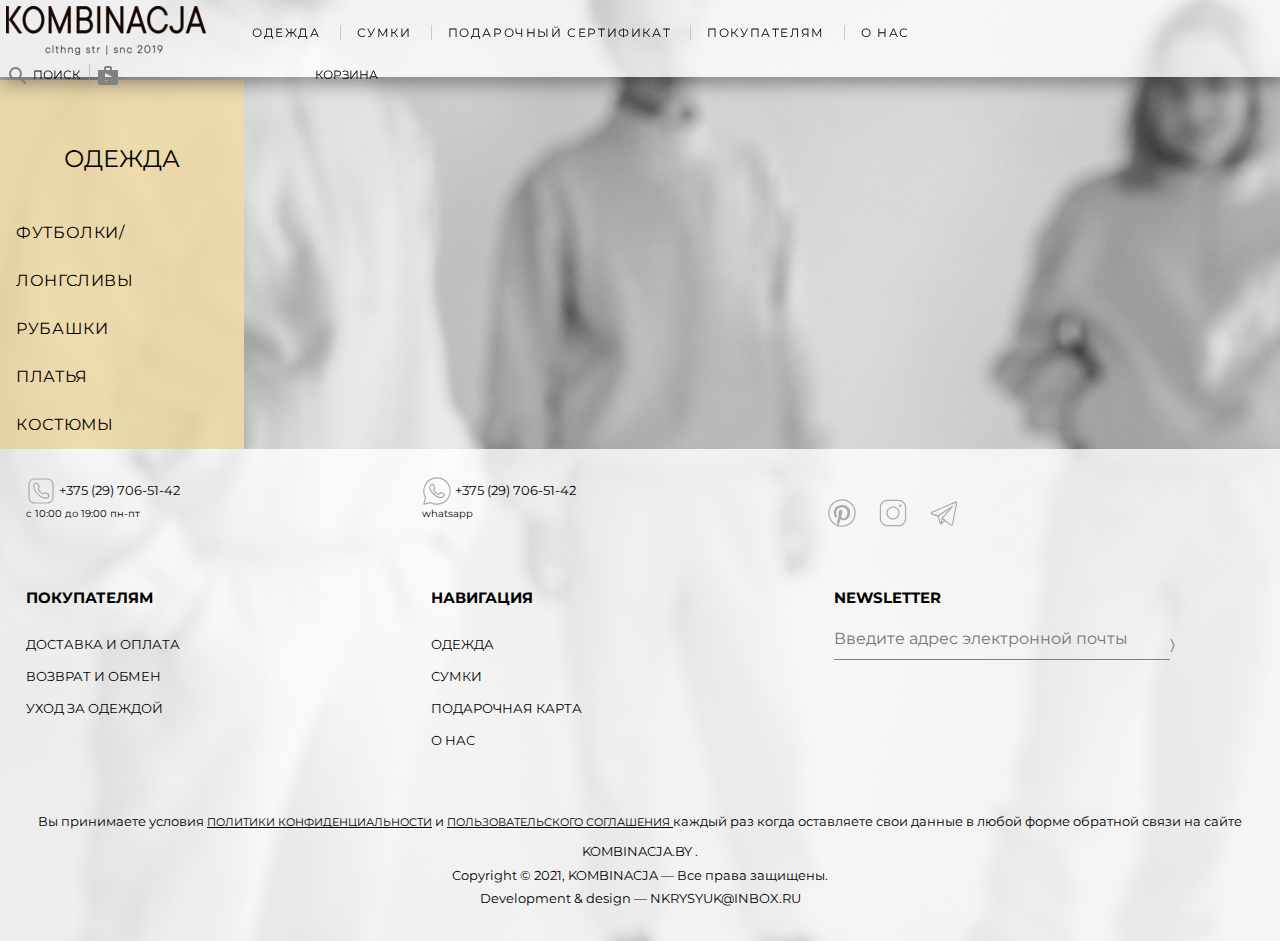
<file: clothes.html>
<!DOCTYPE html>
<html lang="en">

<head>
  <meta charset="UTF-8">
  <meta name="viewport" content="width=device-width, initial-scale=1">
  <meta property="og:type" content="website">
  <meta property="og:title" content="KOMBINACJA">
  <meta property="og:site_name" content="kombinacja.by">
  <meta property="og:url" content="clothes.html?type=t-shirt">
  <meta property="og:description" content="Каталог одежды KOMBINACJA.">
  <meta property="og:image" content="./images/for_open-graph.jpg">
  <meta property="og:image:width" content="968">
  <meta property="og:image:height" content="504">
  <title>KOMBINACJA</title>
  <link rel="shortcut icon" href="./favicon/favicon.ico">
  <link rel="stylesheet" href="./css/shared.css">
  <link rel="stylesheet" href="./css/style_clothes.css">
  <link rel="stylesheet" href="./css/style_price_card.css">
  <link href="https://fonts.googleapis.com/icon?family=Material+Icons" rel="stylesheet">
  <link
    href="https://fonts.googleapis.com/css2?family=Jura:wght@300;400&family=M+PLUS+1:wght@200&family=Montserrat:wght@300&family=Raleway:wght@200&family=Roboto+Condensed:ital,wght@0,300;0,700;1,700&family=Shippori+Antique+B1&family=Source+Sans+Pro&display=swap"
    rel="stylesheet">
  <link
    href="https://fonts.googleapis.com/css2?family=Jura:wght@300;400&family=M+PLUS+1:wght@200&family=Montserrat:wght@300&family=Raleway:wght@200&family=Roboto+Condensed:ital,wght@0,300;0,700;1,700&family=Roboto:wght@300&family=Shippori+Antique+B1&family=Source+Sans+Pro&display=swap"
    rel="stylesheet">
</head>

<body>
  <div role="button" class="btn-toTop" id="toTop"></div>
  <section role="search" id="search" class="search">
    <a role="button" href="javascript:void(0)" class="btn-close" onclick="closeSearch()">×</a>
    <input class="search__input" type="search" placeholder="Введите поисковой запрос">
    <div class="search-resalt">
      <h3 class="header">Часто ищут:</h3>
      <ul class="search-resalt__list">
        <li><a href="./clothes.html?type=t-shirt">Футболки/Лонгсливы</a></li>
        <li><a href="./clothes.html?type=shirts">Рубашки</a></li>
        <li><a href="./clothes.html?type=dress">Платья</a></li>
        <li><a href="./clothes.html?type=costumes">Костюмы</a></li>
      </ul>
    </div>
  </section>
  <section id="bag" class="bag">
    <a role="button" href="javascript:void(0)" class="btn-close" onclick="closeBag()">×</a>
    <div class="bag-wrapper">
      <ul>
        <li class="bag__tablinks" onclick="openContentBag(event, 'my-bag')">
          <span class="material-icons">
            shopping_bag
          </span>
          Моя корзина(0)
        </li>
        <li class="bag__tablinks" onclick="openContentBag(event, 'favorite')">
          <span class="material-icons ">
            favorite
          </span>
          Избранное(0)
        </li>
      </ul>
      <div id="my-bag" class="bag__content">
        <span class="bag__content-info">Корзина пустая.</span> <br>Чтобы добавить в корзину
        понравившийся товар, нажмите <br>
        «Добавить в корзину».
      </div>
      <div id="favorite" class="bag__content">
        <span class="bag__content-info">У вас еще нет сохраненных товаров!</span>
        Проверьте, нет ли у вас товаров в корзине.
        Купите их, пока они не закончились!
      </div>
    </div>
  </section>
  <header class="main-header">
    <section role="banner" class="logo">
      <span role="button" class="material-icons" onclick="openMobileMenu()">
        menu
      </span>
      <a href="./index.html">
        <img src="./images/3_kombinacja_лого_черн.OULWl.png" alt="KOMBINACJA" title="KOMBINACJA">
      </a>
    </section>
    <section role="navigation" class="main-header__mobile-menu" id="mobile-menu">
      <a href="javascript:void(0)" class="btn-close" onclick="closeMobileMenu()">×</a>
      <nav class="mobile-menu_wrapper">
        <ul class="mobile-menu-list" role="tree">
          <li><a href="javascript:void(0)" class="accordion" role="treeitem">Одежда <span>+</span></a>
            <ul class="mobile-submenu">
              <li><a href="./clothes.html?type=t-shirt">Футболки/Лонгсливы</a></li>
              <li><a href="./clothes.html?type=shirts">Рубашки</a></li>
              <li><a href="./clothes.html?type=dress">Платья</a></li>
              <li><a href="./clothes.html?type=costumes">Костюмы</a></li>
            </ul>
          </li>
          <li><a href="javascript:void(0)" class="accordion" role="treeitem">Сумки<span>+</span></a>
            <ul class="mobile-submenu">
              <li><a href="./bags.html?type=shoppers">Шопперы</a></li>
              <li><a href="./bags.html?type=waist_bags">Поясные</a></li>
            </ul>
          </li>
          <li><a href="./gift_card.html" target="_blank">Подарочная карта</a></li>
          <li><a href="./buyers.html" target="_blank">Покупателям</a></li>
          <li><a href="./about.html" target="_blank">О нас</a></li>
        </ul>
      </nav>
    </section>
    <section role="navigation" class="main-header__menu">
      <ul class="menu-list" role="tree">
        <li class="clothes menu-list__item"><a href="./clothes.html?type=t-shirt" role="treeitem">Одежда</a>
          <div class="hidden-block">
            <ul class="hidden-block__submenu">
              <li><a href="./clothes.html?type=t-shirt">Футболки/Лонгсливы</a></li>
              <li><a href="./clothes.html?type=shirts">Рубашки</a></li>
              <li><a href="./clothes.html?type=dress">Платья</a></li>
              <li><a href="./clothes.html?type=costumes">Костюмы</a></li>
            </ul>
            <div class="hidden-block__img-wrapper">
              <img src="./images/clothes.jpg" alt="Футболка">
              <img src="./images/clothes1.JPG" alt="Костюм">
              <img src="./images/clothes2.jpg" alt="Костюм">
            </div>
          </div>
        </li>
        <li class="bags menu-list__item"><a href="bags.html?type=shoppers" role="treeitem">Сумки</a>
          <div class="hidden-block">
            <ul class="hidden-block__submenu">
              <li><a href="./bags.html?type=shoppers">Шопперы</a></li>
              <li><a href="./bags.html?type=waist_bags">Поясные</a></li>
            </ul>
            <div class="hidden-block__img-wrapper">
              <img src="./images/bag.jpg" alt="Сумка">
              <img src="./images/bag1.jpg" alt="Сумка">
              <img src="./images/bag2.jpg" alt="Сумка">
            </div>
          </div>
        </li>
        <li class="gift-card"><a href="./gift_card.html" target="_blank">Подарочный сертификат</a></li>
        <li class="buyers"><a href="./buyers.html" target="_blank">Покупателям</a></li>
        <li class="about"><a href="./about.html" target="_blank">О нас</a></li>
      </ul>
    </section>

    <section class="main-header__toolbar">
      <ul class="toolbar-list">
        <li class="icon_search" onclick="openSearch()">
          <span class="material-icons">search</span>
          <span class="material-icons-title">Поиск</span>
        </li>
        <li class="icon_bag" onclick="openBag()">
          <span class="material-icons">shopping_bag</span>
          <span class="material-icons-title">Корзина</span>
        </li>
      </ul>
    </section>
    <div class="main-header__progress-bar">
      <div class="progress-bar" id="myBar">
      </div>
    </div>
  </header>
  <main class="main_clothes" role="main">
    <nav class="nav_left-block">
      <ul class="nav_left-block__list">
        <li class="nav_left-block__title">Одежда</li>
        <li class="tablinks_category" onclick="openContent(event, 't-shirt')" id="t-shirt-sidebar">Футболки/Лонгсливы</li>
        <li class="tablinks_category" onclick="openContent(event, 'shirts')" id="shirts-sidebar">Рубашки</li>
        <li class="tablinks_category" onclick="openContent(event, 'dress')" id="dress-sidebar">Платья</li>
        <li class="tablinks_category" onclick="openContent(event, 'costumes')" id="costumes-sidebar">Костюмы</li>
      </ul>
    </nav>
    <section class="category__wrapper">
      <div id="t-shirt" class="tabcontent_category">
        <article class="product-card">
          <div class="product-card__container">
            <img src="./images/img_clothes/top/top1.jpg">
            <section class="overlay-block">
              <button class="button-add_into_bag">Добавить в корзину</button>
              <ul class="overlay-block__list-size">
                <li class="list-size__item" onclick="return ChangeSize(this);">S</li>
                <li class="list-size__item" onclick="return ChangeSize(this);">М</li>
              </ul>
            </section>
          </div>
          <section class="product-card__content">
            <div class="product-card__name">
              <p>Укороченная футболка</p>
            </div>
            <div class="product-card__price">
              BYR 50
            </div>
            <div class="icons_aligin-right"><span class="material-icons" onclick="return ChangeColor(this);">
                favorite
              </span>
            </div>
          </section>
        </article>
        <article class="product-card">
          <div class="product-card__container">
            <img src="./images/img_clothes/top/top2.jpg">
            <section class="overlay-block">
              <button class="button-add_into_bag">Добавить в корзину</button>
              <ul class="list-size">
                <li class="list-size__item" onclick="return ChangeSize(this);">S</li>
                <li class="list-size__item" onclick="return ChangeSize(this);">М</li>
              </ul>
            </section>
          </div>
          <section class="product-card__content">
            <div class="product-card__name">
              <p>Футболка в размере oversize/unisex</p>
            </div>
            <div class="product-card__price">
              BYR 70
            </div>
            <div class="icons_aligin-right"><span class="material-icons" onclick="return ChangeColor(this);">
                favorite
              </span>
            </div>
          </section>
        </article>
        <article class="product-card">
          <div class="product-card__container">
            <img src="./images/img_clothes/top/top3.jpg">
            <section class="overlay-block">
              <button class="button-add_into_bag">Добавить в корзину</button>
              <ul class="list-size">
                <li class="list-size__item" onclick="return ChangeSize(this);">S</li>
                <li class="list-size__item" onclick="return ChangeSize(this);">М</li>
              </ul>
            </section>
          </div>
          <section class="product-card__content">
            <div class="product-card__name">
              <p>Лонгслив с объёмными рукавами</p>
            </div>
            <div class="product-card__price">
              BYR 80
            </div>
            <div class="icons_aligin-right"><span class="material-icons" onclick="return ChangeColor(this);">
                favorite
              </span>
            </div>
          </section>
        </article>
        <article class="product-card">
          <div class="product-card__container">
            <img src="./images/img_clothes/top/top4.jpg">
            <section class="overlay-block">
              <button class="button-add_into_bag">Добавить в корзину</button>
              <ul class="list-size">
                <li class="list-size__item" onclick="return ChangeSize(this);">S</li>
                <li class="list-size__item" onclick="return ChangeSize(this);">М</li>
              </ul>
            </section>
          </div>
          <section class="product-card__content">
            <div class="product-card__name">
              <p>Лонгслив с ассиметричным низом</p>
            </div>
            <div class="product-card__price">
              BYR 70
            </div>
            <div class="icons_aligin-right"><span class="material-icons" onclick="return ChangeColor(this);">
                favorite
              </span>
            </div>
          </section>
        </article>
        <article class="product-card">
          <div class="product-card__container">
            <img src="./images/img_clothes/top/top5.jpg">
            <section class="overlay-block">
              <button class="button-add_into_bag">Добавить в корзину</button>
              <ul class="list-size">
                <li class="list-size__item" onclick="return ChangeSize(this);">S</li>
                <li class="list-size__item" onclick="return ChangeSize(this);">М</li>
              </ul>
            </section>
          </div>
          <section class="product-card__content">
            <div class="product-card__name">
              <p>Лонгслив с объёмными рукавами</p>
            </div>
            <div class="product-card__price">
              BYR 80
            </div>
            <div class="icons_aligin-right"><span class="material-icons" onclick="return ChangeColor(this);">
                favorite
              </span>
            </div>
          </section>
        </article>
        <article class="product-card">
          <div class="product-card__container">
            <img src="./images/img_clothes/top/top6.jpg">
            <section class="overlay-block">
              <button class="button-add_into_bag">Добавить в корзину</button>
              <ul class="list-size">
                <li class="list-size__item" onclick="return ChangeSize(this);">S</li>
                <li class="list-size__item" onclick="return ChangeSize(this);">М</li>
              </ul>
            </section>
          </div>
          <section class="product-card__content">
            <div class="product-card__name">
              <p>Топ на брителях</p>
            </div>
            <div class="product-card__price">
              BYR 50
            </div>
            <div class="icons_aligin-right"><span class="material-icons" onclick="return ChangeColor(this);">
                favorite
              </span>
            </div>
          </section>
        </article>
        <article class="product-card">
          <div class="product-card__container">
            <img src="./images/img_clothes/top/top7.jpg">
            <section class="overlay-block">
              <button class="button-add_into_bag">Добавить в корзину</button>
              <ul class="list-size">
                <li class="list-size__item" onclick="return ChangeSize(this);">S</li>
                <li class="list-size__item" onclick="return ChangeSize(this);">М</li>
              </ul>
            </section>
          </div>
          <section class="product-card__content">
            <div class="product-card__name">
              <p>Футболка в размере oversize/unisex</p>
            </div>
            <div class="product-card__price">
              BYR 70
            </div>
            <div class="icons_aligin-right"><span class="material-icons" onclick="return ChangeColor(this);">
                favorite
              </span>
            </div>
          </section>
        </article>
        <article class="product-card">
          <div class="product-card__container">
            <img src="./images/img_clothes/top/top9.jpg">
            <section class="overlay-block">
              <button class="button-add_into_bag">Добавить в корзину</button>
              <ul class="list-size">
                <li class="list-size__item" onclick="return ChangeSize(this);">S</li>
                <li class="list-size__item" onclick="return ChangeSize(this);">М</li>
              </ul>
            </section>
          </div>
          <section class="product-card__content">
            <div class="product-card__name">
              <p>Топ на брителях</p>
            </div>
            <div class="product-card__price">
              BYR 50
            </div>
            <div class="icons_aligin-right"><span class="material-icons" onclick="return ChangeColor(this);">
                favorite
              </span>
            </div>
          </section>
        </article>
        <article class="product-card">
          <div class="product-card__container">
            <img src="./images/img_clothes/top/top10.jpg">
            <section class="overlay-block">
              <button class="button-add_into_bag">Добавить в корзину</button>
              <ul class="list-size">
                <li class="list-size__item" onclick="return ChangeSize(this);">S</li>
                <li class="list-size__item" onclick="return ChangeSize(this);">М</li>
              </ul>
            </section>
          </div>
          <section class="product-card__content">
            <div class="product-card__name">
              <p>Футболка в размере oversize/unisex</p>
            </div>
            <div class="product-card__price">
              BYR 70
            </div>
            <div class="icons_aligin-right"><span class="material-icons" onclick="return ChangeColor(this);">
                favorite
              </span>
            </div>
          </section>
        </article>
        <article class="product-card">
          <div class="product-card__container">
            <img src="./images/img_clothes/top/top11.jpg">
            <section class="overlay-block">
              <button class="button-add_into_bag">Добавить в корзину</button>
              <ul class="list-size">
                <li class="list-size__item" onclick="return ChangeSize(this);">S</li>
                <li class="list-size__item" onclick="return ChangeSize(this);">М</li>
              </ul>
            </section>
          </div>
          <section class="product-card__content">
            <div class="product-card__name">
              <p>Лонгслив с объёмными рукавами</p>
            </div>
            <div class="product-card__price">
              BYR 80
            </div>
            <div class="icons_aligin-right"><span class="material-icons" onclick="return ChangeColor(this);">
                favorite
              </span>
            </div>
          </section>
        </article>
        <article class="product-card">
          <div class="product-card__container">
            <img src="./images/img_clothes/top/top12.jpg">
            <section class="overlay-block">
              <button class="button-add_into_bag">Добавить в корзину</button>
              <ul class="list-size">
                <li class="list-size__item" onclick="return ChangeSize(this);">S</li>
                <li class="list-size__item" onclick="return ChangeSize(this);">М</li>
              </ul>
            </section>
          </div>
          <section class="product-card__content">
            <div class="product-card__name">
              <p>Футболка в размере oversize/unisex</p>
            </div>
            <div class="product-card__price">
              BYR 80
            </div>
            <div class="icons_aligin-right"><span class="material-icons" onclick="return ChangeColor(this);">
                favorite
              </span>
            </div>
          </section>
        </article>
        <article class="product-card">
          <div class="product-card__container">
            <img src="./images/img_clothes/top/top13.jpg">
            <section class="overlay-block">
              <button class="button-add_into_bag">Добавить в корзину</button>
              <ul class="list-size">
                <li class="list-size__item" onclick="return ChangeSize(this);">S</li>
                <li class="list-size__item" onclick="return ChangeSize(this);">М</li>
              </ul>
            </section>
          </div>
          <section class="product-card__content">
            <div class="product-card__name">
              <p>Укороченная футболка</p>
            </div>
            <div class="product-card__price">
              BYR 50
            </div>
            <div class="icons_aligin-right"><span class="material-icons" onclick="return ChangeColor(this);">
                favorite
              </span>
            </div>
          </section>
        </article>
      </div>
      <div id="shirts" class="tabcontent_category">
        <article class="product-card">
          <div class="product-card__container">
            <img src="./images/img_clothes/bluz/bluz1.jpg">
            <section class="overlay-block">
              <button class="button-add_into_bag">Добавить в корзину</button>
              <ul class="list-size">
                <li class="list-size__item" onclick="return ChangeSize(this);">S</li>
                <li class="list-size__item" onclick="return ChangeSize(this);">М</li>
              </ul>
            </section>
          </div>
          <section class="product-card__content">
            <div class="product-card__name">
              <p>Рубашка в размере oversize</p>
            </div>
            <div class="product-card__price">
              BYR 80
            </div>
            <div class="icons_aligin-right"><span class="material-icons" onclick="return ChangeColor(this);">
                favorite
              </span></div>
          </section>
        </article>
        <article class="product-card">
          <div class="product-card__container">
            <img src="./images/img_clothes/bluz/bluz2.png">
            <section class="overlay-block">
              <button class="button-add_into_bag">Добавить в корзину</button>
              <ul class="list-size">
                <li class="list-size__item" onclick="return ChangeSize(this);">S</li>
                <li class="list-size__item" onclick="return ChangeSize(this);">М</li>
              </ul>
            </section>
          </div>
          <section class="product-card__content">
            <div class="product-card__name">
              <p>Рубашка с декоративными пуговицами</p>
            </div>
            <div class="product-card__price">
              BYR 90
            </div>
            <div class="icons_aligin-right"><span class="material-icons" onclick="return ChangeColor(this);">
                favorite
              </span>
            </div>
          </section>
        </article>
        <article class="product-card">
          <div class="product-card__container">
            <img src="./images/img_clothes/bluz/bluz3.png">
            <section class="overlay-block">
              <button class="button-add_into_bag">Добавить в корзину</button>
              <ul class="list-size">
                <li class="list-size__item" onclick="return ChangeSize(this);">S</li>
                <li class="list-size__item" onclick="return ChangeSize(this);">М</li>
              </ul>
            </section>
          </div>
          <section class="product-card__content">
            <div class="product-card__name">
              <p>Рубашка в лавадовом цвете</p>
            </div>
            <div class="product-card__price">
              BYR 80
            </div>
            <div class="icons_aligin-right"><span class="material-icons" onclick="return ChangeColor(this);">
                favorite
              </span></div>
          </section>
        </article>
        <article class="product-card">
          <div class="product-card__container">
            <img src="./images/img_clothes/bluz/bluz4.jpg">
            <section class="overlay-block">
              <button class="button-add_into_bag">Добавить в корзину</button>
              <ul class="list-size">
                <li class="list-size__item" onclick="return ChangeSize(this);">S</li>
                <li class="list-size__item" onclick="return ChangeSize(this);">М</li>
              </ul>
            </section>
          </div>
          <section class="product-card__content">
            <div class="product-card__name">
              <p>Рубашка в размере oversize</p>
            </div>
            <div class="product-card__price">
              BYR 80
            </div>
            <div class="icons_aligin-right"><span class="material-icons" onclick="return ChangeColor(this);">
                favorite
              </span></div>
          </section>
        </article>
      </div>
      <div id="dress" class="tabcontent_category">
        <article class="product-card">
          <div class="product-card__container">
            <img src="./images/img_clothes/dress/drss1.jpg">
            <section class="overlay-block">
              <button class="button-add_into_bag">Добавить в корзину</button>
              <ul class="list-size">
                <li class="list-size__item" onclick="return ChangeSize(this);">S</li>
                <li class="list-size__item" onclick="return ChangeSize(this);">М</li>
              </ul>
            </section>
          </div>
          <section class="product-card__content">
            <div class="product-card__name">
              <p>Платье назапах</p>
            </div>
            <div class="product-card__price">
              BYR 90
            </div>
            <div class="icons_aligin-right"><span class="material-icons" onclick="return ChangeColor(this);">
                favorite
              </span></div>
          </section>
        </article>
        <article class="product-card">
          <div class="product-card__container">
            <img src="./images/img_clothes/dress/drss2.jpg">
            <section class="overlay-block">
              <button class="button-add_into_bag">Добавить в корзину</button>
              <ul class="list-size">
                <li class="list-size__item" onclick="return ChangeSize(this);">S</li>
                <li class="list-size__item" onclick="return ChangeSize(this);">М</li>
              </ul>
            </section>
          </div>
          <section class="product-card__content">
            <div class="product-card__name">
              <p>Удлиненное платье с разрезами по бокам</p>
            </div>
            <div class="product-card__price">
              BYR 100
            </div>
            <div class="icons_aligin-right"><span class="material-icons" onclick="return ChangeColor(this);">
                favorite
              </span></div>
          </section>
        </article>
        <article class="product-card">
          <div class="product-card__container">
            <img src="./images/img_clothes/dress/drss3.jpg">
            <section class="overlay-block">
              <button class="button-add_into_bag">Добавить в корзину</button>
              <ul class="list-size">
                <li class="list-size__item" onclick="return ChangeSize(this);">S</li>
                <li class="list-size__item" onclick="return ChangeSize(this);">М</li>
              </ul>
            </section>
          </div>
          <section class="product-card__content">
            <div class="product-card__name">
              <p>Платье с открытой спиной</p>
            </div>
            <div class="product-card__price">
              BYR 120
            </div>
            <div class="icons_aligin-right"><span class="material-icons" onclick="return ChangeColor(this);">
                favorite
              </span></div>
          </section>
        </article>
        <article class="product-card">
          <div class="product-card__container">
            <img src="./images/img_clothes/dress/drss4.jpg">
            <section class="overlay-block">
              <button class="button-add_into_bag">Добавить в корзину</button>
              <ul class="list-size">
                <li class="list-size__item" onclick="return ChangeSize(this);">S</li>
                <li class="list-size__item" onclick="return ChangeSize(this);">М</li>
              </ul>
            </section>
          </div>
          <section class="product-card__content">
            <div class="product-card__name">
              <p>Платье на запах</p>
            </div>
            <div class="product-card__price">
              BYR 90
            </div>
            <div class="icons_aligin-right"><span class="material-icons" onclick="return ChangeColor(this);">
                favorite
              </span></div>
          </section>
        </article>
        <article class="product-card">
          <div class="product-card__container">
            <img src="./images/img_clothes/dress/drss5.jpg">
            <section class="overlay-block">
              <button class="button-add_into_bag">Добавить в корзину</button>
              <ul class="list-size">
                <li class="list-size__item" onclick="return ChangeSize(this);">S</li>
                <li class="list-size__item" onclick="return ChangeSize(this);">М</li>
              </ul>
            </section>
          </div>
          <section class="product-card__content">
            <div class="product-card__name">
              <p>Платье на запах</p>
            </div>
            <div class="product-card__price">
              BYR 90
            </div>
            <div class="icons_aligin-right"><span class="material-icons" onclick="return ChangeColor(this);">
                favorite
              </span></div>
          </section>
        </article>
        <article class="product-card">
          <div class="product-card__container">
            <img src="./images/img_clothes/dress/drss6.jpg">
            <section class="overlay-block">
              <button class="button-add_into_bag">Добавить в корзину</button>
              <ul class="list-size">
                <li class="list-size__item" onclick="return ChangeSize(this);">S</li>
                <li class="list-size__item" onclick="return ChangeSize(this);">М</li>
              </ul>
            </section>
          </div>
          <section class="product-card__content">
            <div class="product-card__name">
              <p>Удлиненное платье с разрезами по бокам</p>
            </div>
            <div class="product-card__price">
              BYR 100
            </div>
            <div class="icons_aligin-right"><span class="material-icons" onclick="return ChangeColor(this);">
                favorite
              </span></div>
          </section>
        </article>
      </div>
      <div id="costumes" class="tabcontent_category">
        <article class="product-card">
          <div class="product-card__container">
            <img src="./images/img_clothes/costum/costum1.JPG">
            <section class="overlay-block">
              <button class="button-add_into_bag">Костюм oversize/unisex</button>
              <ul class="list-size">
                <li class="list-size__item" onclick="return ChangeSize(this);">S</li>
                <li class="list-size__item" onclick="return ChangeSize(this);">М</li>
              </ul>
            </section>
          </div>
          <section class="product-card__content">
            <div class="product-card__name">
              <p>Костюм oversize/unisex</p>
            </div>
            <div class="product-card__price">
              BYR 160
            </div>
            <div class="icons_aligin-right"><span class="material-icons" onclick="return ChangeColor(this);">
                favorite
              </span></div>
          </section>
        </article>
        <article class="product-card">
          <div class="product-card__container">
            <img src="./images/img_clothes/costum/costum2.jpg">
            <section class="overlay-block">
              <button class="button-add_into_bag">Добавить в корзину</button>
              <ul class="list-size">
                <li class="list-size__item" onclick="return ChangeSize(this);">S</li>
                <li class="list-size__item" onclick="return ChangeSize(this);">М</li>
              </ul>
            </section>
          </div>
          <section class="product-card__content">
            <div class="product-card__name">
              <p>Костюм с шортами</p>
            </div>
            <div class="product-card__price">
              BYR 130
            </div>
            <div class="icons_aligin-right"><span class="material-icons" onclick="return ChangeColor(this);">
                favorite
              </span></div>
          </section>
        </article>
        <article class="product-card">
          <div class="product-card__container">
            <img src="./images/img_clothes/costum/costum3.JPG">
            <section class="overlay-block">
              <button class="button-add_into_bag">Добавить в корзину</button>
              <ul class="list-size">
                <li class="list-size__item" onclick="return ChangeSize(this);">S</li>
                <li class="list-size__item" onclick="return ChangeSize(this);">М</li>
              </ul>
            </section>
          </div>
          <section class="product-card__content">
            <div class="product-card__name">
              <p>Штаны утепленные на резинке</p>
            </div>
            <div class="product-card__price">
              BYR 90
            </div>
            <div class="icons_aligin-right"><span class="material-icons" onclick="return ChangeColor(this);">
                favorite
              </span></div>
          </section>
        </article>
        <article class="product-card">
          <div class="product-card__container">
            <img src="./images/img_clothes/costum/costum4.JPG">
            <section class="overlay-block">
              <button class="button-add_into_bag">Добавить в корзину</button>
              <ul class="list-size">
                <li class="list-size__item" onclick="return ChangeSize(this);">S</li>
                <li class="list-size__item" onclick="return ChangeSize(this);">М</li>
              </ul>
            </section>
          </div>
          <section class="product-card__content">
            <div class="product-card__name">
              <p>Костюм в размере oversize/unisex</p>
            </div>
            <div class="product-card__price">
              BYR 160
            </div>
            <div class="icons_aligin-right"><span class="material-icons" onclick="return ChangeColor(this);">
                favorite
              </span></div>
          </section>
        </article>
        <article class="product-card">
          <div class="product-card__container">
            <img src="./images/img_clothes/costum/costum5.jpg">
            <section class="overlay-block">
              <button class="button-add_into_bag">Добавить в корзину</button>
              <ul class="list-size">
                <li class="list-size__item" onclick="return ChangeSize(this);">S</li>
                <li class="list-size__item" onclick="return ChangeSize(this);">М</li>
              </ul>
            </section>
          </div>
          <section class="product-card__content">
            <div class="product-card__name">
              <p>Костюм в размере oversize/unisex</p>
            </div>
            <div class="product-card__price">
              BYR 160
            </div>
            <div class="icons_aligin-right"><span class="material-icons" onclick="return ChangeColor(this);">
                favorite
              </span></div>
          </section>
        </article>
        <article class="product-card">
          <div class="product-card__container">
            <img src="./images/img_clothes/costum/costum6.JPG">
            <section class="overlay-block">
              <button class="button-add_into_bag">Добавить в корзину</button>
              <ul class="list-size">
                <li class="list-size__item" onclick="return ChangeSize(this);">S</li>
                <li class="list-size__item" onclick="return ChangeSize(this);">М</li>
              </ul>
            </section>
          </div>
          <section class="product-card__content">
            <div class="product-card__name">
              <p>Костюм в размере oversize/unisex</p>
            </div>
            <div class="product-card__price">
              BYR 160
            </div>
            <div class="icons_aligin-right"><span class="material-icons" onclick="return ChangeColor(this);">
                favorite
              </span></div>
          </section>
        </article>
        <article class="product-card">
          <div class="product-card__container">
            <img src="./images/img_clothes/costum/costum7.jpg">
            <section class="overlay-block">
              <button class="button-add_into_bag">Добавить в корзину</button>
              <ul class="list-size">
                <li class="list-size__item" onclick="return ChangeSize(this);">S</li>
                <li class="list-size__item" onclick="return ChangeSize(this);">М</li>
              </ul>
            </section>
          </div>
          <section class="product-card__content">
            <div class="product-card__name">
              <p>Штаны утепленные на резинке</p>
            </div>
            <div class="product-card__price">
              BYR 90
            </div>
            <div class="icons_aligin-right"><span class="material-icons" onclick="return ChangeColor(this);">
                favorite
              </span></div>
          </section>
        </article>
      </div>
    </section>
  </main>
  <footer class="footer">
    <div class="footer-wrapper">
      <div class="footer__contacts">
        <ul class="footer__contacts-list">
          <li>
            <svg xmlns="http://www.w3.org/2000/svg" x="0px" y="0px" width="30" height="30" viewBox="0 0 50 50"
              style=" fill:rgb(170,170,168) ;">
              <path
                d="M 14 3.9902344 C 8.4886661 3.9902344 4 8.4789008 4 13.990234 L 4 35.990234 C 4 41.501568 8.4886661 45.990234 14 45.990234 L 36 45.990234 C 41.511334 45.990234 46 41.501568 46 35.990234 L 46 13.990234 C 46 8.4789008 41.511334 3.9902344 36 3.9902344 L 14 3.9902344 z M 14 5.9902344 L 36 5.9902344 C 40.430666 5.9902344 44 9.5595687 44 13.990234 L 44 35.990234 C 44 40.4209 40.430666 43.990234 36 43.990234 L 14 43.990234 C 9.5693339 43.990234 6 40.4209 6 35.990234 L 6 13.990234 C 6 9.5595687 9.5693339 5.9902344 14 5.9902344 z M 18.048828 11.035156 C 16.003504 10.946776 14.45113 11.723922 13.474609 12.658203 C 12.986349 13.125343 12.633832 13.625179 12.392578 14.091797 C 12.151324 14.558415 11.998047 14.943108 11.998047 15.443359 C 11.998047 15.398799 11.987059 15.632684 11.980469 15.904297 C 11.973869 16.17591 11.97507 16.542045 12 16.984375 C 12.04996 17.869036 12.199897 19.065677 12.597656 20.484375 C 13.393174 23.321771 15.184446 27.043821 19.070312 30.929688 C 22.95618 34.815554 26.678014 36.606575 29.515625 37.402344 C 30.93443 37.800228 32.130881 37.949937 33.015625 38 C 33.457997 38.02503 33.822105 38.026091 34.09375 38.019531 C 34.365395 38.012931 34.601049 38.001953 34.556641 38.001953 C 35.056892 38.001953 35.441585 37.848676 35.908203 37.607422 C 36.374821 37.366168 36.874657 37.013651 37.341797 36.525391 C 38.276078 35.54887 39.053222 33.996496 38.964844 31.951172 C 38.922907 30.975693 38.381316 30.111858 37.582031 29.599609 C 36.96435 29.203814 36.005458 28.589415 34.753906 27.789062 C 33.301811 26.861299 31.44451 26.795029 29.929688 27.625 L 30.015625 27.582031 L 28.837891 28.087891 L 28.751953 28.148438 C 28.465693 28.349428 28.111154 28.386664 27.789062 28.251953 C 26.886813 27.874649 25.480985 27.133329 24.173828 25.826172 C 22.866671 24.519015 22.125351 23.113186 21.748047 22.210938 C 21.613336 21.888845 21.650568 21.534307 21.851562 21.248047 L 21.912109 21.162109 L 22.417969 19.984375 L 22.375 20.070312 C 23.204764 18.555868 23.140248 16.698619 22.210938 15.246094 C 21.410584 13.994542 20.796186 13.03565 20.400391 12.417969 C 19.888142 11.618684 19.02431 11.077096 18.048828 11.035156 z M 17.962891 13.033203 C 18.243409 13.045263 18.533045 13.209378 18.716797 13.496094 C 19.113001 14.114413 19.727696 15.07377 20.527344 16.324219 C 21.058033 17.153694 21.09533 18.243821 20.621094 19.109375 L 20.597656 19.152344 L 20.115234 20.279297 L 20.214844 20.097656 C 19.623835 20.939396 19.505055 22.032514 19.902344 22.982422 C 20.35304 24.060173 21.214923 25.695392 22.759766 27.240234 C 24.304608 28.785077 25.939827 29.64696 27.017578 30.097656 C 27.967486 30.494945 29.060604 30.376165 29.902344 29.785156 L 29.720703 29.884766 L 30.847656 29.402344 L 30.890625 29.378906 C 31.755801 28.904877 32.845877 28.944375 33.675781 29.474609 L 33.675781 29.472656 C 34.92623 30.272304 35.885587 30.886999 36.503906 31.283203 C 36.790622 31.466955 36.954736 31.756591 36.966797 32.037109 C 37.032417 33.555785 36.504954 34.506599 35.896484 35.142578 C 35.59225 35.460568 35.262335 35.691348 34.990234 35.832031 C 34.718133 35.972715 34.457889 36.001953 34.556641 36.001953 C 34.373232 36.001953 34.276633 36.013981 34.046875 36.019531 C 33.817117 36.025131 33.509144 36.025436 33.128906 36.003906 C 32.368431 35.960876 31.318757 35.831053 30.054688 35.476562 C 27.526547 34.767581 24.137509 33.168759 20.484375 29.515625 C 16.831241 25.862491 15.232169 22.473167 14.523438 19.945312 C 14.169071 18.681386 14.039037 17.631464 13.996094 16.871094 C 13.974624 16.490908 13.974899 16.18286 13.980469 15.953125 C 13.986069 15.72339 13.998047 15.626918 13.998047 15.443359 C 13.998047 15.542109 14.027287 15.281867 14.167969 15.009766 C 14.308652 14.737665 14.539432 14.40775 14.857422 14.103516 C 15.493401 13.495046 16.444215 12.967581 17.962891 13.033203 z">
              </path>
            </svg>
            <a href="tel:8 800 350-93-85" title="Связаться с нами по мобильному телефону">
              +375 (29) 706-51-42
            </a>
            <span class="contacts-info">c 10:00 до 19:00 пн-пт</span>
          </li>
          <li>
            <svg xmlns="http://www.w3.org/2000/svg" x="0px" y="0px" width="30" height="30" viewBox="0 0 50 50"
              style=" fill:rgb(170,170,168) ;">
              <path
                d="M 25 2 C 12.309534 2 2 12.309534 2 25 C 2 29.079097 3.1186875 32.88588 4.984375 36.208984 L 2.0371094 46.730469 A 1.0001 1.0001 0 0 0 3.2402344 47.970703 L 14.210938 45.251953 C 17.434629 46.972929 21.092591 48 25 48 C 37.690466 48 48 37.690466 48 25 C 48 12.309534 37.690466 2 25 2 z M 25 4 C 36.609534 4 46 13.390466 46 25 C 46 36.609534 36.609534 46 25 46 C 21.278025 46 17.792121 45.029635 14.761719 43.333984 A 1.0001 1.0001 0 0 0 14.033203 43.236328 L 4.4257812 45.617188 L 7.0019531 36.425781 A 1.0001 1.0001 0 0 0 6.9023438 35.646484 C 5.0606869 32.523592 4 28.890107 4 25 C 4 13.390466 13.390466 4 25 4 z M 16.642578 13 C 16.001539 13 15.086045 13.23849 14.333984 14.048828 C 13.882268 14.535548 12 16.369511 12 19.59375 C 12 22.955271 14.331391 25.855848 14.613281 26.228516 L 14.615234 26.228516 L 14.615234 26.230469 C 14.588494 26.195329 14.973031 26.752191 15.486328 27.419922 C 15.999626 28.087653 16.717405 28.96464 17.619141 29.914062 C 19.422612 31.812909 21.958282 34.007419 25.105469 35.349609 C 26.554789 35.966779 27.698179 36.339417 28.564453 36.611328 C 30.169845 37.115426 31.632073 37.038799 32.730469 36.876953 C 33.55263 36.755876 34.456878 36.361114 35.351562 35.794922 C 36.246248 35.22873 37.12309 34.524722 37.509766 33.455078 C 37.786772 32.688244 37.927591 31.979598 37.978516 31.396484 C 38.003976 31.104927 38.007211 30.847602 37.988281 30.609375 C 37.969311 30.371148 37.989581 30.188664 37.767578 29.824219 C 37.302009 29.059804 36.774753 29.039853 36.224609 28.767578 C 35.918939 28.616297 35.048661 28.191329 34.175781 27.775391 C 33.303883 27.35992 32.54892 26.991953 32.083984 26.826172 C 31.790239 26.720488 31.431556 26.568352 30.914062 26.626953 C 30.396569 26.685553 29.88546 27.058933 29.587891 27.5 C 29.305837 27.918069 28.170387 29.258349 27.824219 29.652344 C 27.819619 29.649544 27.849659 29.663383 27.712891 29.595703 C 27.284761 29.383815 26.761157 29.203652 25.986328 28.794922 C 25.2115 28.386192 24.242255 27.782635 23.181641 26.847656 L 23.181641 26.845703 C 21.603029 25.455949 20.497272 23.711106 20.148438 23.125 C 20.171937 23.09704 20.145643 23.130901 20.195312 23.082031 L 20.197266 23.080078 C 20.553781 22.728924 20.869739 22.309521 21.136719 22.001953 C 21.515257 21.565866 21.68231 21.181437 21.863281 20.822266 C 22.223954 20.10644 22.02313 19.318742 21.814453 18.904297 L 21.814453 18.902344 C 21.828863 18.931014 21.701572 18.650157 21.564453 18.326172 C 21.426943 18.001263 21.251663 17.580039 21.064453 17.130859 C 20.690033 16.232501 20.272027 15.224912 20.023438 14.634766 L 20.023438 14.632812 C 19.730591 13.937684 19.334395 13.436908 18.816406 13.195312 C 18.298417 12.953717 17.840778 13.022402 17.822266 13.021484 L 17.820312 13.021484 C 17.450668 13.004432 17.045038 13 16.642578 13 z M 16.642578 15 C 17.028118 15 17.408214 15.004701 17.726562 15.019531 C 18.054056 15.035851 18.033687 15.037192 17.970703 15.007812 C 17.906713 14.977972 17.993533 14.968282 18.179688 15.410156 C 18.423098 15.98801 18.84317 16.999249 19.21875 17.900391 C 19.40654 18.350961 19.582292 18.773816 19.722656 19.105469 C 19.863021 19.437122 19.939077 19.622295 20.027344 19.798828 L 20.027344 19.800781 L 20.029297 19.802734 C 20.115837 19.973483 20.108185 19.864164 20.078125 19.923828 C 19.867096 20.342656 19.838461 20.445493 19.625 20.691406 C 19.29998 21.065838 18.968453 21.483404 18.792969 21.65625 C 18.639439 21.80707 18.36242 22.042032 18.189453 22.501953 C 18.016221 22.962578 18.097073 23.59457 18.375 24.066406 C 18.745032 24.6946 19.964406 26.679307 21.859375 28.347656 C 23.05276 29.399678 24.164563 30.095933 25.052734 30.564453 C 25.940906 31.032973 26.664301 31.306607 26.826172 31.386719 C 27.210549 31.576953 27.630655 31.72467 28.119141 31.666016 C 28.607627 31.607366 29.02878 31.310979 29.296875 31.007812 L 29.298828 31.005859 C 29.655629 30.601347 30.715848 29.390728 31.224609 28.644531 C 31.246169 28.652131 31.239109 28.646231 31.408203 28.707031 L 31.408203 28.708984 L 31.410156 28.708984 C 31.487356 28.736474 32.454286 29.169267 33.316406 29.580078 C 34.178526 29.990889 35.053561 30.417875 35.337891 30.558594 C 35.748225 30.761674 35.942113 30.893881 35.992188 30.894531 C 35.995572 30.982516 35.998992 31.07786 35.986328 31.222656 C 35.951258 31.624292 35.8439 32.180225 35.628906 32.775391 C 35.523582 33.066746 34.975018 33.667661 34.283203 34.105469 C 33.591388 34.543277 32.749338 34.852514 32.4375 34.898438 C 31.499896 35.036591 30.386672 35.087027 29.164062 34.703125 C 28.316336 34.437036 27.259305 34.092596 25.890625 33.509766 C 23.114812 32.325956 20.755591 30.311513 19.070312 28.537109 C 18.227674 27.649908 17.552562 26.824019 17.072266 26.199219 C 16.592866 25.575584 16.383528 25.251054 16.208984 25.021484 L 16.207031 25.019531 C 15.897202 24.609805 14 21.970851 14 19.59375 C 14 17.077989 15.168497 16.091436 15.800781 15.410156 C 16.132721 15.052495 16.495617 15 16.642578 15 z">
              </path>
            </svg>
            <a href="https://api.whatsapp.com/send?phone=79858819304" title="Связаться с нами в whatsapp">
              +375 (29) 706-51-42
            </a>
            <span class="contacts-info">whatsapp</span>
          </li>
          <li>
            <ul>
              <li class="social-icons"><a href="https://www.instagram.com/kombinacja.by/" title="Мы в Pinterest">
                  <svg xmlns="http://www.w3.org/2000/svg" x="0px" y="0px" width="30" height="30" viewBox="0 0 50 50"
                    style=" fill:rgb(170,170,168) ;">
                    <path
                      d="M 25 2 C 12.309295 2 2 12.309295 2 25 C 2 37.690705 12.309295 48 25 48 C 37.690705 48 48 37.690705 48 25 C 48 12.309295 37.690705 2 25 2 z M 25 4 C 36.609825 4 46 13.390175 46 25 C 46 36.609825 36.609825 46 25 46 C 22.876355 46 20.82771 45.682142 18.896484 45.097656 C 19.75673 43.659418 20.867347 41.60359 21.308594 39.90625 C 21.570728 38.899887 22.648438 34.794922 22.648438 34.794922 C 23.348841 36.132057 25.395277 37.263672 27.574219 37.263672 C 34.058123 37.263672 38.732422 31.300682 38.732422 23.890625 C 38.732422 16.78653 32.935409 11.472656 25.476562 11.472656 C 16.196831 11.472656 11.271484 17.700825 11.271484 24.482422 C 11.271484 27.636307 12.94892 31.562193 15.634766 32.8125 C 16.041611 33.001865 16.260073 32.919834 16.353516 32.525391 C 16.425459 32.226044 16.788267 30.766792 16.951172 30.087891 C 17.003269 29.871239 16.978043 29.68405 16.802734 29.470703 C 15.913793 28.392399 15.201172 26.4118 15.201172 24.564453 C 15.201172 19.822048 18.791452 15.232422 24.908203 15.232422 C 30.18976 15.232422 33.888672 18.832872 33.888672 23.980469 C 33.888672 29.796219 30.95207 33.826172 27.130859 33.826172 C 25.020554 33.826172 23.440361 32.080359 23.947266 29.939453 C 24.555054 27.38426 25.728516 24.626944 25.728516 22.78125 C 25.728516 21.130713 24.842754 19.753906 23.007812 19.753906 C 20.850369 19.753906 19.117188 21.984457 19.117188 24.974609 C 19.117187 26.877359 19.761719 28.166016 19.761719 28.166016 C 19.761719 28.166016 17.630543 37.176514 17.240234 38.853516 C 16.849091 40.52931 16.953851 42.786365 17.115234 44.466797 C 9.421139 41.352465 4 33.819328 4 25 C 4 13.390175 13.390175 4 25 4 z">
                    </path>
                  </svg>
                </a></li>
              <li class="social-icons"><a href="https://www.instagram.com/kombinacja.by/" title="Мы в Instagram">
                  <svg xmlns="http://www.w3.org/2000/svg" x="0px" y="0px" width="30" height="30" viewBox="0 0 50 50"
                    style=" fill:rgb(170,170,168);">
                    <path
                      d="M 16 3 C 8.8324839 3 3 8.8324839 3 16 L 3 34 C 3 41.167516 8.8324839 47 16 47 L 34 47 C 41.167516 47 47 41.167516 47 34 L 47 16 C 47 8.8324839 41.167516 3 34 3 L 16 3 z M 16 5 L 34 5 C 40.086484 5 45 9.9135161 45 16 L 45 34 C 45 40.086484 40.086484 45 34 45 L 16 45 C 9.9135161 45 5 40.086484 5 34 L 5 16 C 5 9.9135161 9.9135161 5 16 5 z M 37 11 A 2 2 0 0 0 35 13 A 2 2 0 0 0 37 15 A 2 2 0 0 0 39 13 A 2 2 0 0 0 37 11 z M 25 14 C 18.936712 14 14 18.936712 14 25 C 14 31.063288 18.936712 36 25 36 C 31.063288 36 36 31.063288 36 25 C 36 18.936712 31.063288 14 25 14 z M 25 16 C 29.982407 16 34 20.017593 34 25 C 34 29.982407 29.982407 34 25 34 C 20.017593 34 16 29.982407 16 25 C 16 20.017593 20.017593 16 25 16 z">
                    </path>
                  </svg>
                </a></li>
              <li class="social-icons "><a href="https://www.instagram.com/kombinacja.by/" title="Мы в Telegram">
                  <svg xmlns="http://www.w3.org/2000/svg" x="0px" y="0px" width="30" height="30" viewBox="0 0 50 50"
                    style=" fill:rgb(170,170,168);">
                    <path
                      d="M 44.376953 5.9863281 C 43.889905 6.0076957 43.415817 6.1432497 42.988281 6.3144531 C 42.565113 6.4845113 40.128883 7.5243408 36.53125 9.0625 C 32.933617 10.600659 28.256963 12.603668 23.621094 14.589844 C 14.349356 18.562196 5.2382813 22.470703 5.2382812 22.470703 L 5.3046875 22.445312 C 5.3046875 22.445312 4.7547875 22.629122 4.1972656 23.017578 C 3.9185047 23.211806 3.6186028 23.462555 3.3730469 23.828125 C 3.127491 24.193695 2.9479735 24.711788 3.015625 25.259766 C 3.2532479 27.184511 5.2480469 27.730469 5.2480469 27.730469 L 5.2558594 27.734375 L 14.158203 30.78125 C 14.385177 31.538434 16.858319 39.792923 17.402344 41.541016 C 17.702797 42.507484 17.984013 43.064995 18.277344 43.445312 C 18.424133 43.635633 18.577962 43.782915 18.748047 43.890625 C 18.815627 43.933415 18.8867 43.965525 18.957031 43.994141 C 18.958531 43.994806 18.959437 43.99348 18.960938 43.994141 C 18.969579 43.997952 18.977708 43.998295 18.986328 44.001953 L 18.962891 43.996094 C 18.979231 44.002694 18.995359 44.013801 19.011719 44.019531 C 19.043456 44.030655 19.062905 44.030268 19.103516 44.039062 C 20.123059 44.395042 20.966797 43.734375 20.966797 43.734375 L 21.001953 43.707031 L 26.470703 38.634766 L 35.345703 45.554688 L 35.457031 45.605469 C 37.010484 46.295216 38.415349 45.910403 39.193359 45.277344 C 39.97137 44.644284 40.277344 43.828125 40.277344 43.828125 L 40.310547 43.742188 L 46.832031 9.7519531 C 46.998903 8.9915162 47.022612 8.334202 46.865234 7.7402344 C 46.707857 7.1462668 46.325492 6.6299361 45.845703 6.34375 C 45.365914 6.0575639 44.864001 5.9649605 44.376953 5.9863281 z M 44.429688 8.0195312 C 44.627491 8.0103707 44.774102 8.032983 44.820312 8.0605469 C 44.866523 8.0881109 44.887272 8.0844829 44.931641 8.2519531 C 44.976011 8.419423 45.000036 8.7721605 44.878906 9.3242188 L 44.875 9.3359375 L 38.390625 43.128906 C 38.375275 43.162926 38.240151 43.475531 37.931641 43.726562 C 37.616914 43.982653 37.266874 44.182554 36.337891 43.792969 L 26.632812 36.224609 L 26.359375 36.009766 L 26.353516 36.015625 L 23.451172 33.837891 L 39.761719 14.648438 A 1.0001 1.0001 0 0 0 38.974609 13 A 1.0001 1.0001 0 0 0 38.445312 13.167969 L 14.84375 28.902344 L 5.9277344 25.849609 C 5.9277344 25.849609 5.0423771 25.356927 5 25.013672 C 4.99765 24.994652 4.9871961 25.011869 5.0332031 24.943359 C 5.0792101 24.874869 5.1948546 24.759225 5.3398438 24.658203 C 5.6298218 24.456159 5.9609375 24.333984 5.9609375 24.333984 L 5.9941406 24.322266 L 6.0273438 24.308594 C 6.0273438 24.308594 15.138894 20.399882 24.410156 16.427734 C 29.045787 14.44166 33.721617 12.440122 37.318359 10.902344 C 40.914175 9.3649615 43.512419 8.2583658 43.732422 8.1699219 C 43.982886 8.0696253 44.231884 8.0286918 44.429688 8.0195312 z M 33.613281 18.792969 L 21.244141 33.345703 L 21.238281 33.351562 A 1.0001 1.0001 0 0 0 21.183594 33.423828 A 1.0001 1.0001 0 0 0 21.128906 33.507812 A 1.0001 1.0001 0 0 0 20.998047 33.892578 A 1.0001 1.0001 0 0 0 20.998047 33.900391 L 19.386719 41.146484 C 19.35993 41.068197 19.341173 41.039555 19.3125 40.947266 L 19.3125 40.945312 C 18.800713 39.30085 16.467362 31.5161 16.144531 30.439453 L 33.613281 18.792969 z M 22.640625 35.730469 L 24.863281 37.398438 L 21.597656 40.425781 L 22.640625 35.730469 z">
                    </path>
                  </svg>
                </a></li>
            </ul>
          </li>
        </ul>
      </div>
      <div class="footer__consumer">
        <h3 class="header">Покупателям</h3>
        <ul class="footer__consumer-list">
          <li><a href="./buyers.html">Доставка и оплата</a></li>
          <li><a href="./buyers.html">Возврат и обмен</a></li>
          <li><a href="./buyers.html">Уход за одеждой</a></li>
        </ul>
      </div>
      <div class="footer__navigation">
        <h3 class="header">Навигация</h3>
        <ul class="footer__navigation-list">
          <li><a href="./clothes.html?type=t-shirt">Одежда</a></li>
          <li><a href="./bags.html?type=shoppers">Сумки</a></li>
          <li><a href="./gift_card.html">Подарочная карта</a></li>
          <li><a href="./about.html">О нас</a></li>
        </ul>
      </div>
      <div class="footer__newsletter">
        <h3 class="header">Newsletter</h3>
        <input class="newsletter__input" type="email" placeholder="Введите адрес электронной почты">
        <a href="" role="button" class="newsletter__btn "><span class="arrow-right"></span></a>
      </div>
      <div class="footer__developer">
        <p>Вы принимаете условия <a href="" class="politica">политики конфиденциальности</a>
          и <a href="" class="politica"> пользовательского соглашения </a>
          каждый раз когда оставляете свои данные
          в любой форме обратной связи на сайте <a href="./index.html">kombinacja.by</a> .
        </p>
        <p role="contentinfo">
          Copyright © 2021, KOMBINACJA — Все права защищены.<br>
          Development & design —
          <a href="mailto:nkrysyuk@inbox.ru">nkrysyuk@inbox.ru</a>
        </p>
      </div>
    </div>
  </footer>
  <script src="https://ajax.googleapis.com/ajax/libs/jquery/1.7.1/jquery.min.js"></script>
  <script src="./scripts/skroll.js"></script>
  <script src="./scripts/shared.js"></script>
  <script src="./scripts/clothes.js"></script>
  <script src="./scripts/mobile-menu.js"></script>
</body>

</html>
</file>
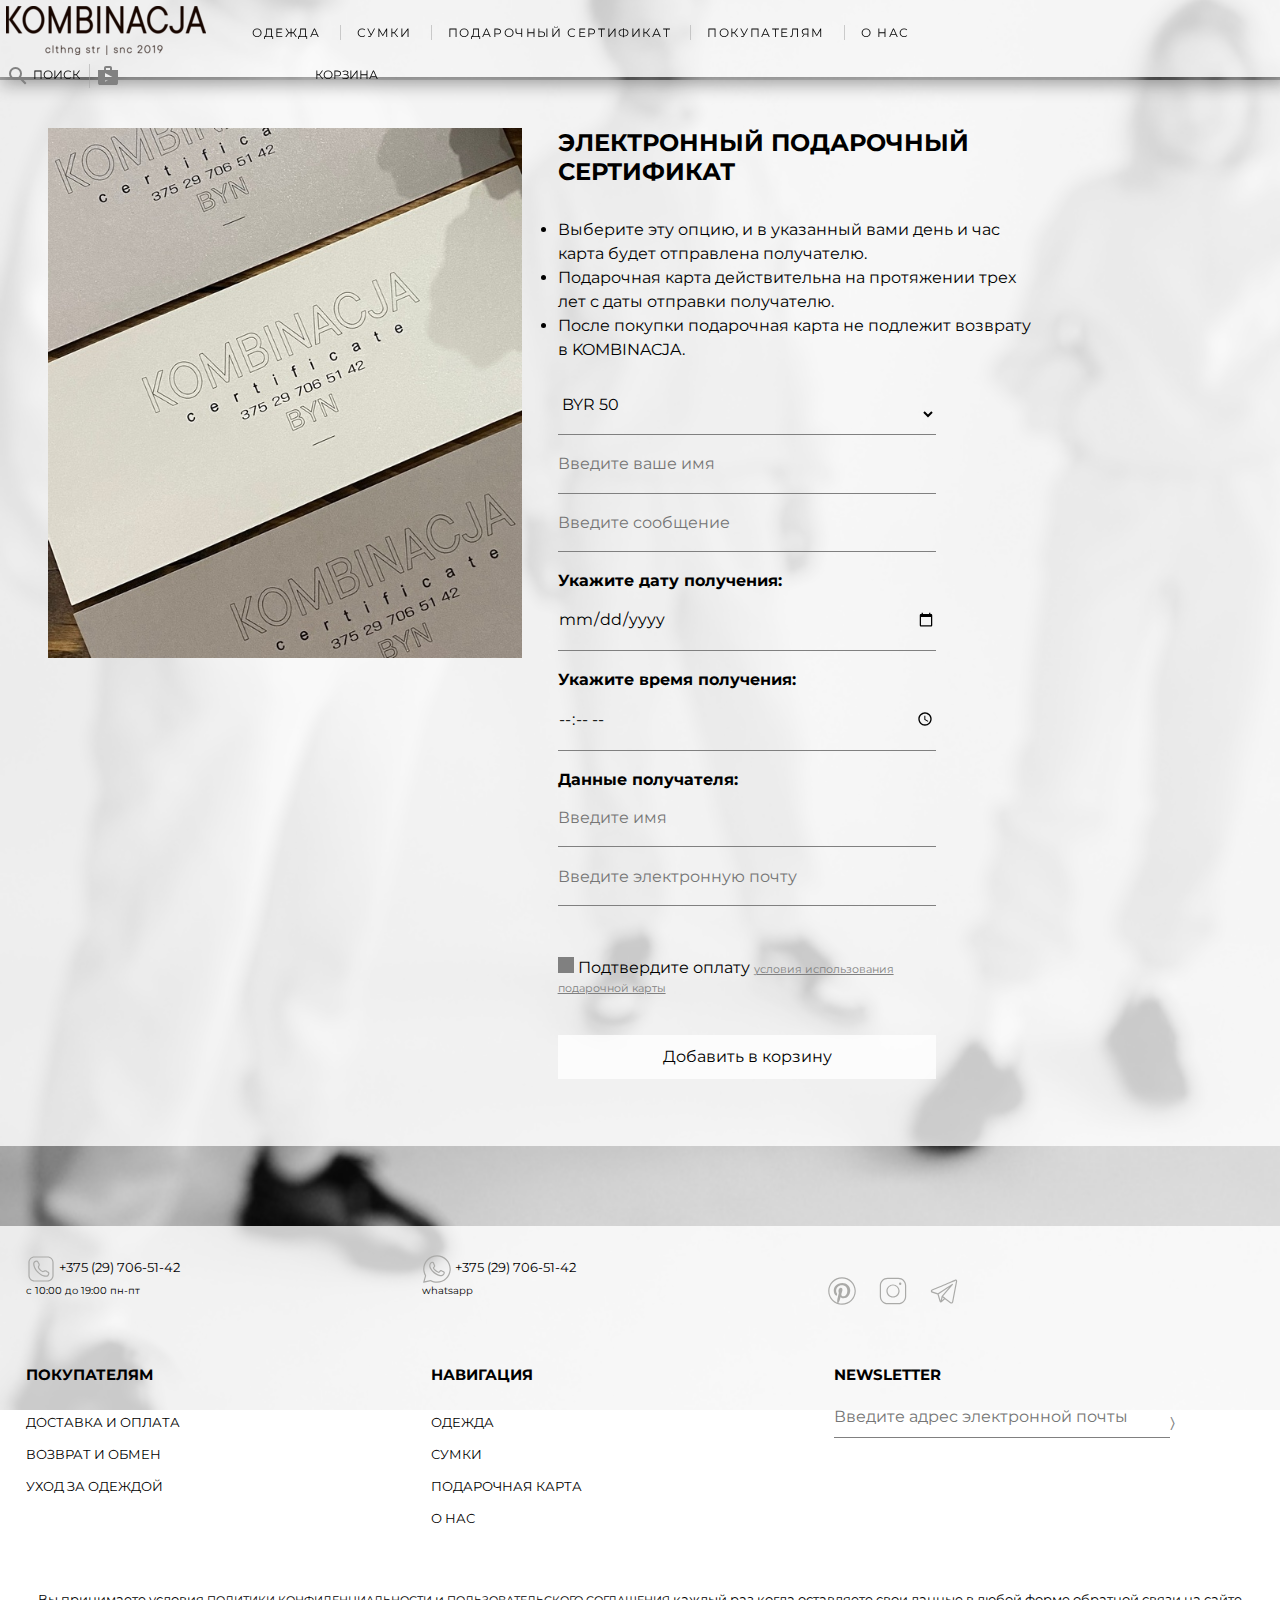
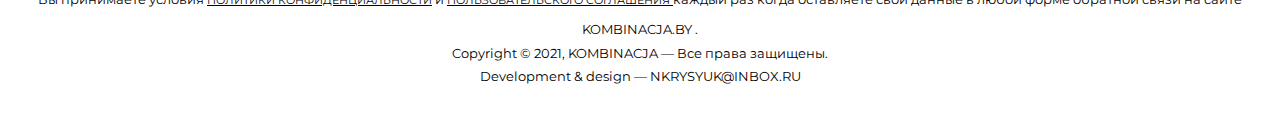
<file: gift_card.html>
<!DOCTYPE html>
<html lang="en">

<head>
  <meta charset="UTF-8">
  <meta name="viewport" content="width=device-width, initial-scale=1">
  <meta property="og:type" content="website">
  <meta property="og:title" content="KOMBINACJA">
  <meta property="og:site_name" content="kombinacja.by">
  <meta property="og:url" content="gift-card.html">
  <meta property="og:description" content="Электронная подарочная карта KOMBINACJA.">
  <meta property="og:image" content="./images/for_open-graph.jpg">
  <meta property="og:image:width" content="968">
  <meta property="og:image:height" content="504">
  <title>KOMBINACJA</title>
  <link rel="shortcut icon" href="./favicon/favicon.ico">
  <link rel="stylesheet" href="./css/shared.css">
  <link rel="stylesheet" href="./css/style_gift_card.css">
  <link href="https://fonts.googleapis.com/icon?family=Material+Icons" rel="stylesheet">
  <link
    href="https://fonts.googleapis.com/css2?family=Jura:wght@300;400&family=M+PLUS+1:wght@200&family=Montserrat:wght@300&family=Raleway:wght@200&family=Roboto+Condensed:ital,wght@0,300;0,700;1,700&family=Shippori+Antique+B1&family=Source+Sans+Pro&display=swap"
    rel="stylesheet">
  <link
    href="https://fonts.googleapis.com/css2?family=Jura:wght@300;400&family=M+PLUS+1:wght@200&family=Montserrat:wght@300&family=Raleway:wght@200&family=Roboto+Condensed:ital,wght@0,300;0,700;1,700&family=Roboto:wght@300&family=Shippori+Antique+B1&family=Source+Sans+Pro&display=swap"
    rel="stylesheet">
</head>

<body>
  <div role="button" class="btn-toTop" id="toTop"></div>
  <section role="search" id="search" class="search">
    <a role="button" href="javascript:void(0)" class="btn-close" onclick="closeSearch()">×</a>
    <input class="search__input" type="search" placeholder="Введите поисковой запрос">
    <div class="search-resalt">
      <h3 class="header">Часто ищут:</h3>
      <ul class="search-resalt__list">
        <li><a href="./clothes.html?type=t-shirt">Футболки/Лонгсливы</a></li>
        <li><a href="./clothes.html?type=shirts">Рубашки</a></li>
        <li><a href="./clothes.html?type=dress">Платья</a></li>
        <li><a href="./clothes.html?type=costumes">Костюмы</a></li>
      </ul>
    </div>
  </section>
  <section id="bag" class="bag">
    <a role="button" href="javascript:void(0)" class="btn-close" onclick="closeBag()">×</a>
    <div class="bag-wrapper">
      <ul>
        <li class="bag__tablinks" onclick="openContentBag(event, 'my-bag')">
          <span class="material-icons">
            shopping_bag
          </span>
          Моя корзина(0)
        </li>
        <li class="bag__tablinks" onclick="openContentBag(event, 'favorite')">
          <span class="material-icons ">
            favorite
          </span>
          Избранное(0)
        </li>
      </ul>
      <div id="my-bag" class="bag__content">
        <span class="bag__content-info">Корзина пустая.</span> <br>Чтобы добавить в корзину
        понравившийся товар, нажмите <br>
        «Добавить в корзину».
      </div>
      <div id="favorite" class="bag__content">
        <span class="bag__content-info">У вас еще нет сохраненных товаров!</span>
        Проверьте, нет ли у вас товаров в корзине.
        Купите их, пока они не закончились!
      </div>
    </div>
  </section>
  <header class="main-header">
    <section role="banner" class="logo">
      <span role="button" class="material-icons" onclick="openMobileMenu()">
        menu
      </span>
      <a href="./index.html">
        <img src="./images/3_kombinacja_лого_черн.OULWl.png" alt="KOMBINACJA" title="KOMBINACJA">
      </a>
    </section>
    <section role="navigation" class="main-header__mobile-menu" id="mobile-menu">
      <a href="javascript:void(0)" class="btn-close" onclick="closeMobileMenu()">×</a>
      <nav class="mobile-menu_wrapper">
        <ul class="mobile-menu-list" role="tree">
          <li><a href="javascript:void(0)" class="accordion" role="treeitem">Одежда <span>+</span></a>
            <ul class="mobile-submenu">
              <li><a href="./clothes.html?type=t-shirt">Футболки/Лонгсливы</a></li>
              <li><a href="./clothes.html?type=shirts">Рубашки</a></li>
              <li><a href="./clothes.html?type=dress">Платья</a></li>
              <li><a href="./clothes.html?type=costumes">Костюмы</a></li>
            </ul>
          </li>
          <li><a href="javascript:void(0)" class="accordion" role="treeitem">Сумки<span>+</span></a>
            <ul class="mobile-submenu">
              <li><a href="./bags.html?type=shoppers">Шопперы</a></li>
              <li><a href="./bags.html?type=waist_bags">Поясные</a></li>
            </ul>
          </li>
          <li><a href="./gift_card.html" target="_blank">Подарочная карта</a></li>
          <li><a href="./buyers.html" target="_blank">Покупателям</a></li>
          <li><a href="./about.html" target="_blank">О нас</a></li>
        </ul>
      </nav>
    </section>
    <section role="navigation" class="main-header__menu">
      <ul class="menu-list" role="tree">
        <li class="clothes menu-list__item"><a href="./clothes.html?type=t-shirt" role="treeitem">Одежда</a>
          <div class="hidden-block">
            <ul class="hidden-block__submenu">
              <li><a href="./clothes.html?type=t-shirt">Футболки/Лонгсливы</a></li>
              <li><a href="./clothes.html?type=shirts">Рубашки</a></li>
              <li><a href="./clothes.html?type=dress">Платья</a></li>
              <li><a href="./clothes.html?type=costumes">Костюмы</a></li>
            </ul>
            <div class="hidden-block__img-wrapper">
              <img src="./images/clothes.jpg" alt="Футболка">
              <img src="./images/clothes1.JPG" alt="Костюм">
              <img src="./images/clothes2.jpg" alt="Костюм">
            </div>
          </div>
        </li>
        <li class="bags menu-list__item"><a href="bags.html?type=shoppers" role="treeitem">Сумки</a>
          <div class="hidden-block">
            <ul class="hidden-block__submenu">
              <li><a href="./bags.html?type=shoppers">Шопперы</a></li>
              <li><a href="./bags.html?type=waist_bags">Поясные</a></li>
            </ul>
            <div class="hidden-block__img-wrapper">
              <img src="./images/bag.jpg" alt="Сумка">
              <img src="./images/bag1.jpg" alt="Сумка">
              <img src="./images/bag2.jpg" alt="Сумка">
            </div>
          </div>
        </li>
        <li class="gift-card"><a href="./gift_card.html" target="_blank">Подарочный сертификат</a></li>
        <li class="buyers"><a href="./buyers.html" target="_blank">Покупателям</a></li>
        <li class="about"><a href="./about.html" target="_blank">О нас</a></li>
      </ul>
    </section>

    <section class="main-header__toolbar">
      <ul class="toolbar-list">
        <li class="icon_search" onclick="openSearch()">
          <span class="material-icons">search</span>
          <span class="material-icons-title">Поиск</span>
        </li>
        <li class="icon_bag" onclick="openBag()">
          <span class="material-icons">shopping_bag</span>
          <span class="material-icons-title">Корзина</span>
        </li>
      </ul>
    </section>
    <div class="main-header__progress-bar">
      <div class="progress-bar" id="myBar">
      </div>
    </div>
  </header>
  <main role="main">
    <section class="gift-card-wrapper">
      <img src="./images/IMG_02471111.JPG" alt="Электронный подарочный сертификат"
        title="Электронный подарочный сертификат">
      <article class="gift-card__details">
        <h2 class="gift-card__details-title">ЭЛЕКТРОННЫЙ ПОДАРОЧНЫЙ СЕРТИФИКАТ</h2>
        <ul class="gift-card__info-list">
          <li class="info-list__item">
            Выберите эту опцию,
            и в указанный вами день и час карта будет отправлена получателю.
          </li>
          <li class="info-list__item">
            Подарочная карта действительна на протяжении
            трех лет с даты отправки получателю.
          </li>
          <li class="info-list__item">
            После покупки подарочная карта не подлежит возврату в KOMBINACJA.
          </li>
        </ul>
        <div>
          <form class="gift-card__form" action="">
            <select name="gift-card_sum" id="gift-card_sum">
              <option value="50">BYR 50</option>
              <option value="100">BYR 100</option>
              <option value="200">BYR 200</option>
            </select>
            <input type="text" placeholder="Введите ваше имя" pattern="[А-Яа-яЁё\s]{1,15}">
            <input type="text" placeholder="Введите сообщение" pattern="[А-Яа-яЁё\s]{1,200}">
            <p>Укажите дату получения:</p>
            <input type="date" placeholder="Дата доставки">
            <p>Укажите время получения:</p>
            <input type="time" placeholder="Время доставки">
            <p>Данные получателя:</p>
            <input type="text" placeholder="Введите имя" pattern="[А-Яа-яЁё\s]{1,15}">
            <input type="email" placeholder="Введите электронную почту" id="mail" name="mail" required minlength="8">
            <span class="error" aria-live="polite"></span>
            <input id="politica" type="checkbox">
            <label for="politica">
              <div role="checkbox" class="checked-place" onclick='Checked(this)'></div>
              <span>Подтвердите оплату</span>
              <a class="politica" href="">Условия использования подарочной карты</a>
            </label>
            <button class="btn-add_into_bag" type="submit">Добавить в корзину</button>
          </form>
        </div>
      </article>
    </section>
  </main>
  <footer class="footer">
    <div class="footer-wrapper">
      <div class="footer__contacts">
        <ul class="footer__contacts-list">
          <li>
            <svg xmlns="http://www.w3.org/2000/svg" x="0px" y="0px" width="30" height="30" viewBox="0 0 50 50"
              style=" fill:rgb(170,170,168) ;">
              <path
                d="M 14 3.9902344 C 8.4886661 3.9902344 4 8.4789008 4 13.990234 L 4 35.990234 C 4 41.501568 8.4886661 45.990234 14 45.990234 L 36 45.990234 C 41.511334 45.990234 46 41.501568 46 35.990234 L 46 13.990234 C 46 8.4789008 41.511334 3.9902344 36 3.9902344 L 14 3.9902344 z M 14 5.9902344 L 36 5.9902344 C 40.430666 5.9902344 44 9.5595687 44 13.990234 L 44 35.990234 C 44 40.4209 40.430666 43.990234 36 43.990234 L 14 43.990234 C 9.5693339 43.990234 6 40.4209 6 35.990234 L 6 13.990234 C 6 9.5595687 9.5693339 5.9902344 14 5.9902344 z M 18.048828 11.035156 C 16.003504 10.946776 14.45113 11.723922 13.474609 12.658203 C 12.986349 13.125343 12.633832 13.625179 12.392578 14.091797 C 12.151324 14.558415 11.998047 14.943108 11.998047 15.443359 C 11.998047 15.398799 11.987059 15.632684 11.980469 15.904297 C 11.973869 16.17591 11.97507 16.542045 12 16.984375 C 12.04996 17.869036 12.199897 19.065677 12.597656 20.484375 C 13.393174 23.321771 15.184446 27.043821 19.070312 30.929688 C 22.95618 34.815554 26.678014 36.606575 29.515625 37.402344 C 30.93443 37.800228 32.130881 37.949937 33.015625 38 C 33.457997 38.02503 33.822105 38.026091 34.09375 38.019531 C 34.365395 38.012931 34.601049 38.001953 34.556641 38.001953 C 35.056892 38.001953 35.441585 37.848676 35.908203 37.607422 C 36.374821 37.366168 36.874657 37.013651 37.341797 36.525391 C 38.276078 35.54887 39.053222 33.996496 38.964844 31.951172 C 38.922907 30.975693 38.381316 30.111858 37.582031 29.599609 C 36.96435 29.203814 36.005458 28.589415 34.753906 27.789062 C 33.301811 26.861299 31.44451 26.795029 29.929688 27.625 L 30.015625 27.582031 L 28.837891 28.087891 L 28.751953 28.148438 C 28.465693 28.349428 28.111154 28.386664 27.789062 28.251953 C 26.886813 27.874649 25.480985 27.133329 24.173828 25.826172 C 22.866671 24.519015 22.125351 23.113186 21.748047 22.210938 C 21.613336 21.888845 21.650568 21.534307 21.851562 21.248047 L 21.912109 21.162109 L 22.417969 19.984375 L 22.375 20.070312 C 23.204764 18.555868 23.140248 16.698619 22.210938 15.246094 C 21.410584 13.994542 20.796186 13.03565 20.400391 12.417969 C 19.888142 11.618684 19.02431 11.077096 18.048828 11.035156 z M 17.962891 13.033203 C 18.243409 13.045263 18.533045 13.209378 18.716797 13.496094 C 19.113001 14.114413 19.727696 15.07377 20.527344 16.324219 C 21.058033 17.153694 21.09533 18.243821 20.621094 19.109375 L 20.597656 19.152344 L 20.115234 20.279297 L 20.214844 20.097656 C 19.623835 20.939396 19.505055 22.032514 19.902344 22.982422 C 20.35304 24.060173 21.214923 25.695392 22.759766 27.240234 C 24.304608 28.785077 25.939827 29.64696 27.017578 30.097656 C 27.967486 30.494945 29.060604 30.376165 29.902344 29.785156 L 29.720703 29.884766 L 30.847656 29.402344 L 30.890625 29.378906 C 31.755801 28.904877 32.845877 28.944375 33.675781 29.474609 L 33.675781 29.472656 C 34.92623 30.272304 35.885587 30.886999 36.503906 31.283203 C 36.790622 31.466955 36.954736 31.756591 36.966797 32.037109 C 37.032417 33.555785 36.504954 34.506599 35.896484 35.142578 C 35.59225 35.460568 35.262335 35.691348 34.990234 35.832031 C 34.718133 35.972715 34.457889 36.001953 34.556641 36.001953 C 34.373232 36.001953 34.276633 36.013981 34.046875 36.019531 C 33.817117 36.025131 33.509144 36.025436 33.128906 36.003906 C 32.368431 35.960876 31.318757 35.831053 30.054688 35.476562 C 27.526547 34.767581 24.137509 33.168759 20.484375 29.515625 C 16.831241 25.862491 15.232169 22.473167 14.523438 19.945312 C 14.169071 18.681386 14.039037 17.631464 13.996094 16.871094 C 13.974624 16.490908 13.974899 16.18286 13.980469 15.953125 C 13.986069 15.72339 13.998047 15.626918 13.998047 15.443359 C 13.998047 15.542109 14.027287 15.281867 14.167969 15.009766 C 14.308652 14.737665 14.539432 14.40775 14.857422 14.103516 C 15.493401 13.495046 16.444215 12.967581 17.962891 13.033203 z">
              </path>
            </svg>
            <a href="tel:8 800 350-93-85" title="Связаться с нами по мобильному телефону">
              +375 (29) 706-51-42
            </a>
            <span class="contacts-info">c 10:00 до 19:00 пн-пт</span>
          </li>
          <li>
            <svg xmlns="http://www.w3.org/2000/svg" x="0px" y="0px" width="30" height="30" viewBox="0 0 50 50"
              style=" fill:rgb(170,170,168) ;">
              <path
                d="M 25 2 C 12.309534 2 2 12.309534 2 25 C 2 29.079097 3.1186875 32.88588 4.984375 36.208984 L 2.0371094 46.730469 A 1.0001 1.0001 0 0 0 3.2402344 47.970703 L 14.210938 45.251953 C 17.434629 46.972929 21.092591 48 25 48 C 37.690466 48 48 37.690466 48 25 C 48 12.309534 37.690466 2 25 2 z M 25 4 C 36.609534 4 46 13.390466 46 25 C 46 36.609534 36.609534 46 25 46 C 21.278025 46 17.792121 45.029635 14.761719 43.333984 A 1.0001 1.0001 0 0 0 14.033203 43.236328 L 4.4257812 45.617188 L 7.0019531 36.425781 A 1.0001 1.0001 0 0 0 6.9023438 35.646484 C 5.0606869 32.523592 4 28.890107 4 25 C 4 13.390466 13.390466 4 25 4 z M 16.642578 13 C 16.001539 13 15.086045 13.23849 14.333984 14.048828 C 13.882268 14.535548 12 16.369511 12 19.59375 C 12 22.955271 14.331391 25.855848 14.613281 26.228516 L 14.615234 26.228516 L 14.615234 26.230469 C 14.588494 26.195329 14.973031 26.752191 15.486328 27.419922 C 15.999626 28.087653 16.717405 28.96464 17.619141 29.914062 C 19.422612 31.812909 21.958282 34.007419 25.105469 35.349609 C 26.554789 35.966779 27.698179 36.339417 28.564453 36.611328 C 30.169845 37.115426 31.632073 37.038799 32.730469 36.876953 C 33.55263 36.755876 34.456878 36.361114 35.351562 35.794922 C 36.246248 35.22873 37.12309 34.524722 37.509766 33.455078 C 37.786772 32.688244 37.927591 31.979598 37.978516 31.396484 C 38.003976 31.104927 38.007211 30.847602 37.988281 30.609375 C 37.969311 30.371148 37.989581 30.188664 37.767578 29.824219 C 37.302009 29.059804 36.774753 29.039853 36.224609 28.767578 C 35.918939 28.616297 35.048661 28.191329 34.175781 27.775391 C 33.303883 27.35992 32.54892 26.991953 32.083984 26.826172 C 31.790239 26.720488 31.431556 26.568352 30.914062 26.626953 C 30.396569 26.685553 29.88546 27.058933 29.587891 27.5 C 29.305837 27.918069 28.170387 29.258349 27.824219 29.652344 C 27.819619 29.649544 27.849659 29.663383 27.712891 29.595703 C 27.284761 29.383815 26.761157 29.203652 25.986328 28.794922 C 25.2115 28.386192 24.242255 27.782635 23.181641 26.847656 L 23.181641 26.845703 C 21.603029 25.455949 20.497272 23.711106 20.148438 23.125 C 20.171937 23.09704 20.145643 23.130901 20.195312 23.082031 L 20.197266 23.080078 C 20.553781 22.728924 20.869739 22.309521 21.136719 22.001953 C 21.515257 21.565866 21.68231 21.181437 21.863281 20.822266 C 22.223954 20.10644 22.02313 19.318742 21.814453 18.904297 L 21.814453 18.902344 C 21.828863 18.931014 21.701572 18.650157 21.564453 18.326172 C 21.426943 18.001263 21.251663 17.580039 21.064453 17.130859 C 20.690033 16.232501 20.272027 15.224912 20.023438 14.634766 L 20.023438 14.632812 C 19.730591 13.937684 19.334395 13.436908 18.816406 13.195312 C 18.298417 12.953717 17.840778 13.022402 17.822266 13.021484 L 17.820312 13.021484 C 17.450668 13.004432 17.045038 13 16.642578 13 z M 16.642578 15 C 17.028118 15 17.408214 15.004701 17.726562 15.019531 C 18.054056 15.035851 18.033687 15.037192 17.970703 15.007812 C 17.906713 14.977972 17.993533 14.968282 18.179688 15.410156 C 18.423098 15.98801 18.84317 16.999249 19.21875 17.900391 C 19.40654 18.350961 19.582292 18.773816 19.722656 19.105469 C 19.863021 19.437122 19.939077 19.622295 20.027344 19.798828 L 20.027344 19.800781 L 20.029297 19.802734 C 20.115837 19.973483 20.108185 19.864164 20.078125 19.923828 C 19.867096 20.342656 19.838461 20.445493 19.625 20.691406 C 19.29998 21.065838 18.968453 21.483404 18.792969 21.65625 C 18.639439 21.80707 18.36242 22.042032 18.189453 22.501953 C 18.016221 22.962578 18.097073 23.59457 18.375 24.066406 C 18.745032 24.6946 19.964406 26.679307 21.859375 28.347656 C 23.05276 29.399678 24.164563 30.095933 25.052734 30.564453 C 25.940906 31.032973 26.664301 31.306607 26.826172 31.386719 C 27.210549 31.576953 27.630655 31.72467 28.119141 31.666016 C 28.607627 31.607366 29.02878 31.310979 29.296875 31.007812 L 29.298828 31.005859 C 29.655629 30.601347 30.715848 29.390728 31.224609 28.644531 C 31.246169 28.652131 31.239109 28.646231 31.408203 28.707031 L 31.408203 28.708984 L 31.410156 28.708984 C 31.487356 28.736474 32.454286 29.169267 33.316406 29.580078 C 34.178526 29.990889 35.053561 30.417875 35.337891 30.558594 C 35.748225 30.761674 35.942113 30.893881 35.992188 30.894531 C 35.995572 30.982516 35.998992 31.07786 35.986328 31.222656 C 35.951258 31.624292 35.8439 32.180225 35.628906 32.775391 C 35.523582 33.066746 34.975018 33.667661 34.283203 34.105469 C 33.591388 34.543277 32.749338 34.852514 32.4375 34.898438 C 31.499896 35.036591 30.386672 35.087027 29.164062 34.703125 C 28.316336 34.437036 27.259305 34.092596 25.890625 33.509766 C 23.114812 32.325956 20.755591 30.311513 19.070312 28.537109 C 18.227674 27.649908 17.552562 26.824019 17.072266 26.199219 C 16.592866 25.575584 16.383528 25.251054 16.208984 25.021484 L 16.207031 25.019531 C 15.897202 24.609805 14 21.970851 14 19.59375 C 14 17.077989 15.168497 16.091436 15.800781 15.410156 C 16.132721 15.052495 16.495617 15 16.642578 15 z">
              </path>
            </svg>
            <a href="https://api.whatsapp.com/send?phone=79858819304" title="Связаться с нами в whatsapp">
              +375 (29) 706-51-42
            </a>
            <span class="contacts-info">whatsapp</span>
          </li>
          <li>
            <ul>
              <li class="social-icons"><a href="https://www.instagram.com/kombinacja.by/" title="Мы в Pinterest">
                  <svg xmlns="http://www.w3.org/2000/svg" x="0px" y="0px" width="30" height="30" viewBox="0 0 50 50"
                    style=" fill:rgb(170,170,168) ;">
                    <path
                      d="M 25 2 C 12.309295 2 2 12.309295 2 25 C 2 37.690705 12.309295 48 25 48 C 37.690705 48 48 37.690705 48 25 C 48 12.309295 37.690705 2 25 2 z M 25 4 C 36.609825 4 46 13.390175 46 25 C 46 36.609825 36.609825 46 25 46 C 22.876355 46 20.82771 45.682142 18.896484 45.097656 C 19.75673 43.659418 20.867347 41.60359 21.308594 39.90625 C 21.570728 38.899887 22.648438 34.794922 22.648438 34.794922 C 23.348841 36.132057 25.395277 37.263672 27.574219 37.263672 C 34.058123 37.263672 38.732422 31.300682 38.732422 23.890625 C 38.732422 16.78653 32.935409 11.472656 25.476562 11.472656 C 16.196831 11.472656 11.271484 17.700825 11.271484 24.482422 C 11.271484 27.636307 12.94892 31.562193 15.634766 32.8125 C 16.041611 33.001865 16.260073 32.919834 16.353516 32.525391 C 16.425459 32.226044 16.788267 30.766792 16.951172 30.087891 C 17.003269 29.871239 16.978043 29.68405 16.802734 29.470703 C 15.913793 28.392399 15.201172 26.4118 15.201172 24.564453 C 15.201172 19.822048 18.791452 15.232422 24.908203 15.232422 C 30.18976 15.232422 33.888672 18.832872 33.888672 23.980469 C 33.888672 29.796219 30.95207 33.826172 27.130859 33.826172 C 25.020554 33.826172 23.440361 32.080359 23.947266 29.939453 C 24.555054 27.38426 25.728516 24.626944 25.728516 22.78125 C 25.728516 21.130713 24.842754 19.753906 23.007812 19.753906 C 20.850369 19.753906 19.117188 21.984457 19.117188 24.974609 C 19.117187 26.877359 19.761719 28.166016 19.761719 28.166016 C 19.761719 28.166016 17.630543 37.176514 17.240234 38.853516 C 16.849091 40.52931 16.953851 42.786365 17.115234 44.466797 C 9.421139 41.352465 4 33.819328 4 25 C 4 13.390175 13.390175 4 25 4 z">
                    </path>
                  </svg>
                </a></li>
              <li class="social-icons"><a href="https://www.instagram.com/kombinacja.by/" title="Мы в Instagram">
                  <svg xmlns="http://www.w3.org/2000/svg" x="0px" y="0px" width="30" height="30" viewBox="0 0 50 50"
                    style=" fill:rgb(170,170,168);">
                    <path
                      d="M 16 3 C 8.8324839 3 3 8.8324839 3 16 L 3 34 C 3 41.167516 8.8324839 47 16 47 L 34 47 C 41.167516 47 47 41.167516 47 34 L 47 16 C 47 8.8324839 41.167516 3 34 3 L 16 3 z M 16 5 L 34 5 C 40.086484 5 45 9.9135161 45 16 L 45 34 C 45 40.086484 40.086484 45 34 45 L 16 45 C 9.9135161 45 5 40.086484 5 34 L 5 16 C 5 9.9135161 9.9135161 5 16 5 z M 37 11 A 2 2 0 0 0 35 13 A 2 2 0 0 0 37 15 A 2 2 0 0 0 39 13 A 2 2 0 0 0 37 11 z M 25 14 C 18.936712 14 14 18.936712 14 25 C 14 31.063288 18.936712 36 25 36 C 31.063288 36 36 31.063288 36 25 C 36 18.936712 31.063288 14 25 14 z M 25 16 C 29.982407 16 34 20.017593 34 25 C 34 29.982407 29.982407 34 25 34 C 20.017593 34 16 29.982407 16 25 C 16 20.017593 20.017593 16 25 16 z">
                    </path>
                  </svg>
                </a></li>
              <li class="social-icons "><a href="https://www.instagram.com/kombinacja.by/" title="Мы в Telegram">
                  <svg xmlns="http://www.w3.org/2000/svg" x="0px" y="0px" width="30" height="30" viewBox="0 0 50 50"
                    style=" fill:rgb(170,170,168);">
                    <path
                      d="M 44.376953 5.9863281 C 43.889905 6.0076957 43.415817 6.1432497 42.988281 6.3144531 C 42.565113 6.4845113 40.128883 7.5243408 36.53125 9.0625 C 32.933617 10.600659 28.256963 12.603668 23.621094 14.589844 C 14.349356 18.562196 5.2382813 22.470703 5.2382812 22.470703 L 5.3046875 22.445312 C 5.3046875 22.445312 4.7547875 22.629122 4.1972656 23.017578 C 3.9185047 23.211806 3.6186028 23.462555 3.3730469 23.828125 C 3.127491 24.193695 2.9479735 24.711788 3.015625 25.259766 C 3.2532479 27.184511 5.2480469 27.730469 5.2480469 27.730469 L 5.2558594 27.734375 L 14.158203 30.78125 C 14.385177 31.538434 16.858319 39.792923 17.402344 41.541016 C 17.702797 42.507484 17.984013 43.064995 18.277344 43.445312 C 18.424133 43.635633 18.577962 43.782915 18.748047 43.890625 C 18.815627 43.933415 18.8867 43.965525 18.957031 43.994141 C 18.958531 43.994806 18.959437 43.99348 18.960938 43.994141 C 18.969579 43.997952 18.977708 43.998295 18.986328 44.001953 L 18.962891 43.996094 C 18.979231 44.002694 18.995359 44.013801 19.011719 44.019531 C 19.043456 44.030655 19.062905 44.030268 19.103516 44.039062 C 20.123059 44.395042 20.966797 43.734375 20.966797 43.734375 L 21.001953 43.707031 L 26.470703 38.634766 L 35.345703 45.554688 L 35.457031 45.605469 C 37.010484 46.295216 38.415349 45.910403 39.193359 45.277344 C 39.97137 44.644284 40.277344 43.828125 40.277344 43.828125 L 40.310547 43.742188 L 46.832031 9.7519531 C 46.998903 8.9915162 47.022612 8.334202 46.865234 7.7402344 C 46.707857 7.1462668 46.325492 6.6299361 45.845703 6.34375 C 45.365914 6.0575639 44.864001 5.9649605 44.376953 5.9863281 z M 44.429688 8.0195312 C 44.627491 8.0103707 44.774102 8.032983 44.820312 8.0605469 C 44.866523 8.0881109 44.887272 8.0844829 44.931641 8.2519531 C 44.976011 8.419423 45.000036 8.7721605 44.878906 9.3242188 L 44.875 9.3359375 L 38.390625 43.128906 C 38.375275 43.162926 38.240151 43.475531 37.931641 43.726562 C 37.616914 43.982653 37.266874 44.182554 36.337891 43.792969 L 26.632812 36.224609 L 26.359375 36.009766 L 26.353516 36.015625 L 23.451172 33.837891 L 39.761719 14.648438 A 1.0001 1.0001 0 0 0 38.974609 13 A 1.0001 1.0001 0 0 0 38.445312 13.167969 L 14.84375 28.902344 L 5.9277344 25.849609 C 5.9277344 25.849609 5.0423771 25.356927 5 25.013672 C 4.99765 24.994652 4.9871961 25.011869 5.0332031 24.943359 C 5.0792101 24.874869 5.1948546 24.759225 5.3398438 24.658203 C 5.6298218 24.456159 5.9609375 24.333984 5.9609375 24.333984 L 5.9941406 24.322266 L 6.0273438 24.308594 C 6.0273438 24.308594 15.138894 20.399882 24.410156 16.427734 C 29.045787 14.44166 33.721617 12.440122 37.318359 10.902344 C 40.914175 9.3649615 43.512419 8.2583658 43.732422 8.1699219 C 43.982886 8.0696253 44.231884 8.0286918 44.429688 8.0195312 z M 33.613281 18.792969 L 21.244141 33.345703 L 21.238281 33.351562 A 1.0001 1.0001 0 0 0 21.183594 33.423828 A 1.0001 1.0001 0 0 0 21.128906 33.507812 A 1.0001 1.0001 0 0 0 20.998047 33.892578 A 1.0001 1.0001 0 0 0 20.998047 33.900391 L 19.386719 41.146484 C 19.35993 41.068197 19.341173 41.039555 19.3125 40.947266 L 19.3125 40.945312 C 18.800713 39.30085 16.467362 31.5161 16.144531 30.439453 L 33.613281 18.792969 z M 22.640625 35.730469 L 24.863281 37.398438 L 21.597656 40.425781 L 22.640625 35.730469 z">
                    </path>
                  </svg>
                </a></li>
            </ul>
          </li>
        </ul>
      </div>
      <div class="footer__consumer">
        <h3 class="header">Покупателям</h3>
        <ul class="footer__consumer-list">
          <li><a href="./buyers.html">Доставка и оплата</a></li>
          <li><a href="./buyers.html">Возврат и обмен</a></li>
          <li><a href="./buyers.html">Уход за одеждой</a></li>
        </ul>
      </div>
      <div class="footer__navigation">
        <h3 class="header">Навигация</h3>
        <ul class="footer__navigation-list">
          <li><a href="./clothes.html?type=t-shirt">Одежда</a></li>
          <li><a href="./bags.html?type=shoppers">Сумки</a></li>
          <li><a href="./gift_card.html">Подарочная карта</a></li>
          <li><a href="./about.html">О нас</a></li>
        </ul>
      </div>
      <div class="footer__newsletter">
        <h3 class="header">Newsletter</h3>
        <input class="newsletter__input" type="email" placeholder="Введите адрес электронной почты">
        <a href="" role="button" class="newsletter__btn "><span class="arrow-right"></span></a>
      </div>
      <div class="footer__developer">
        <p>Вы принимаете условия <a href="" class="politica">политики конфиденциальности</a>
          и <a href="" class="politica"> пользовательского соглашения </a>
          каждый раз когда оставляете свои данные
          в любой форме обратной связи на сайте <a href="./index.html">kombinacja.by</a> .
        </p>
        <p role="contentinfo">
          Copyright © 2021, KOMBINACJA — Все права защищены.<br>
          Development & design —
          <a href="mailto:nkrysyuk@inbox.ru">nkrysyuk@inbox.ru</a>
        </p>
      </div>
    </div>
  </footer>
  <script src="https://ajax.googleapis.com/ajax/libs/jquery/1.7.1/jquery.min.js"></script>
  <script src="./scripts/skroll.js"></script>
  <script src="./scripts/shared.js"></script>
  <script src="./scripts/clothes.js"></script>
  <script src="./scripts/mobile-menu.js"></script>
  <script src="./scripts/gift-card.js"></script>
</body>

</html>
</file>
<file: css/style_index.css>
@import url(root_colors.css);

.main_index {
  display: -webkit-box;
  display: -ms-flexbox;
  display: flex;
  -webkit-box-orient: vertical;
  -webkit-box-direction: normal;
  -ms-flex-flow: column;
  flex-flow: column;
  margin-top: 5em;
}

.main_index__video {
  width: 100%;
  opacity: 0.7;
}

.video-wrapper {
  position: relative;
}

.video-wrapper::after {
  content: '';
  position: absolute;
  top: 0;
  left: 0;
  width: 100%;
  height: 100%;
  background-color: var(--transparent-light-gray);
}

.text-over-video {
  position: absolute;
  top: 30%;
  left: 50%;
  width: 100%;
  color: white;
  text-align: center;
  font-family: 'Raleway', sans-serif;
  font-size: 3em;
  line-height: 1.5em;
  -webkit-transform: translate(-50%, -50%);
  -ms-transform: translate(-50%, -50%);
  transform: translate(-50%, -50%);
  z-index: 20;
}

.text-over-video .nav_block {
  display: flex;
  justify-content: space-around;
  position: absolute;
  bottom: -120%;
  width: 100%;
  line-height: 0.5em;
}

.text-over-video .nav_block > * {
  position: relative;
  width: 20%;
  color: white;
  border-bottom: 0.016rem solid var(--transparent-white);
  font-size: 1.2rem;
}

.nav_block > *::after {
  position: absolute;
  bottom: 0;
  left: 0;
  right: 0;
  margin: 0;
  width: 0%;
  height: 1px;
  color: transparent;
  background: var(--transparent-yellow);
  text-align: left;
  content: '.';
  opacity: 0;
}

.nav_block > *:hover::after {
  animation: fill 0.7s forwards;
  -webkit-animation: fill 0.7s forwards;
  -moz-animation: fill 0.7s forwards;
  opacity: 1;
  z-index: -10;
}

@keyframes fill {
  0% {
    width: 0%;
    height: 1px;
  }

  100% {
    width: 100%;
    height: 100%;
    background: var(--transparent-gray);
  }
}

.img-wrapper {
  display: -webkit-box;
  display: -ms-flexbox;
  display: flex;
  -webkit-box-orient: horizontal;
  -webkit-box-direction: normal;
  -ms-flex-flow: row wrap;
  flex-flow: row wrap;
}

.img-wrapper > * {
  position: relative;
  flex: 1 auto;
  -webkit-box-flex: 1;
  -ms-flex: 1 auto;
  width: 50%;
  -webkit-transition: all 0.7s ease-in-out;
  -o-transition: all 0.7s ease-in-out;
  transition: all 0.7s ease-in-out;
}

.img-wrapper img {
  position: relative;
  width: 100%;
}

.costums {
  flex: 1 100%;
  -webkit-box-flex: 1;
  -ms-flex: 1 100%;
}

.section-title {
  position: absolute;
  top: 50%;
  left: 50%;
  color: gray;
  background-color: white;
  text-transform: uppercase;
  font-size: 3em;
  -webkit-transform: translate(-50%, -50%);
  -ms-transform: translate(-50%, -50%);
  transform: translate(-50%, -50%);
  z-index: 1;
}

@media screen and (max-width : 1300px) {
  .text-over-video {
    font-size: 1.8em;
  }

  .text-over-video .nav_block {
    line-height: 0.8em;
  }
}

@media screen and (max-width : 768px) {
  .video-wrapper {
    display: none;
  }

  .section-title {
    font-size: 2.1em;
  }

  .img-wrapper > * {
    width: 100%;
  }
}

@media screen and (max-width : 370px) {
  .section-title {
    font-size: 1.8em;
  }
}

@media screen and (min-width : 768px) {

  .img-wrapper > *:hover {
    -webkit-transform: scale(0.95);
    -ms-transform: scale(0.95);
    transform: scale(0.95);
  }

  .img-wrapper > *:hover a::after {
    content: '';
    position: absolute;
    top: 0;
    left: 0;
    width: 100%;
    height: 100%;
    background-color: var(--transparent-gray);
    cursor: pointer;
  }
}
</file>
<file: css/shared.css>
@import url(root_colors.css);

:root {
  --button-bg-color: var(--bluish-gray);
  --material-icons-bg-color: var(--bluish-gray);
}

* {
  margin: 0;
  padding: 0;
  -webkit-box-sizing: border-box;
  box-sizing: border-box;
  font-family: 'Montserrat', sans-serif;
}

body {
  background: url(../images/DSCF4626-2.JPG) center center no-repeat;
  background-size: cover;
  background-attachment: fixed;
  overflow-x: hidden;
}

a {
  text-decoration: none;
  text-transform: uppercase;
}

ul {
  list-style: none;
}

input:focus {
  outline-style: none;
}

/*____main-header__menu___*/

.main-header {
  display: flex;
  flex-flow: row wrap;
  position: fixed;
  top: 0;
  left: 0;
  width: 100%;
  height: 77px;
  background-color: var(--transparent-white);
  box-shadow: 7px 9px 13px -7px #00000024, 5px 5px 15px 5px rgba(0, 0, 0, 0.24);
  align-items: center;
  font-size: 0.75rem;
  z-index: 100;
}

.main-header__toolbar {
  padding-right: 0.5em;
}

.logo {
  margin: 0.5em;
}

.menu-list li > a {
  margin: 0 1rem;
  color: black;
  letter-spacing: 0.1rem;
}

.menu-list li[class],
.toolbar-list li {
  display: inline-block;
  overflow: hidden;
  border-left: solid 1px var(--transparent-gray);
  vertical-align: middle;
  cursor: pointer;
}

.main-header__menu li:first-child,
.main-header__toolbar li:first-child {
  border-left: none;
}

.menu-list li:hover > a {
  font-weight: bold;
  text-decoration: underline;
}

.main-header__menu {
  flex: 1 0 auto;
  margin-left: 1.5rem;
}

.material-icons {
  vertical-align: middle;
  color: var(--material-icons-bg-color);
  font-size: 1.5rem;
}

.icon_search,
.icon_bag {
  padding: 0 0.5em;
  text-transform: uppercase;
  font-size: 0.75rem;
  cursor: pointer;
}

.header {
  margin-bottom: 1.5em;
  text-transform: uppercase;
}

/*___mobile-menu___*/

.main-header__mobile-menu {
  overflow-x: hidden;
  padding-top: 60px;
  height: 100%;
  width: 0;
  position: fixed;
  top: 0;
  left: 0;
  z-index: 200;
  background-color: var(--transparent-black);
  -webkit-transition: 0.5s;
  -o-transition: 0.5s;
  transition: 0.5s;
}

.btn-close {
  position: absolute;
  color: var(--button-bg-color);
  font-size: 5rem;
  -webkit-transition: all 0.3s ease-in;
  -o-transition: all 0.3s ease-in;
  transition: all 0.3s ease-in;
}

.main-header__mobile-menu .btn-close {
  position: absolute;
  top: 0;
  right: 0;
  margin-left: 0.2rem;
}

.mobile-menu-list a {
  color: white;
}

.mobile-menu-list {
  width: 75%;
  margin: auto;
  font-size: 1.3rem;
}

.mobile-submenu {
  display: none;
  overflow: hidden;
  margin: 1em;
}

.mobile-submenu a {
  border-left: 1px solid white;
  font-size: 0.8em;
}

.active, .accordion:hover {
  text-decoration: underline;
}

/*________footer______*/

.footer svg {
  vertical-align: middle;
}

.social-icons {
  display: inline-block;
  margin: 0.7em;
}

.footer__contacts-list > * {
  display: inline-block;
  width: 32%;
}

.footer-wrapper a {
  color: black;
  text-transform: uppercase;
  line-height: 2.5em;
}

.footer-wrapper {
  display: flex;
  flex-flow: row wrap;
  background-color: var(--transparent-white);
  font-size: 0.8em;
  z-index: 10;
}

.footer-wrapper > * {
  flex: 1 100%;
  padding: 2em;
}

.footer__consumer,
.footer__navigation,
.footer__newsletter {
  flex: 1 auto;
}

.footer__developer {
  text-align: center;
  font-size: 0.8rem;
}

.politica {
  padding-bottom: 0.3rem;
  color: gray;
  font-size: 0.7rem;
  text-align: center;
  text-decoration: underline;
  text-transform: lowercase;
}

.contacts-info {
  display: block;
  font-size: 0.8em;
}

.newsletter__input {
  width: 80%;
  padding-bottom: 0.7em;
  border-width: 0 0 1px;
  border-color: gray;
  background-color: inherit;
  font-size: 1rem;
}

.newsletter__btn {
  position: absolute;
  display: inline-block;
}

.arrow-right::before {
  content: "\232A";
  font-size: 1.2em;
  color: var(--button-bg-color);
}

/*____menu_clothes____*/

.hidden-block {
  position: absolute;
  visibility: hidden;
  transition: opacity 0.8s ease;
  opacity: 0;
}

.menu-list__item:hover .hidden-block {
  width: 100%;
  height: max-content;
  padding: 2em 0 1em 2em;
  visibility: visible;
  background-color: var(--transparent-yellow);
  opacity: 1;
}

.hidden-block__submenu {
  display: inline-block;
  vertical-align: top;
}

.hidden-block__submenu > * {
  margin: 0.5em;
  padding: 0.5em;
  border: none;
  font-size: 1.2em;
}

.hidden-block__img-wrapper {
  display: inline-block;
  width: 45%;
}

.hidden-block__img-wrapper > * {
  width: 32%;
}

/*search*/

.search {
  position: fixed;
  top: 0;
  left: 0;
  height: 0%;
  width: 100%;
  overflow-y: hidden;
  background-color: var(--transparent-black);
  -webkit-transition: 0.5s;
  -o-transition: 0.5s;
  transition: 0.5s;
  z-index: 200;
}

.search__input {
  position: relative;
  top: 25%;
  left: 50%;
  width: 50%;
  padding-bottom: 0.7em;
  border-width: 0 0 1px;
  color: white;
  border-color: gray;
  background-color: inherit;
  font-size: 1.5rem;
  -webkit-transform: translate(-50%, -50%);
  -ms-transform: translate(-50%, -50%);
  transform: translate(-50%, -50%);
}

.search .btn-close {
  top: 3rem;
  right: 2rem;
}

.search-resalt {
  position: relative;
  top: 25%;
  left: 25%;
  width: 30%;
}

.search-resalt__list a {
  color: white;
  text-transform: capitalize;
}

.search .header {
  color: white;
}

/*____bag_block___*/

.bag-wrapper {
  text-align: center;
}

.bag {
  position: fixed;
  right: 0;
  top: 0;
  width: 0;
  height: 100%;
  overflow-x: hidden;
  padding-top: 60px;
  background-color: var(--transparent-black);
  -webkit-transition: 0.5s;
  -o-transition: 0.5s;
  transition: 0.5s;
  z-index: 200;
}

.bag .btn-close {
  top: 0;
  left: 0;
  margin-left: 0.2rem;
}

.btn-close:hover {
  color: white
}

.bag__tablinks {
  display: inline-block;
  padding: 0.8em;
  color: white;
  font-size: 1rem;
  line-height: 3em;
  letter-spacing: 0.04rem;
  cursor: pointer;
}

.bag__tablinks.active_bag {
  border-bottom: 0.016em solid white;
}

.bag__content {
  display: none;
  margin: 6em auto;
  width: 12rem;
  color: white;
  text-align: center;
}

.bag__content-info {
  display: block;
  margin-bottom: 1em;
  font-weight: bold;
  font-size: 1.2em;
}

/*____progress_bar*/

.progress-bar {
  width: 0%;
  height: 0.3em;
  background: gray;
}

/*skroll*/

.btn-toTop::after {
  position: absolute;
  top: 50%;
  left: 50%;
  content: '↑';
  color: gray;
  font-size: 2rem;
  -webkit-transform: translate(-50%, -50%);
  -ms-transform: translate(-50%, -50%);
  transform: translate(-50%, -50%);
}

.btn-toTop {
  height: 100%;
  width: 2em;
  background-color: var(--transparent-white);
  text-align: center;
  padding: 0.5em;
  position: fixed;
  bottom: 0;
  right: 0;
  cursor: pointer;
  display: none;
  font-family: monospace;
  z-index: 90;
}

.main-header__progress-bar {
  flex: 1 100%;
}

.logo span {
  display: none;
}

@media screen and (max-width : 1200px) {
  .material-icons-title {
    display: none;
  }

  .main-header {
    font-size: 0.7rem;
  }

  .menu-list li > a {
    margin: 0 0.5rem;
  }

  .logo img {
    width: 90%;
  }

  .main-header__menu {
    margin: 0;
  }
}

@media screen and (max-width : 930px) {
  .menu-list {
    display: none;
    margin-top: 4em;
  }

  .logo {
    display: flex;
  }

  .logo img {
    position: relative;
    width: 70%;
    bottom: -11px;
    margin-left: 0.5rem;
  }

  .logo span {
    font-size: 3rem;
    display: inline-block;
    cursor: pointer;
  }

  .btn-toTop {
    bottom: 2em;
    right: 1em;
    height: 4em;
    width: 4em;
    border-radius: 50%;
  }

  .search__input {
    width: 70%;
    font-size: 1.2rem;
  }
}

@media screen and (max-width : 576px) {
  .footer-wrapper>* {
    text-align: center;
  }

  .footer__contacts-list {
    line-height: 2em;
  }

  .footer__contacts-list > * {
    display: block;
    width: 100%;
  }
}
</file>
<file: css/style_about.css>
@import url(root_colors.css);

:root {
  --overlay-bg-color: var(--tin);
}

.about-wrapper {
  position: relative;
}

.main-about {
  overflow-x: hidden;
}

.content {
  position: absolute;
  top: 32%;
  left: 50%;
  width: 80%;
  height: 680px;
  background-color: var(--transparent-white);
  -webkit-transform: translate(-50%, -50%);
  -ms-transform: translate(-50%, -50%);
  transform: translate(-50%, -50%);
}

.content__logo {
  position: absolute;
  top: 50%;
  left: 70%;
  width: max-content;
  -webkit-transform: translate(-50%, -50%);
  -ms-transform: translate(-50%, -50%);
  transform: translate(-50%, -50%);
  -webkit-transition: -webkit-box-shadow 0.5s ease-in-out;
  -o-transition: box-shadow 0.5s ease-in-out;
  transition: box-shadow 0.5s ease-in-out;
}

.content__text {
  position: absolute;
  bottom: 0;
  right: 0;
  padding: 2em;
  width: 40%;
  text-align: end;
}

.concept__list-item {
  color: var(--transparent-yellow);
  font-size: 9rem;
  font-weight: 900;
  list-style: circle;
  text-transform: uppercase;
}

.concept {
  position: absolute;
  bottom: 0;
  right: 0;
}

.img_display_block {
  display: block;
  margin-bottom: 3em;
}

/*gallary*/

.gallery__title {
  margin: 2rem;
  color: var(--transparent-yellow);
  text-transform: uppercase;
  font-size: 9em;
  font-weight: 900;
}


.gallery {
  margin: 5em 0;
  padding: 2.9em 0;
  background-color: var(--transparent-gray);
  text-align: center;
}

.image-container {
  position: relative;
}

.gallery > * {
  display: inline-block;
  vertical-align: middle;
}

.preview {
  max-width: 22.5rem;
  object-fit: cover;
}

.image_size {
  height: 50.6rem;
}

.image-container:after {
  position: absolute;
  content: '';
  top: 0;
  right: 0;
  bottom: 0;
  left: 0;
  background: var(--transparent-yellow);
  opacity: 0;
  -webkit-transition: all 450ms ease-out;
  -o-transition: all 450ms ease-out;
  transition: all 450ms ease-out;
  cursor: pointer;
}

.image-container:hover:after {
  opacity: 0.6;
}

.zoom {
  position: absolute;
  top: 50%;
  left: 50%;
  transform: translate(-50%, -50%);
  -webkit-transform: translate(-50%, -50%);
  -ms-transform: translate(-50%, -50%);
}


.zoom:after {
  content: url(../images/outline_zoom_in_black_24dp.png);
}

.hover-buttons {
  display: none;
  position: absolute;
  margin: auto;
  top: 0;
  bottom: 0;
  left: 0;
  right: 0;
}

.image-container:hover .hover-buttons {
  display: block;
  z-index: 20;
}

/*overlay*/

.overlay {
  display: none;
  position: fixed;
  top: 0;
  right: 0;
  bottom: 0;
  left: 0;
  background: var(--overlay-bg-color);
}

.overlay.active {
  display: block;
  z-index: 10;
}

.open-img {
  display: none;
  position: fixed;
  width: 100%;
  max-width: 1170px;
  padding: 5px;
  -webkit-box-sizing: border-box;
  box-sizing: border-box;
  margin-top: 30px;
  top: 50%;
  left: 50%;
  -webkit-transform: translate(-50%, -50%);
  -ms-transform: translate(-50%, -50%);
  transform: translate(-50%, -50%);
  box-shadow: 0 3px 10px rgba(255, 255, 255, 0.8);
  z-index: 11;
}

.open-img.active {
  display: block;
  width: max-content;
  height: 70vh;
  margin: 60px 0;
}

.full-image {
  height: 100%;
  display: none;
}

.full-image.active {
  display: block;
}

.close {
  position: absolute;
  top: -20px;
  right: 20px;
  width: 40px;
  height: 40px;
  line-height: 40px;
  background: var(--transparent-black);
  color: white;
}

.close:after {
  display: inline-block;
  position: absolute;
  content: '×';
  top: 50%;
  left: 50%;
  font-size: 4rem;
  vertical-align: middle;
  -webkit-transform: translate(-50%, -50%);
  -ms-transform: translate(-50%, -50%);
  transform: translate(-50%, -50%);
}

.close:hover {
  cursor: pointer;
}

/*__clients___*/

.clients__image-container img {
  width: 100%;
  object-fit: cover;
}

.btn-clients .material-icons {
  font-size: 3rem;
  color: aliceblue;
}

.clients {
  width: 31%;
  overflow: hidden;
}

.clients__image-container {
display: -webkit-box;
display: -ms-flexbox;
display: flex;
transform: translateX(0);
-webkit-transition: -webkit-transform 0.5s ease-in-out;
-o-transition: transform 0.5s ease-in-out;
transition: transform 0.5s ease-in-out
}

.buttons-container {
  display: -webkit-box;
  display: -ms-flexbox;
  display: flex;
  justify-content: space-between;
  position: relative;
  width: 100%;
  top: -21vw;
}

.btn-clients {
  padding: 0.5rem;
  cursor: pointer;
}

.btn-clients:hover {
  opacity: 0.9;
}

.social__background {
  height: 40rem;
  background: url(../images/DSCF4604__1.jpg) top center no-repeat;
  background-size: cover;
  opacity: 0.8;
}

.social {
  position: relative;
  margin-bottom: 7em;
}

.social__content-wrapper {
  position: absolute;
  top: 30%;
  left: 15%;
  padding: 1em;
  max-width: 25%;
  background-color: var(--transparent-yellow);
  -webkit-transform: translate(-50%, -50%);
  -ms-transform: translate(-50%, -50%);
  transform: translate(-50%, -50%);
}

.social__title {
  text-transform: uppercase;
  letter-spacing: .05em;
}

.social__text,
.social-icons__list {
  margin-top: 1em;
}

@media screen and (max-width : 1490px) {
  .gallery__title {
    display: block;
    margin-right: 0;
  }
}

@media screen and (max-width : 1120px) {

  .concept__list-item,
  .gallery__title {
    font-size: 7em;
    margin: auto;
  }

  .content__logo {
    left: 50%;
  }

  .content {
    background-color: var(--transparent-white);
  }

  .content__text {
    width: 100%;
    text-align: center;
    font-weight: bold;
    margin-bottom: 7rem;
  }

  .social__content-wrapper {
    top: 50%;
    left: 50%;
    width: 100%;
    max-width: 100%;
    text-align: center;
  }

  .about-wrapper > img {
    width: 100%;
    object-fit: cover;
  }
}

@media screen and (max-width : 900px) {
  .concept__list-item,
  .gallery__title {
    font-size: 11vw;
  }
}

@media screen and (max-width : 700px) {
  .content__logo img {
    position: relative;
    left: 17%;
    width: 70%;
  }

  .concept {
    display: none;
  }
 
  .clients{
    width: 100%;
  }
}
</file>
<file: css/style_clothes.css>
@import url(root_colors.css);

.main_clothes,
.main_bags {
  display: -webkit-box;
  display: -ms-flexbox;
  display: flex;
  margin-top: 5em;
  width: 100%;
}

.main_bags .nav_left-block {
  width: 15%;
}

.nav_left-block {
  position: relative;
  padding-top: 4em;
  margin-right: 2em;
  background-color: var(--transparent-yellow);
  color: black;
}

.tablinks_category {
  margin: 0 1rem;
  color: black;
  text-transform: uppercase;
  font-size: 1rem;
  letter-spacing: 0.04rem;
  line-height: 3em;
  cursor: pointer;
}


.nav_left-block__title {
  margin-bottom: 1.5em;
  text-align: center;
  font-size: 1.5em;
  text-transform: uppercase;
}

.nav_left-block__list li.active_category {
  text-decoration: underline;
}

.category__wrapper {
  width: 83%;
}
</file>
<file: css/style_price_card.css>
@import url(root_colors.css);

:root{
  --product-card-bg-color:var(--light-white);
  --overlay-bg-color:var(--tin);
}

.product-card {
  display: inline-block;
  padding: 0.7em;
  margin-bottom: 0.3em;
  max-width: 33%;
  background-color: var(--product-card-bg-color);
}

.product-card__container img {
  width: 100%;
}

.product-card__content {
  position: relative;
  margin: 0.5em;
}

.product-card__price {
  margin-top: 0.3em;
  font-weight: bold;
  font-size: 0.8em;
}


.product-card__container {
  position: relative;
}

.overlay-block {
  position: absolute;
  bottom: 0;
  left: 0;
  height: 40%;
  width: 100%;
  background-color: var(--overlay-bg-color);
  text-align: center;
  transition: 0.5s ease;
  opacity: 0;
}

.product-card__container:hover .overlay-block {
  opacity: 1;
}

.button-add_into_bag {
  position: relative;
  padding: 0.8em;
  top: 50%;
  border: none;
  background: var(--transparent-white);
  transition: 0.4s;
  cursor: pointer;
}

.button-add_into_bag:hover {
  background-color: var(--transparent-yellow);
}

.list-size__item {
  display: inline-block;
  margin-right: 1em;
  width: 3em;
  background-color: var(--transparent-white);
  font-weight: bold;
  cursor: pointer;
}

.icons_aligin-right {
  text-align: right;
  cursor: pointer;
}


@media screen and (max-width : 1350px) {
  .product-card {
    max-width: 49%;
  }
}

@media screen and (max-width : 1000px) {
  .tablinks_category {
    font-size: 0.8em;
  }
}

@media screen and (max-width : 820px) {
  .nav_left-block {
    display: none;
  }

  .category__wrapper {
    width: 100%;
  }
}

@media screen and (max-width : 500px) {
  .product-card {
    max-width: 100%;
  }
}
</file>
<file: css/style_buyers.css>
@import url(root_colors.css);

main {
  margin-top: 5em;
}

.buyers-wrapper {
  display: none;
  align-items: center;
  margin-bottom: 5em;
  padding: 3em 2em 5em 2em;
  background-color: var(--transparent-white);
  text-align: center;
}

.buyers-wrapper > * {
  -webkit-box-flex: 1;
  -ms-flex: 1 100%;
  flex: 1 100%;
}

.buyers__info > * {
  margin-bottom: 2em;
  border-bottom: 0.016em solid var(--transparent-gray);
  line-height: 1.5rem;
}

.buyers__image-container > * {
  width: 100%;
  opacity: 0.8;
}

.buyers__accordion {
  padding: 1em;
  background-color: var(--transparent-gray);
  text-align: center;
  text-transform: uppercase;
  -webkit-transition: all 0.4s;
  -o-transition: all 0.4s;
  transition: all 0.4s;
  cursor: pointer;
}

.active, .buyers__accordion:hover {
  background-color: var(--transparent-white);
}

.buyers__accordion::after {
  content: url(../images/outline_expand_more_black_48dp.png);
  vertical-align: middle;
}

@media screen and (max-width: 1100px) {
  .buyers-wrapper {
    -webkit-box-orient: vertical;
    -webkit-box-direction: normal;
    -ms-flex-direction: column;
    flex-direction: column;
  }

  .buyers__accordion {
    font-size: 1em;
  }
}
</file>
<file: css/style_gift_card.css>
@import url(root_colors.css);

:root {
  --invalid-value: var(--transparent-red);
}

.gift-card-wrapper {
  margin: 5rem auto;
  padding: 3em;
  width: 100%;
  background-color: var(--transparent-white);
}

.gift-card__details {
  display: inline-block;
  width: 40%;
  margin-left: 2em;
  vertical-align: top;
}

.gift-card__info-list {
  margin: 2em 0;
}

.info-list__item {
  list-style-type: disc;
  line-height: 1.5em;
}

.gift-card__form > * {
  display: block;
  width: 80%;
  margin-bottom: 1.2em;
  padding-bottom: 1.2em;
  border-width: 0 0 1px;
  border-color: gray;
  background-color: inherit;
  font-size: 1rem;
}

.gift-card__form > p {
  margin: 0;
  font-weight: bold;
}

.gift-card__form > *:focus {
  outline-style: none;
  background-color: var(--transparent-gray);
}


input[type="checkbox"] {
  visibility: hidden;
}

.checked-place {
  display: inline-block;
  width: 1em;
  height: 1em;
  background: gray;
  text-align: center;
}

.gift-card-wrapper img {
  width: 40%;
}

.btn-add_into_bag {
  position: relative;
  padding: 0.8em;
  top: 50%;
  border: none;
  background: var(--transparent-white);
  transition: 0.4s;
  cursor: pointer;
}

.btn-add_into_bag:hover {
  background-color: var(--transparent-yellow);
}

/*validation*/

input[type=text]:invalid {
  border-color: var(--invalid-value);
}

.error {
  padding: 0;
  color: var(--transparent-black);
  background-color: var(--invalid-value);
  border-radius: 0 0 5px 5px;
}

.error.active-error {
  padding: 0.3em;
}

@media screen and (max-width: 1100px) {
  .gift-card-wrapper img {
    display: none;
  }

  .gift-card__details {
    width: 100%;
  }
}

@media screen and (max-width: 400px) {
  .gift-card__form > * {
    font-size: 0.8em;
  }
}
</file>
